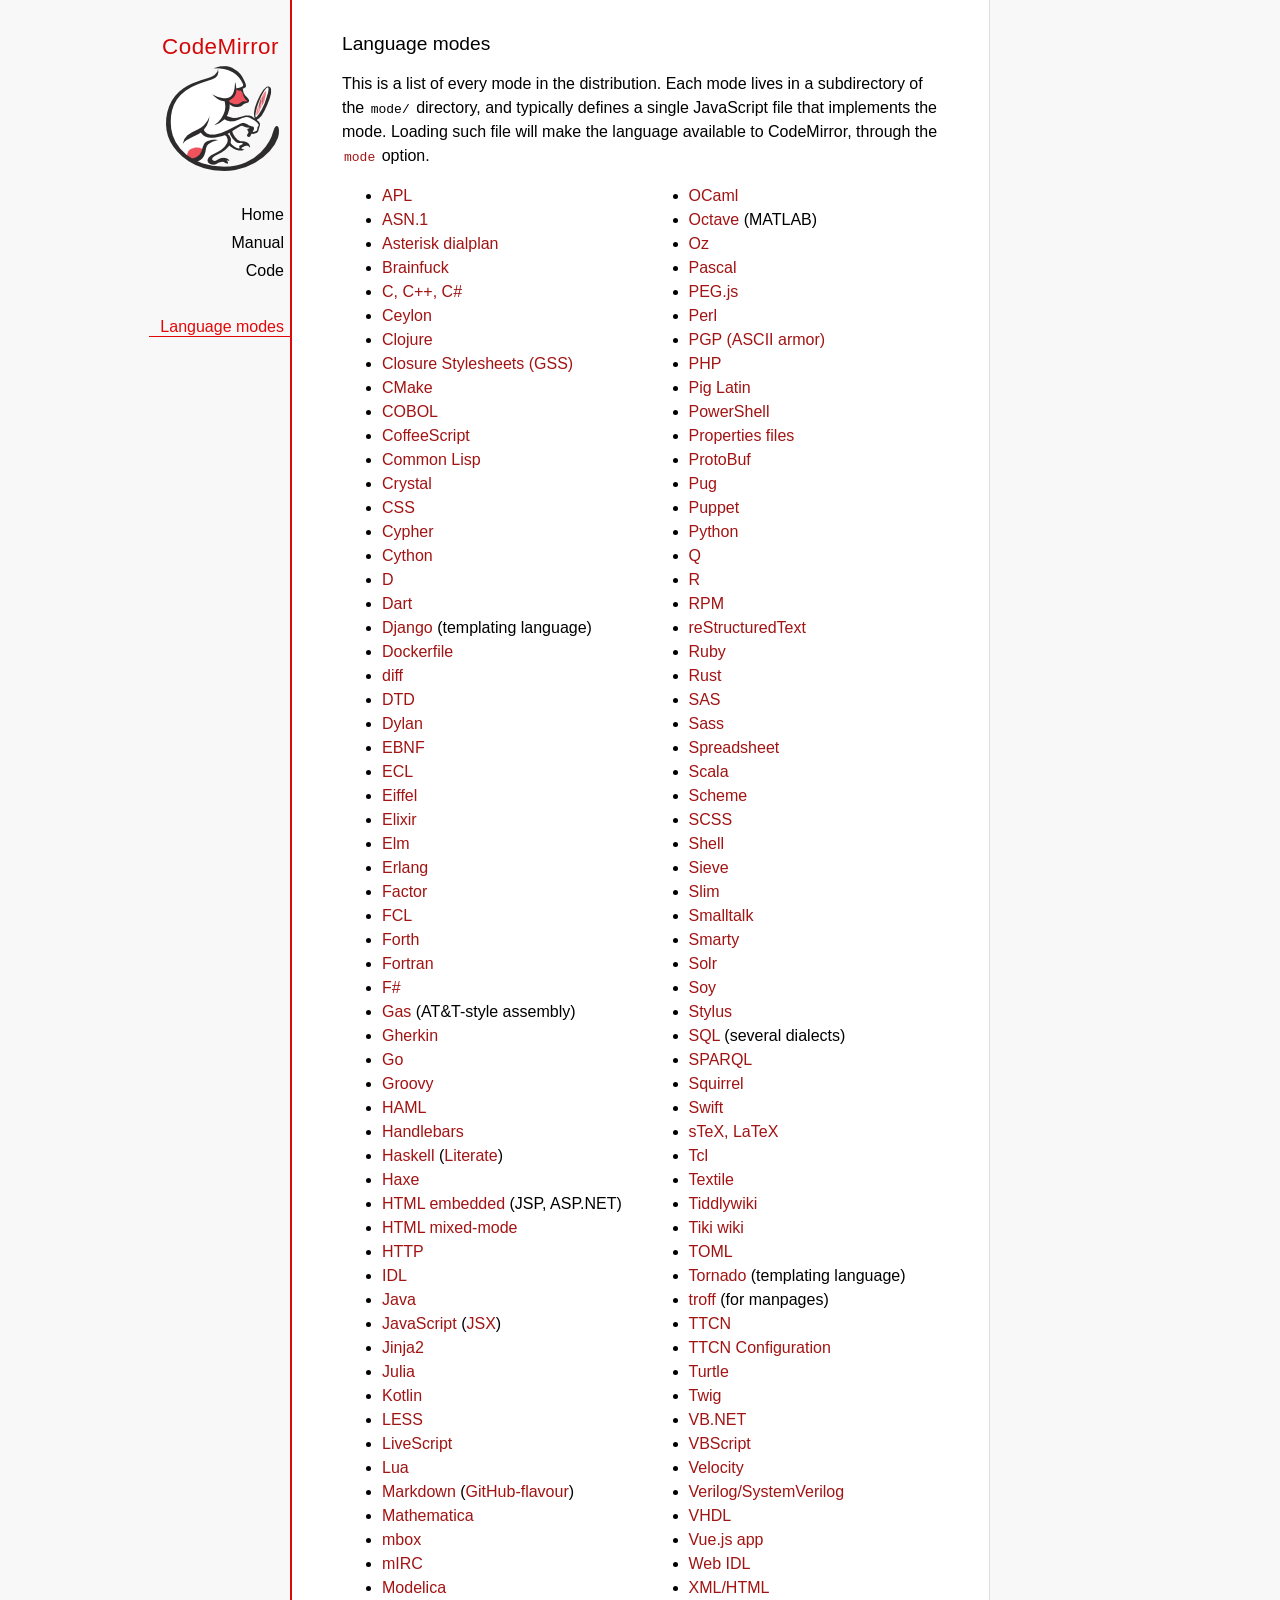
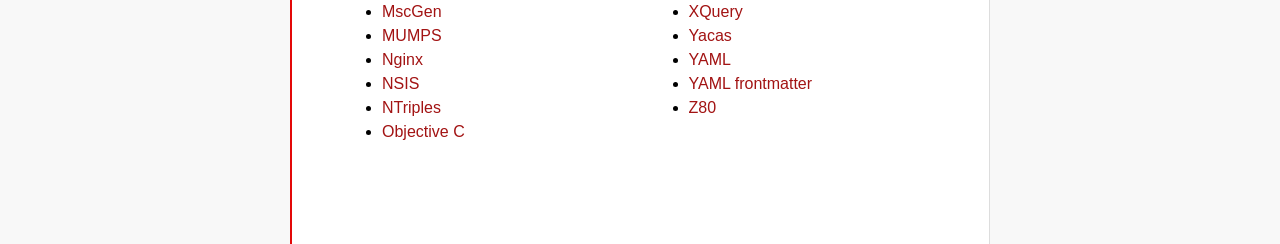
<file: src/main/webapp/WEB-INF/resources/lib/codemirror/mode/index.html>
<!doctype html>

<title>CodeMirror: Language Modes</title>
<meta charset="utf-8"/>
<link rel=stylesheet href="../doc/docs.css">

<div id=nav>
  <a href="http://codemirror.net"><h1>CodeMirror</h1><img id=logo src="../doc/logo.png"></a>

  <ul>
    <li><a href="../index.html">Home</a>
    <li><a href="../doc/manual.html">Manual</a>
    <li><a href="https://github.com/codemirror/codemirror">Code</a>
  </ul>
  <ul>
    <li><a class=active href="#">Language modes</a>
  </ul>
</div>

<article>

  <h2>Language modes</h2>

  <p>This is a list of every mode in the distribution. Each mode lives
in a subdirectory of the <code>mode/</code> directory, and typically
defines a single JavaScript file that implements the mode. Loading
such file will make the language available to CodeMirror, through
the <a href="../doc/manual.html#option_mode"><code>mode</code></a>
option.</p>

  <div style="-webkit-columns: 100px 2; -moz-columns: 100px 2; columns: 100px 2;">
    <ul style="margin-top: 0">
      <li><a href="apl/index.html">APL</a></li>
      <li><a href="asn.1/index.html">ASN.1</a></li>
      <li><a href="asterisk/index.html">Asterisk dialplan</a></li>
      <li><a href="brainfuck/index.html">Brainfuck</a></li>
      <li><a href="clike/index.html">C, C++, C#</a></li>
      <li><a href="clike/index.html">Ceylon</a></li>
      <li><a href="clojure/index.html">Clojure</a></li>
      <li><a href="css/gss.html">Closure Stylesheets (GSS)</a></li>
      <li><a href="cmake/index.html">CMake</a></li>
      <li><a href="cobol/index.html">COBOL</a></li>
      <li><a href="coffeescript/index.html">CoffeeScript</a></li>
      <li><a href="commonlisp/index.html">Common Lisp</a></li>
      <li><a href="crystal/index.html">Crystal</a></li>
      <li><a href="css/index.html">CSS</a></li>
      <li><a href="cypher/index.html">Cypher</a></li>
      <li><a href="python/index.html">Cython</a></li>
      <li><a href="d/index.html">D</a></li>
      <li><a href="dart/index.html">Dart</a></li>
      <li><a href="django/index.html">Django</a> (templating language)</li>
      <li><a href="dockerfile/index.html">Dockerfile</a></li>
      <li><a href="diff/index.html">diff</a></li>
      <li><a href="dtd/index.html">DTD</a></li>
      <li><a href="dylan/index.html">Dylan</a></li>
      <li><a href="ebnf/index.html">EBNF</a></li>
      <li><a href="ecl/index.html">ECL</a></li>
      <li><a href="eiffel/index.html">Eiffel</a></li>
      <li><a href="https://github.com/optick/codemirror-mode-elixir">Elixir</a></li>
      <li><a href="elm/index.html">Elm</a></li>
      <li><a href="erlang/index.html">Erlang</a></li>
      <li><a href="factor/index.html">Factor</a></li>
      <li><a href="fcl/index.html">FCL</a></li>
      <li><a href="forth/index.html">Forth</a></li>
      <li><a href="fortran/index.html">Fortran</a></li>
      <li><a href="mllike/index.html">F#</a></li>
      <li><a href="gas/index.html">Gas</a> (AT&amp;T-style assembly)</li>
      <li><a href="gherkin/index.html">Gherkin</a></li>
      <li><a href="go/index.html">Go</a></li>
      <li><a href="groovy/index.html">Groovy</a></li>
      <li><a href="haml/index.html">HAML</a></li>
      <li><a href="handlebars/index.html">Handlebars</a></li>
      <li><a href="haskell/index.html">Haskell</a> (<a href="haskell-literate/index.html">Literate</a>)</li>
      <li><a href="haxe/index.html">Haxe</a></li>
      <li><a href="htmlembedded/index.html">HTML embedded</a> (JSP, ASP.NET)</li>
      <li><a href="htmlmixed/index.html">HTML mixed-mode</a></li>
      <li><a href="http/index.html">HTTP</a></li>
      <li><a href="idl/index.html">IDL</a></li>
      <li><a href="clike/index.html">Java</a></li>
      <li><a href="javascript/index.html">JavaScript</a> (<a href="jsx/index.html">JSX</a>)</li>
      <li><a href="jinja2/index.html">Jinja2</a></li>
      <li><a href="julia/index.html">Julia</a></li>
      <li><a href="kotlin/index.html">Kotlin</a></li>
      <li><a href="css/less.html">LESS</a></li>
      <li><a href="livescript/index.html">LiveScript</a></li>
      <li><a href="lua/index.html">Lua</a></li>
      <li><a href="markdown/index.html">Markdown</a> (<a href="gfm/index.html">GitHub-flavour</a>)</li>
      <li><a href="mathematica/index.html">Mathematica</a></li>
      <li><a href="mbox/index.html">mbox</a></li>
      <li><a href="mirc/index.html">mIRC</a></li>
      <li><a href="modelica/index.html">Modelica</a></li>
      <li><a href="mscgen/index.html">MscGen</a></li>
      <li><a href="mumps/index.html">MUMPS</a></li>
      <li><a href="nginx/index.html">Nginx</a></li>
      <li><a href="nsis/index.html">NSIS</a></li>
      <li><a href="ntriples/index.html">NTriples</a></li>
      <li><a href="clike/index.html">Objective C</a></li>
      <li><a href="mllike/index.html">OCaml</a></li>
      <li><a href="octave/index.html">Octave</a> (MATLAB)</li>
      <li><a href="oz/index.html">Oz</a></li>
      <li><a href="pascal/index.html">Pascal</a></li>
      <li><a href="pegjs/index.html">PEG.js</a></li>
      <li><a href="perl/index.html">Perl</a></li>
      <li><a href="asciiarmor/index.html">PGP (ASCII armor)</a></li>
      <li><a href="php/index.html">PHP</a></li>
      <li><a href="pig/index.html">Pig Latin</a></li>
      <li><a href="powershell/index.html">PowerShell</a></li>
      <li><a href="properties/index.html">Properties files</a></li>
      <li><a href="protobuf/index.html">ProtoBuf</a></li>
      <li><a href="pug/index.html">Pug</a></li>
      <li><a href="puppet/index.html">Puppet</a></li>
      <li><a href="python/index.html">Python</a></li>
      <li><a href="q/index.html">Q</a></li>
      <li><a href="r/index.html">R</a></li>
      <li><a href="rpm/index.html">RPM</a></li>
      <li><a href="rst/index.html">reStructuredText</a></li>
      <li><a href="ruby/index.html">Ruby</a></li>
      <li><a href="rust/index.html">Rust</a></li>
      <li><a href="sas/index.html">SAS</a></li>
      <li><a href="sass/index.html">Sass</a></li>
      <li><a href="spreadsheet/index.html">Spreadsheet</a></li>
      <li><a href="clike/scala.html">Scala</a></li>
      <li><a href="scheme/index.html">Scheme</a></li>
      <li><a href="css/scss.html">SCSS</a></li>
      <li><a href="shell/index.html">Shell</a></li>
      <li><a href="sieve/index.html">Sieve</a></li>
      <li><a href="slim/index.html">Slim</a></li>
      <li><a href="smalltalk/index.html">Smalltalk</a></li>
      <li><a href="smarty/index.html">Smarty</a></li>
      <li><a href="solr/index.html">Solr</a></li>
      <li><a href="soy/index.html">Soy</a></li>
      <li><a href="stylus/index.html">Stylus</a></li>
      <li><a href="sql/index.html">SQL</a> (several dialects)</li>
      <li><a href="sparql/index.html">SPARQL</a></li>
      <li><a href="clike/index.html">Squirrel</a></li>
      <li><a href="swift/index.html">Swift</a></li>
      <li><a href="stex/index.html">sTeX, LaTeX</a></li>
      <li><a href="tcl/index.html">Tcl</a></li>
      <li><a href="textile/index.html">Textile</a></li>
      <li><a href="tiddlywiki/index.html">Tiddlywiki</a></li>
      <li><a href="tiki/index.html">Tiki wiki</a></li>
      <li><a href="toml/index.html">TOML</a></li>
      <li><a href="tornado/index.html">Tornado</a> (templating language)</li>
      <li><a href="troff/index.html">troff</a> (for manpages)</li>
      <li><a href="ttcn/index.html">TTCN</a></li>
      <li><a href="ttcn-cfg/index.html">TTCN Configuration</a></li>
      <li><a href="turtle/index.html">Turtle</a></li>
      <li><a href="twig/index.html">Twig</a></li>
      <li><a href="vb/index.html">VB.NET</a></li>
      <li><a href="vbscript/index.html">VBScript</a></li>
      <li><a href="velocity/index.html">Velocity</a></li>
      <li><a href="verilog/index.html">Verilog/SystemVerilog</a></li>
      <li><a href="vhdl/index.html">VHDL</a></li>
      <li><a href="vue/index.html">Vue.js app</a></li>
      <li><a href="webidl/index.html">Web IDL</a></li>
      <li><a href="xml/index.html">XML/HTML</a></li>
      <li><a href="xquery/index.html">XQuery</a></li>
      <li><a href="yacas/index.html">Yacas</a></li>
      <li><a href="yaml/index.html">YAML</a></li>
      <li><a href="yaml-frontmatter/index.html">YAML frontmatter</a></li>
      <li><a href="z80/index.html">Z80</a></li>
    </ul>
  </div>

</article>
</file>
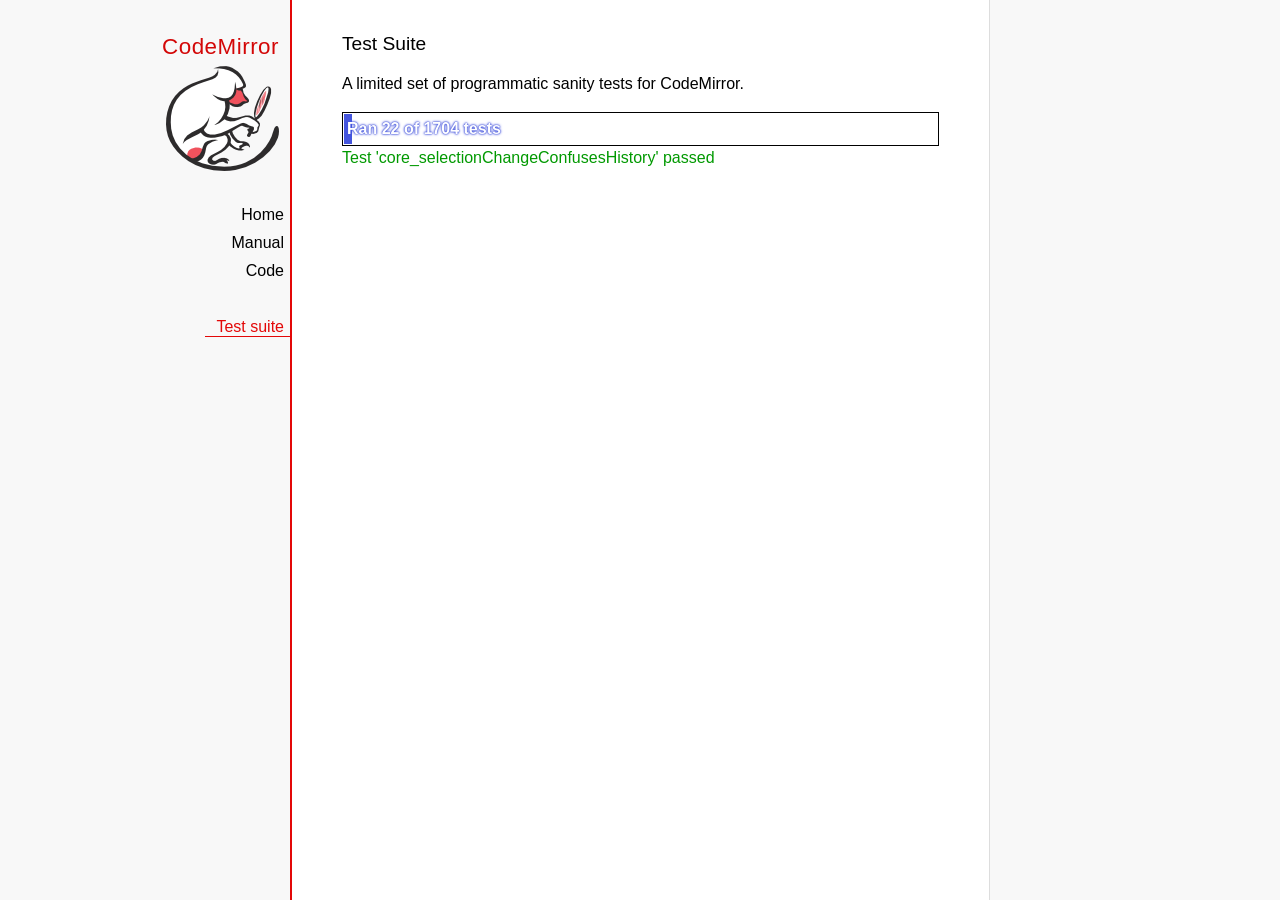
<file: src/main/webapp/WEB-INF/resources/lib/codemirror/test/index.html>
<!doctype html>

<meta charset="utf-8"/>
<title>CodeMirror: Test Suite</title>
<link rel=stylesheet href="../doc/docs.css">

<link rel="stylesheet" href="../lib/codemirror.css">
<link rel="stylesheet" href="mode_test.css">
<script src="../doc/activebookmark.js"></script>
<script src="../lib/codemirror.js"></script>
<script src="../mode/meta.js"></script>
<script src="../addon/mode/overlay.js"></script>
<script src="../addon/mode/multiplex.js"></script>
<script src="../addon/search/searchcursor.js"></script>
<script src="../addon/dialog/dialog.js"></script>
<script src="../addon/edit/matchbrackets.js"></script>
<script src="../addon/hint/sql-hint.js"></script>
<script src="../addon/comment/comment.js"></script>
<script src="../addon/mode/simple.js"></script>
<script src="../mode/css/css.js"></script>
<script src="../mode/clike/clike.js"></script>
<!-- clike must be after css or vim and sublime tests will fail -->
<script src="../mode/cypher/cypher.js"></script>
<script src="../mode/gfm/gfm.js"></script>
<script src="../mode/haml/haml.js"></script>
<script src="../mode/htmlmixed/htmlmixed.js"></script>
<script src="../mode/javascript/javascript.js"></script>
<script src="../mode/jsx/jsx.js"></script>
<script src="../mode/markdown/markdown.js"></script>
<script src="../mode/php/php.js"></script>
<script src="../mode/python/python.js"></script>
<script src="../mode/powershell/powershell.js"></script>
<script src="../mode/ruby/ruby.js"></script>
<script src="../mode/sass/sass.js"></script>
<script src="../mode/shell/shell.js"></script>
<script src="../mode/slim/slim.js"></script>
<script src="../mode/soy/soy.js"></script>
<script src="../mode/sql/sql.js"></script>
<script src="../mode/stex/stex.js"></script>
<script src="../mode/swift/swift.js"></script>
<script src="../mode/textile/textile.js"></script>
<script src="../mode/verilog/verilog.js"></script>
<script src="../mode/xml/xml.js"></script>
<script src="../mode/xquery/xquery.js"></script>
<script src="../keymap/emacs.js"></script>
<script src="../keymap/sublime.js"></script>
<script src="../keymap/vim.js"></script>
<script src="../mode/rust/rust.js"></script>
<script src="../mode/mscgen/mscgen.js"></script>
<script src="../mode/dylan/dylan.js"></script>

<style type="text/css">
  .ok {color: #090;}
  .fail {color: #e00;}
  .error {color: #c90;}
  .done {font-weight: bold;}
  #progress {
  background: #45d;
  color: white;
  text-shadow: 0 0 1px #45d, 0 0 2px #45d, 0 0 3px #45d;
  font-weight: bold;
  white-space: pre;
  }
  #testground {
  visibility: hidden;
  }
  #testground.offscreen {
  visibility: visible;
  position: absolute;
  left: -10000px;
  top: -10000px;
  }
  .CodeMirror { border: 1px solid black; }
</style>

<div id=nav>
  <a href="http://codemirror.net"><h1>CodeMirror</h1><img id=logo src="../doc/logo.png"></a>

  <ul>
    <li><a href="../index.html">Home</a>
    <li><a href="../doc/manual.html">Manual</a>
    <li><a href="https://github.com/codemirror/codemirror">Code</a>
  </ul>
  <ul>
    <li><a class=active href="#">Test suite</a>
  </ul>
</div>

<article>
  <h2>Test Suite</h2>

    <p>A limited set of programmatic sanity tests for CodeMirror.</p>

    <div style="border: 1px solid black; padding: 1px; max-width: 700px;">
      <div style="width: 0px;" id=progress><div style="padding: 3px;">Ran <span id="progress_ran">0</span><span id="progress_total"> of 0</span> tests</div></div>
    </div>
    <p id=status>Please enable JavaScript...</p>
    <div id=output></div>

    <div id=testground></div>

    <script src="driver.js"></script>
    <script src="test.js"></script>
    <script src="doc_test.js"></script>
    <script src="multi_test.js"></script>
    <script src="contenteditable_test.js"></script>
    <script src="scroll_test.js"></script>
    <script src="comment_test.js"></script>
    <script src="search_test.js"></script>
    <script src="mode_test.js"></script>

    <script src="../mode/clike/test.js"></script>
    <script src="../mode/css/test.js"></script>
    <script src="../mode/css/gss_test.js"></script>
    <script src="../mode/css/scss_test.js"></script>
    <script src="../mode/css/less_test.js"></script>
    <script src="../mode/cypher/test.js"></script>
    <script src="../mode/gfm/test.js"></script>
    <script src="../mode/haml/test.js"></script>
    <script src="../mode/javascript/test.js"></script>
    <script src="../mode/jsx/test.js"></script>
    <script src="../mode/markdown/test.js"></script>
    <script src="../mode/php/test.js"></script>
    <script src="../mode/powershell/test.js"></script>
    <script src="../mode/ruby/test.js"></script>
    <script src="../mode/sass/test.js"></script>
    <script src="../mode/shell/test.js"></script>
    <script src="../mode/slim/test.js"></script>
    <script src="../mode/soy/test.js"></script>
    <script src="../mode/stex/test.js"></script>
    <script src="../mode/swift/test.js"></script>
    <script src="../mode/textile/test.js"></script>
    <script src="../mode/verilog/test.js"></script>
    <script src="../mode/xml/test.js"></script>
    <script src="../mode/xquery/test.js"></script>
    <script src="../mode/python/test.js"></script>
    <script src="../mode/rust/test.js"></script>
    <script src="../mode/mscgen/mscgen_test.js"></script>
    <script src="../mode/mscgen/xu_test.js"></script>
    <script src="../mode/mscgen/msgenny_test.js"></script>
    <script src="../mode/dylan/test.js"></script>
    <script src="../addon/mode/multiplex_test.js"></script>
    <script src="emacs_test.js"></script>
    <script src="sql-hint-test.js"></script>
    <script src="sublime_test.js"></script>
    <script src="vim_test.js"></script>
    <script>
      window.onload = runHarness;
      CodeMirror.on(window, 'hashchange', runHarness);

      function esc(str) {
        return str.replace(/[<&]/, function(ch) { return ch == "<" ? "&lt;" : "&amp;"; });
      }

      var output = document.getElementById("output"),
          progress = document.getElementById("progress"),
          progressRan = document.getElementById("progress_ran").childNodes[0],
          progressTotal = document.getElementById("progress_total").childNodes[0];
      var count = 0,
          failed = 0,
          skipped = 0,
          bad = "",
          running = false, // Flag that states tests are running
          quit = false, // Flag to quit tests ASAP
          verbose = false; // Adds message for *every* test to output

      function runHarness(){
        if (running) {
          quit = true;
          setStatus("Restarting tests...", '', true);
          setTimeout(function(){runHarness();}, 500);
          return;
        }
        filters = [];
        verbose = false;
        if (window.location.hash.substr(1)){
          var strings = window.location.hash.substr(1).split(",");
          while (strings.length) {
            var s = strings.shift();
            if (s === "verbose")
              verbose = true;
            else
              filters.push(parseTestFilter(decodeURIComponent(s)));
          }
        }
        quit = false;
        running = true;
        setStatus("Loading tests...");
        count = 0;
        failed = 0;
        skipped = 0;
        bad = "";
        totalTests = countTests();
        progressTotal.nodeValue = " of " + totalTests;
        progressRan.nodeValue = count;
        output.innerHTML = '';
        document.getElementById("testground").innerHTML = "<form>" +
          "<textarea id=\"code\" name=\"code\"></textarea>" +
          "<input type=submit value=ok name=submit>" +
          "</form>";
        runTests(displayTest);
      }

      function setStatus(message, className, force){
        if (quit && !force) return;
        if (!message) throw("must provide message");
        var status = document.getElementById("status").childNodes[0];
        status.nodeValue = message;
        status.parentNode.className = className;
      }
      function addOutput(name, className, code){
        var newOutput = document.createElement("dl");
        var newTitle = document.createElement("dt");
        newTitle.className = className;
        newTitle.appendChild(document.createTextNode(name));
        newOutput.appendChild(newTitle);
        var newMessage = document.createElement("dd");
        newMessage.innerHTML = code;
        newOutput.appendChild(newTitle);
        newOutput.appendChild(newMessage);
        output.appendChild(newOutput);
      }
      function displayTest(type, name, customMessage) {
        var message = "???";
        if (type != "done" && type != "skipped") ++count;
        progress.style.width = (count * (progress.parentNode.clientWidth - 2) / (totalTests || 1)) + "px";
        progressRan.nodeValue = count;
        if (type == "ok") {
          message = "Test '" + name + "' passed";
          if (!verbose) customMessage = false;
        } else if (type == "skipped") {
          message = "Test '" + name + "' skipped";
          ++skipped;
          if (!verbose) customMessage = false;
        } else if (type == "expected") {
          message = "Test '" + name + "' failed as expected";
          if (!verbose) customMessage = false;
        } else if (type == "error" || type == "fail") {
          ++failed;
          message = "Test '" + name + "' failed";
        } else if (type == "done") {
          if (failed) {
            type += " fail";
            message = failed + " failure" + (failed > 1 ? "s" : "");
          } else if (count < totalTests) {
            failed = totalTests - count;
            type += " fail";
            message = failed + " failure" + (failed > 1 ? "s" : "");
          } else {
            type += " ok";
            message = "All passed";
            if (skipped) {
              message += " (" + skipped + " skipped)";
            }
          }
          progressTotal.nodeValue = '';
          customMessage = true; // Hack to avoid adding to output
        }
        if (verbose && !customMessage)  customMessage = message;
        setStatus(message, type);
        if (customMessage && customMessage.length > 0) {
          addOutput(name, type, customMessage);
        }
      }
    </script>

</article>
</file>
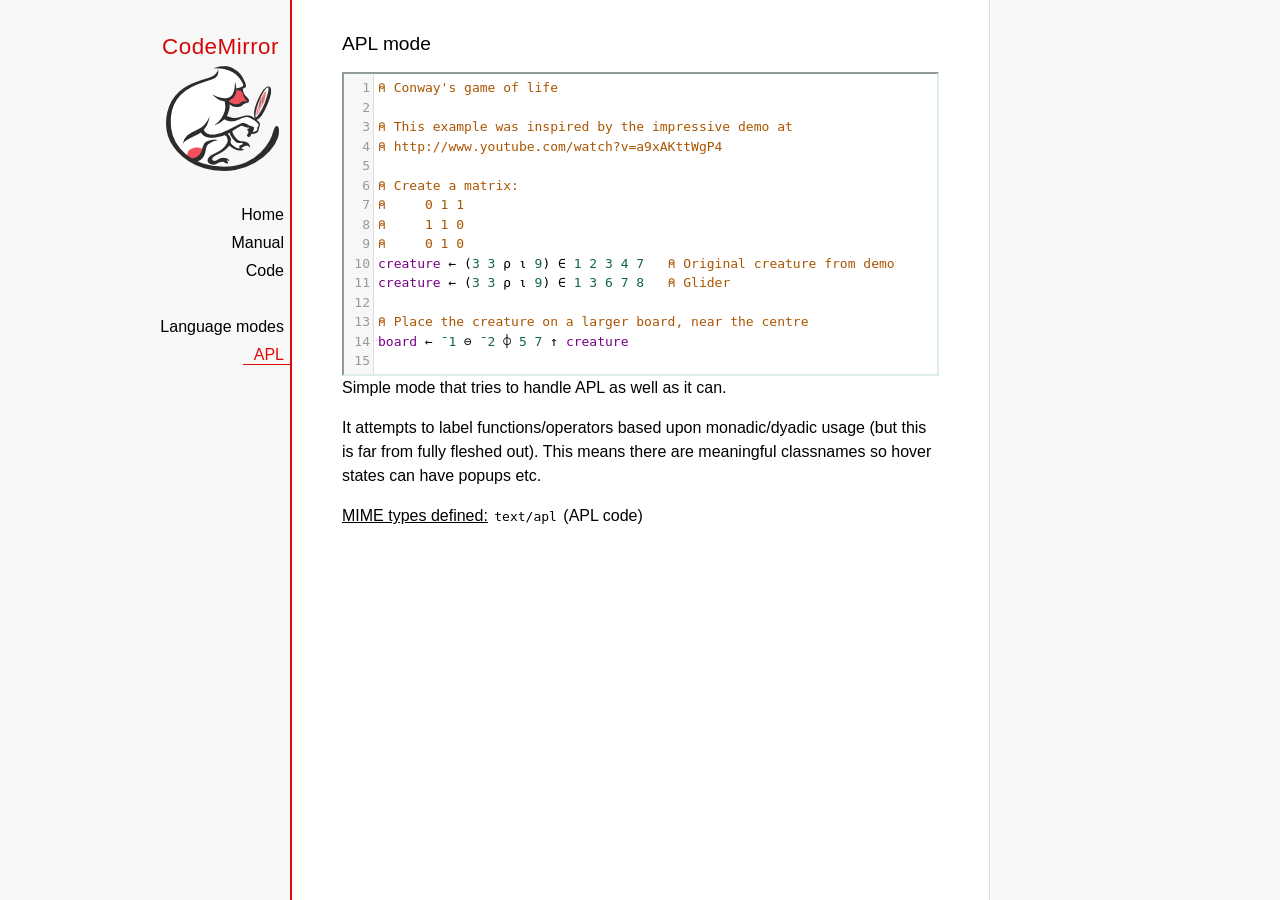
<file: src/main/webapp/WEB-INF/resources/lib/codemirror/mode/apl/index.html>
<!doctype html>

<title>CodeMirror: APL mode</title>
<meta charset="utf-8"/>
<link rel=stylesheet href="../../doc/docs.css">

<link rel="stylesheet" href="../../lib/codemirror.css">
<script src="../../lib/codemirror.js"></script>
<script src="../../addon/edit/matchbrackets.js"></script>
<script src="./apl.js"></script>
<style>
	.CodeMirror { border: 2px inset #dee; }
    </style>
<div id=nav>
  <a href="http://codemirror.net"><h1>CodeMirror</h1><img id=logo src="../../doc/logo.png"></a>

  <ul>
    <li><a href="../../index.html">Home</a>
    <li><a href="../../doc/manual.html">Manual</a>
    <li><a href="https://github.com/codemirror/codemirror">Code</a>
  </ul>
  <ul>
    <li><a href="../index.html">Language modes</a>
    <li><a class=active href="#">APL</a>
  </ul>
</div>

<article>
<h2>APL mode</h2>
<form><textarea id="code" name="code">
⍝ Conway's game of life

⍝ This example was inspired by the impressive demo at
⍝ http://www.youtube.com/watch?v=a9xAKttWgP4

⍝ Create a matrix:
⍝     0 1 1
⍝     1 1 0
⍝     0 1 0
creature ← (3 3 ⍴ ⍳ 9) ∈ 1 2 3 4 7   ⍝ Original creature from demo
creature ← (3 3 ⍴ ⍳ 9) ∈ 1 3 6 7 8   ⍝ Glider

⍝ Place the creature on a larger board, near the centre
board ← ¯1 ⊖ ¯2 ⌽ 5 7 ↑ creature

⍝ A function to move from one generation to the next
life ← {∨/ 1 ⍵ ∧ 3 4 = ⊂+/ +⌿ 1 0 ¯1 ∘.⊖ 1 0 ¯1 ⌽¨ ⊂⍵}

⍝ Compute n-th generation and format it as a
⍝ character matrix
gen ← {' #'[(life ⍣ ⍵) board]}

⍝ Show first three generations
(gen 1) (gen 2) (gen 3)
</textarea></form>

    <script>
      var editor = CodeMirror.fromTextArea(document.getElementById("code"), {
        lineNumbers: true,
        matchBrackets: true,
        mode: "text/apl"
      });
    </script>

    <p>Simple mode that tries to handle APL as well as it can.</p>
    <p>It attempts to label functions/operators based upon
    monadic/dyadic usage (but this is far from fully fleshed out).
    This means there are meaningful classnames so hover states can
    have popups etc.</p>

    <p><strong>MIME types defined:</strong> <code>text/apl</code> (APL code)</p>
  </article>
</file>
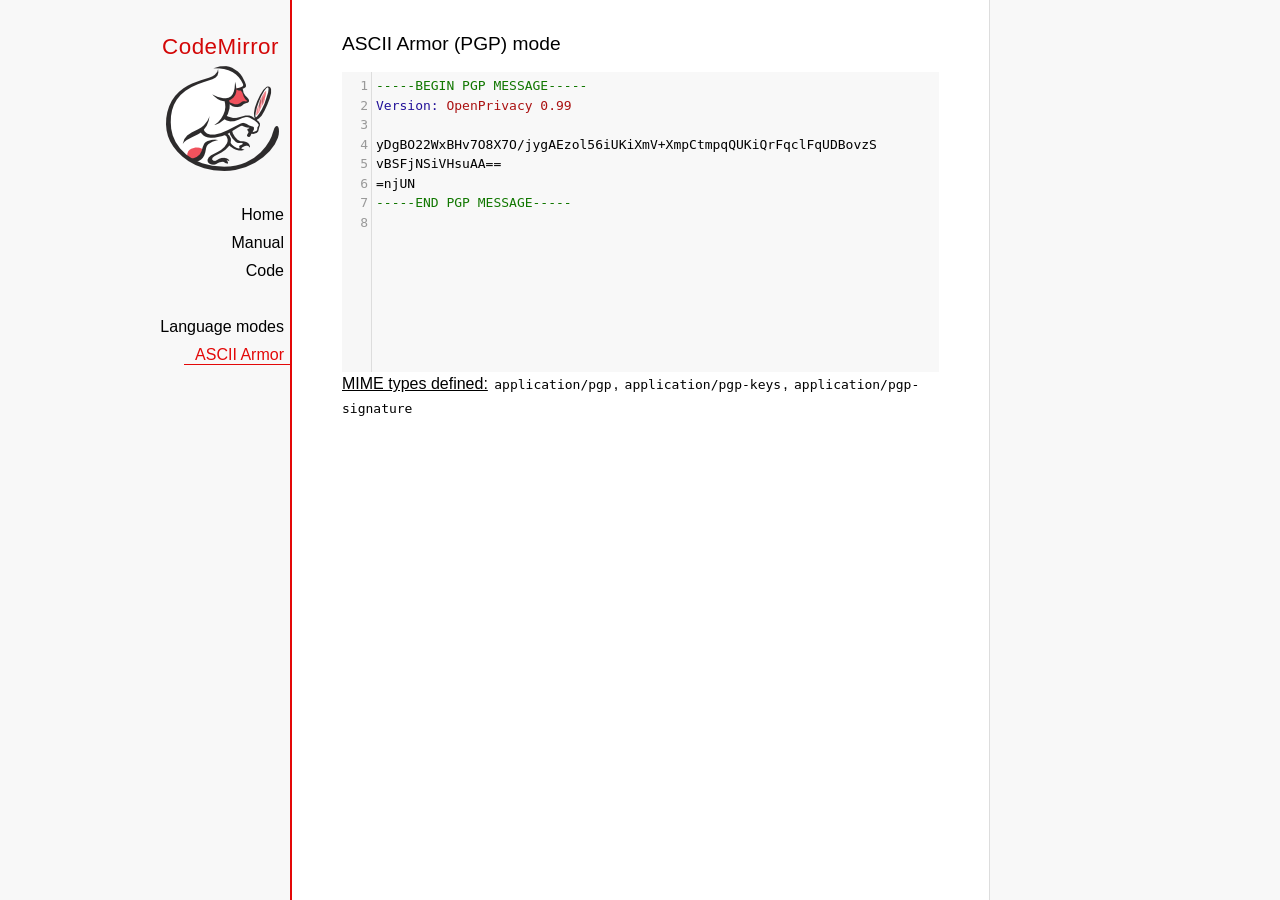
<file: src/main/webapp/WEB-INF/resources/lib/codemirror/mode/asciiarmor/index.html>
<!doctype html>

<title>CodeMirror: ASCII Armor (PGP) mode</title>
<meta charset="utf-8"/>
<link rel=stylesheet href="../../doc/docs.css">

<link rel="stylesheet" href="../../lib/codemirror.css">
<script src="../../lib/codemirror.js"></script>
<script src="asciiarmor.js"></script>
<style>.CodeMirror {background: #f8f8f8;}</style>
<div id=nav>
  <a href="http://codemirror.net"><h1>CodeMirror</h1><img id=logo src="../../doc/logo.png"></a>

  <ul>
    <li><a href="../../index.html">Home</a>
    <li><a href="../../doc/manual.html">Manual</a>
    <li><a href="https://github.com/codemirror/codemirror">Code</a>
  </ul>
  <ul>
    <li><a href="../index.html">Language modes</a>
    <li><a class=active href="#">ASCII Armor</a>
  </ul>
</div>

<article>
<h2>ASCII Armor (PGP) mode</h2>
<form><textarea id="code" name="code">
-----BEGIN PGP MESSAGE-----
Version: OpenPrivacy 0.99

yDgBO22WxBHv7O8X7O/jygAEzol56iUKiXmV+XmpCtmpqQUKiQrFqclFqUDBovzS
vBSFjNSiVHsuAA==
=njUN
-----END PGP MESSAGE-----
</textarea></form>

<script>
var editor = CodeMirror.fromTextArea(document.getElementById("code"), {
  lineNumbers: true
});
</script>

<p><strong>MIME types
defined:</strong> <code>application/pgp</code>, <code>application/pgp-keys</code>, <code>application/pgp-signature</code></p>

</article>
</file>
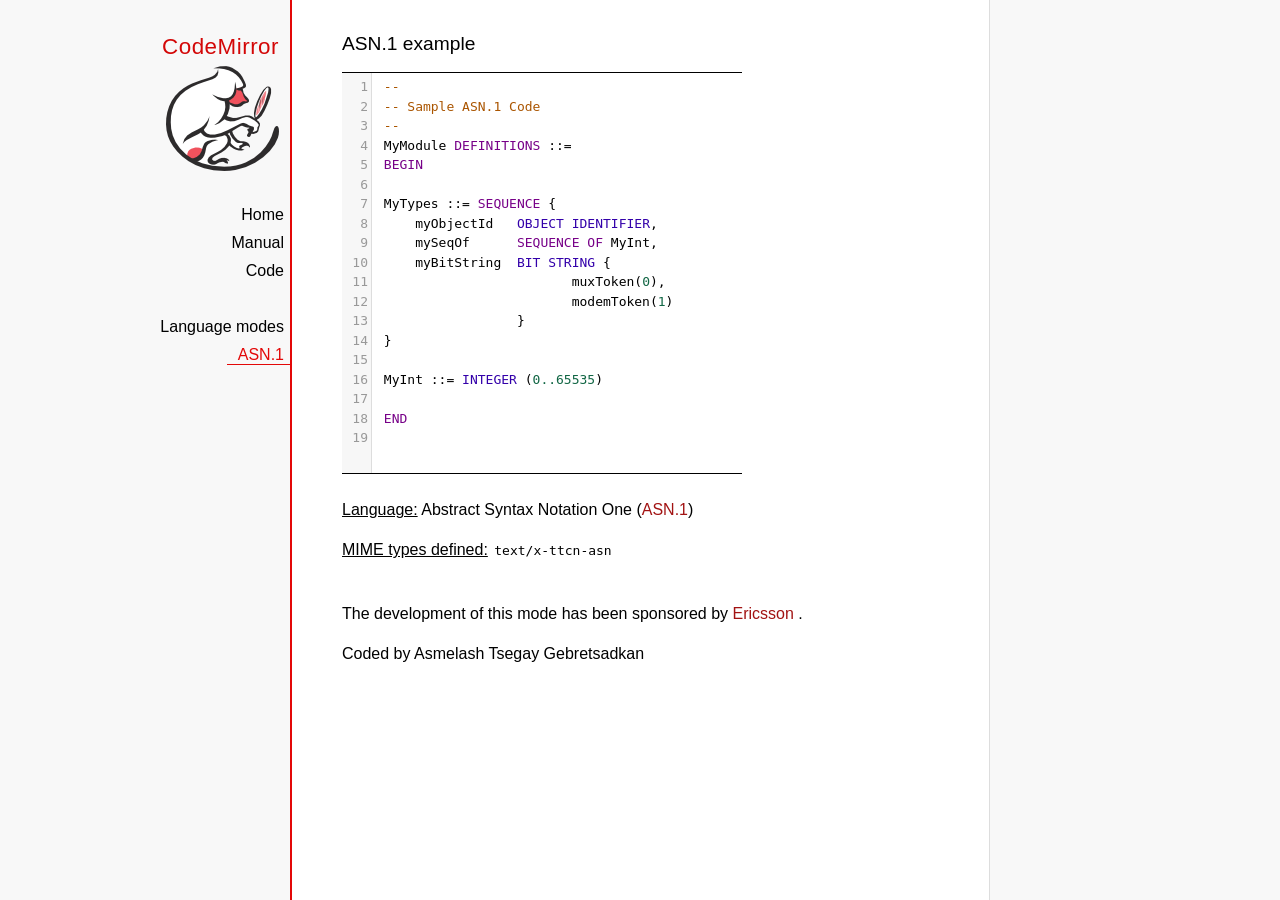
<file: src/main/webapp/WEB-INF/resources/lib/codemirror/mode/asn.1/index.html>
﻿<!doctype html>

<title>CodeMirror: ASN.1 mode</title>
<meta charset="utf-8"/>
<link rel=stylesheet href="../../doc/docs.css">

<link rel="stylesheet" href="../../lib/codemirror.css">
<script src="../../lib/codemirror.js"></script>
<script src="asn.1.js"></script>
<style type="text/css">
    .CodeMirror {
        border-top: 1px solid black;
        border-bottom: 1px solid black;
    }
</style>
<div id=nav>
    <a href="http://codemirror.net"><h1>CodeMirror</h1>
        <img id=logo src="../../doc/logo.png">
    </a>

    <ul>
        <li><a href="../../index.html">Home</a>
        <li><a href="../../doc/manual.html">Manual</a>
        <li><a href="https://github.com/codemirror/codemirror">Code</a>
    </ul>
    <ul>
        <li><a href="../index.html">Language modes</a>
        <li><a class=active href="http://en.wikipedia.org/wiki/Abstract_Syntax_Notation_One">ASN.1</a>
    </ul>
</div>
<article>
    <h2>ASN.1 example</h2>
    <div>
        <textarea id="ttcn-asn-code">
 --
 -- Sample ASN.1 Code
 --
 MyModule DEFINITIONS ::=
 BEGIN

 MyTypes ::= SEQUENCE {
     myObjectId   OBJECT IDENTIFIER,
     mySeqOf      SEQUENCE OF MyInt,
     myBitString  BIT STRING {
                         muxToken(0),
                         modemToken(1)
                  }
 }

 MyInt ::= INTEGER (0..65535)

 END
        </textarea>
    </div>

    <script>
        var ttcnEditor = CodeMirror.fromTextArea(document.getElementById("ttcn-asn-code"), {
            lineNumbers: true,
            matchBrackets: true,
            mode: "text/x-ttcn-asn"
        });
        ttcnEditor.setSize(400, 400);
        var mac = CodeMirror.keyMap.default == CodeMirror.keyMap.macDefault;
        CodeMirror.keyMap.default[(mac ? "Cmd" : "Ctrl") + "-Space"] = "autocomplete";
    </script>
    <br/>
    <p><strong>Language:</strong> Abstract Syntax Notation One
        (<a href="http://www.itu.int/en/ITU-T/asn1/Pages/introduction.aspx">ASN.1</a>)
    </p>
    <p><strong>MIME types defined:</strong> <code>text/x-ttcn-asn</code></p>

    <br/>
    <p>The development of this mode has been sponsored by <a href="http://www.ericsson.com/">Ericsson
    </a>.</p>
    <p>Coded by Asmelash Tsegay Gebretsadkan </p>
</article>
</file>
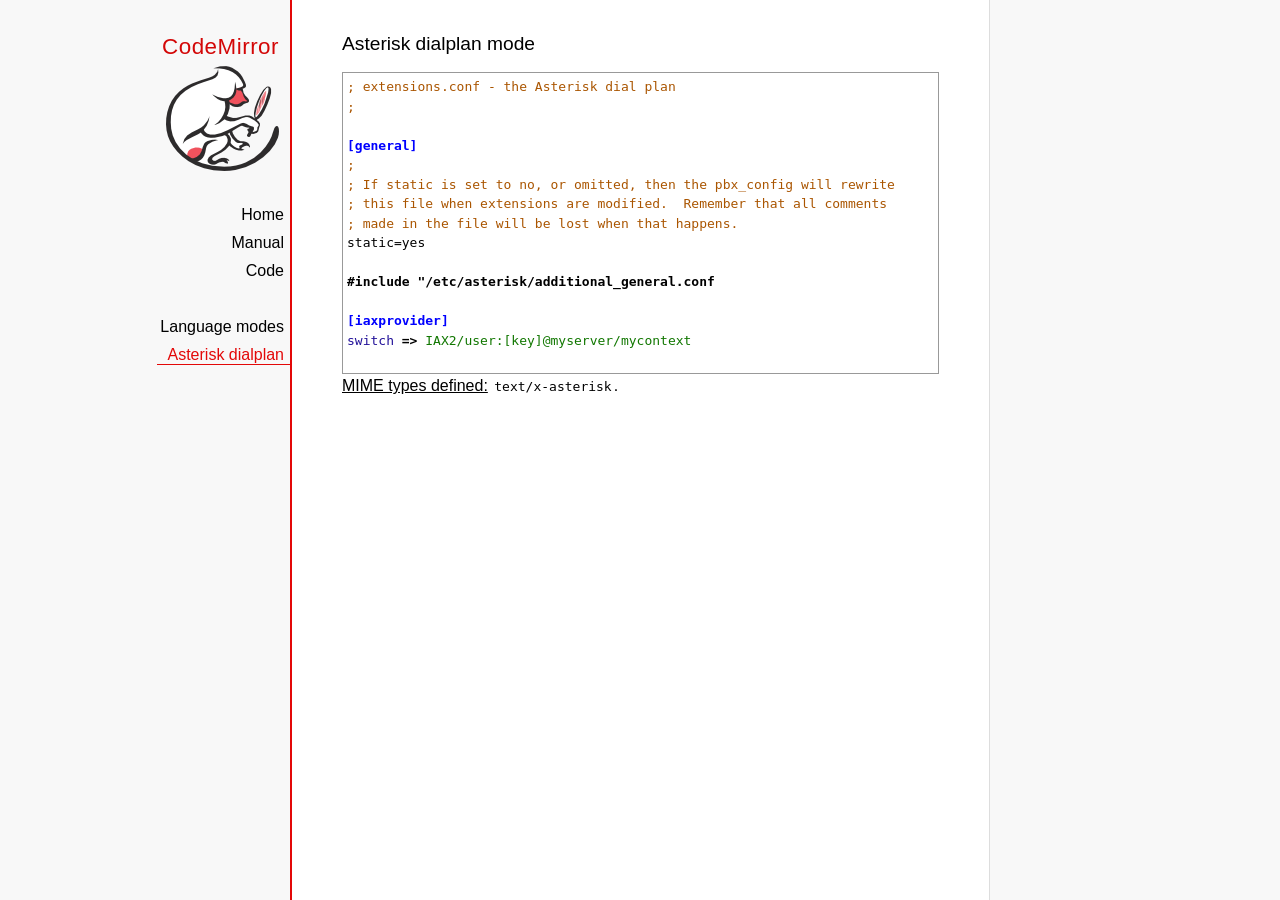
<file: src/main/webapp/WEB-INF/resources/lib/codemirror/mode/asterisk/index.html>
<!doctype html>

<title>CodeMirror: Asterisk dialplan mode</title>
<meta charset="utf-8"/>
<link rel=stylesheet href="../../doc/docs.css">

<link rel="stylesheet" href="../../lib/codemirror.css">
<script src="../../lib/codemirror.js"></script>
<script src="asterisk.js"></script>
<style>
      .CodeMirror {border: 1px solid #999;}
      .cm-s-default span.cm-arrow { color: red; }
    </style>
<div id=nav>
  <a href="http://codemirror.net"><h1>CodeMirror</h1><img id=logo src="../../doc/logo.png"></a>

  <ul>
    <li><a href="../../index.html">Home</a>
    <li><a href="../../doc/manual.html">Manual</a>
    <li><a href="https://github.com/codemirror/codemirror">Code</a>
  </ul>
  <ul>
    <li><a href="../index.html">Language modes</a>
    <li><a class=active href="#">Asterisk dialplan</a>
  </ul>
</div>

<article>
<h2>Asterisk dialplan mode</h2>
<form><textarea id="code" name="code">
; extensions.conf - the Asterisk dial plan
;

[general]
;
; If static is set to no, or omitted, then the pbx_config will rewrite
; this file when extensions are modified.  Remember that all comments
; made in the file will be lost when that happens.
static=yes

#include "/etc/asterisk/additional_general.conf

[iaxprovider]
switch => IAX2/user:[key]@myserver/mycontext

[dynamic]
#exec /usr/bin/dynamic-peers.pl

[trunkint]
;
; International long distance through trunk
;
exten => _9011.,1,Macro(dundi-e164,${EXTEN:4})
exten => _9011.,n,Dial(${GLOBAL(TRUNK)}/${FILTER(0-9,${EXTEN:${GLOBAL(TRUNKMSD)}})})

[local]
;
; Master context for local, toll-free, and iaxtel calls only
;
ignorepat => 9
include => default

[demo]
include => stdexten
;
; We start with what to do when a call first comes in.
;
exten => s,1,Wait(1)			; Wait a second, just for fun
same  => n,Answer			; Answer the line
same  => n,Set(TIMEOUT(digit)=5)	; Set Digit Timeout to 5 seconds
same  => n,Set(TIMEOUT(response)=10)	; Set Response Timeout to 10 seconds
same  => n(restart),BackGround(demo-congrats)	; Play a congratulatory message
same  => n(instruct),BackGround(demo-instruct)	; Play some instructions
same  => n,WaitExten			; Wait for an extension to be dialed.

exten => 2,1,BackGround(demo-moreinfo)	; Give some more information.
exten => 2,n,Goto(s,instruct)

exten => 3,1,Set(LANGUAGE()=fr)		; Set language to french
exten => 3,n,Goto(s,restart)		; Start with the congratulations

exten => 1000,1,Goto(default,s,1)
;
; We also create an example user, 1234, who is on the console and has
; voicemail, etc.
;
exten => 1234,1,Playback(transfer,skip)		; "Please hold while..."
					; (but skip if channel is not up)
exten => 1234,n,Gosub(${EXTEN},stdexten(${GLOBAL(CONSOLE)}))
exten => 1234,n,Goto(default,s,1)		; exited Voicemail

exten => 1235,1,Voicemail(1234,u)		; Right to voicemail

exten => 1236,1,Dial(Console/dsp)		; Ring forever
exten => 1236,n,Voicemail(1234,b)		; Unless busy

;
; # for when they're done with the demo
;
exten => #,1,Playback(demo-thanks)	; "Thanks for trying the demo"
exten => #,n,Hangup			; Hang them up.

;
; A timeout and "invalid extension rule"
;
exten => t,1,Goto(#,1)			; If they take too long, give up
exten => i,1,Playback(invalid)		; "That's not valid, try again"

;
; Create an extension, 500, for dialing the
; Asterisk demo.
;
exten => 500,1,Playback(demo-abouttotry); Let them know what's going on
exten => 500,n,Dial(IAX2/guest@pbx.digium.com/s@default)	; Call the Asterisk demo
exten => 500,n,Playback(demo-nogo)	; Couldn't connect to the demo site
exten => 500,n,Goto(s,6)		; Return to the start over message.

;
; Create an extension, 600, for evaluating echo latency.
;
exten => 600,1,Playback(demo-echotest)	; Let them know what's going on
exten => 600,n,Echo			; Do the echo test
exten => 600,n,Playback(demo-echodone)	; Let them know it's over
exten => 600,n,Goto(s,6)		; Start over

;
;	You can use the Macro Page to intercom a individual user
exten => 76245,1,Macro(page,SIP/Grandstream1)
; or if your peernames are the same as extensions
exten => _7XXX,1,Macro(page,SIP/${EXTEN})
;
;
; System Wide Page at extension 7999
;
exten => 7999,1,Set(TIMEOUT(absolute)=60)
exten => 7999,2,Page(Local/Grandstream1@page&Local/Xlite1@page&Local/1234@page/n,d)

; Give voicemail at extension 8500
;
exten => 8500,1,VoicemailMain
exten => 8500,n,Goto(s,6)

    </textarea></form>
    <script>
      var editor = CodeMirror.fromTextArea(document.getElementById("code"), {
        mode: "text/x-asterisk",
        matchBrackets: true,
        lineNumber: true
      });
    </script>

    <p><strong>MIME types defined:</strong> <code>text/x-asterisk</code>.</p>

  </article>
</file>
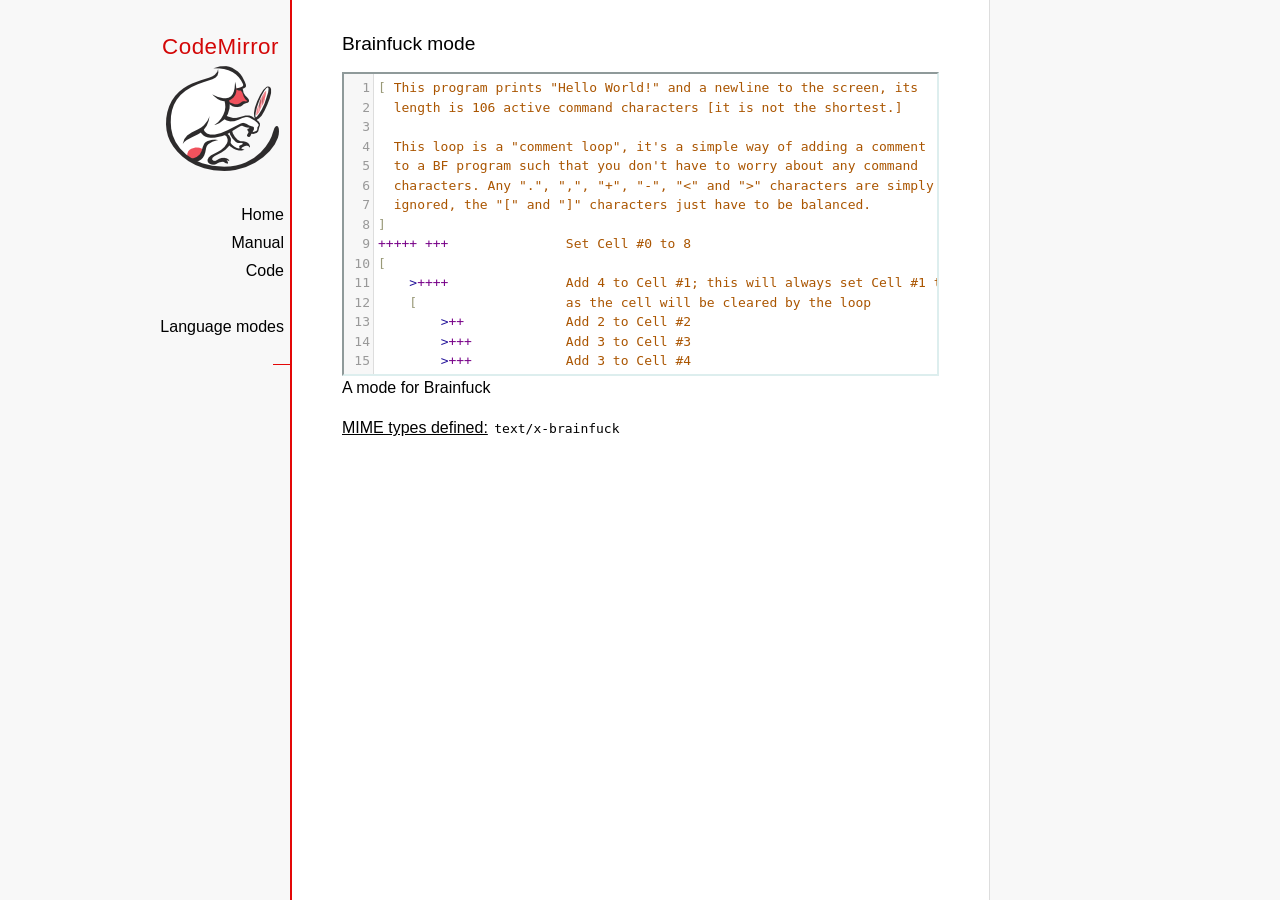
<file: src/main/webapp/WEB-INF/resources/lib/codemirror/mode/brainfuck/index.html>
<!doctype html>

<title>CodeMirror: Brainfuck mode</title>
<meta charset="utf-8"/>
<link rel=stylesheet href="../../doc/docs.css">

<link rel="stylesheet" href="../../lib/codemirror.css">
<script src="../../lib/codemirror.js"></script>
<script src="../../addon/edit/matchbrackets.js"></script>
<script src="./brainfuck.js"></script>
<style>
	.CodeMirror { border: 2px inset #dee; }
    </style>
<div id=nav>
  <a href="http://codemirror.net"><h1>CodeMirror</h1><img id=logo src="../../doc/logo.png"></a>

  <ul>
    <li><a href="../../index.html">Home</a>
    <li><a href="../../doc/manual.html">Manual</a>
    <li><a href="https://github.com/codemirror/codemirror">Code</a>
  </ul>
  <ul>
    <li><a href="../index.html">Language modes</a>
    <li><a class=active href="#"></a>
  </ul>
</div>

<article>
<h2>Brainfuck mode</h2>
<form><textarea id="code" name="code">
[ This program prints "Hello World!" and a newline to the screen, its
  length is 106 active command characters [it is not the shortest.]

  This loop is a "comment loop", it's a simple way of adding a comment
  to a BF program such that you don't have to worry about any command
  characters. Any ".", ",", "+", "-", "&lt;" and "&gt;" characters are simply
  ignored, the "[" and "]" characters just have to be balanced.
]
+++++ +++               Set Cell #0 to 8
[
    &gt;++++               Add 4 to Cell #1; this will always set Cell #1 to 4
    [                   as the cell will be cleared by the loop
        &gt;++             Add 2 to Cell #2
        &gt;+++            Add 3 to Cell #3
        &gt;+++            Add 3 to Cell #4
        &gt;+              Add 1 to Cell #5
        &lt;&lt;&lt;&lt;-           Decrement the loop counter in Cell #1
    ]                   Loop till Cell #1 is zero; number of iterations is 4
    &gt;+                  Add 1 to Cell #2
    &gt;+                  Add 1 to Cell #3
    &gt;-                  Subtract 1 from Cell #4
    &gt;&gt;+                 Add 1 to Cell #6
    [&lt;]                 Move back to the first zero cell you find; this will
                        be Cell #1 which was cleared by the previous loop
    &lt;-                  Decrement the loop Counter in Cell #0
]                       Loop till Cell #0 is zero; number of iterations is 8

The result of this is:
Cell No :   0   1   2   3   4   5   6
Contents:   0   0  72 104  88  32   8
Pointer :   ^

&gt;&gt;.                     Cell #2 has value 72 which is 'H'
&gt;---.                   Subtract 3 from Cell #3 to get 101 which is 'e'
+++++++..+++.           Likewise for 'llo' from Cell #3
&gt;&gt;.                     Cell #5 is 32 for the space
&lt;-.                     Subtract 1 from Cell #4 for 87 to give a 'W'
&lt;.                      Cell #3 was set to 'o' from the end of 'Hello'
+++.------.--------.    Cell #3 for 'rl' and 'd'
&gt;&gt;+.                    Add 1 to Cell #5 gives us an exclamation point
&gt;++.                    And finally a newline from Cell #6
</textarea></form>

    <script>
      var editor = CodeMirror.fromTextArea(document.getElementById("code"), {
        lineNumbers: true,
        matchBrackets: true,
        mode: "text/x-brainfuck"
      });
    </script>

    <p>A mode for Brainfuck</p>

    <p><strong>MIME types defined:</strong> <code>text/x-brainfuck</code></p>
  </article>
</file>
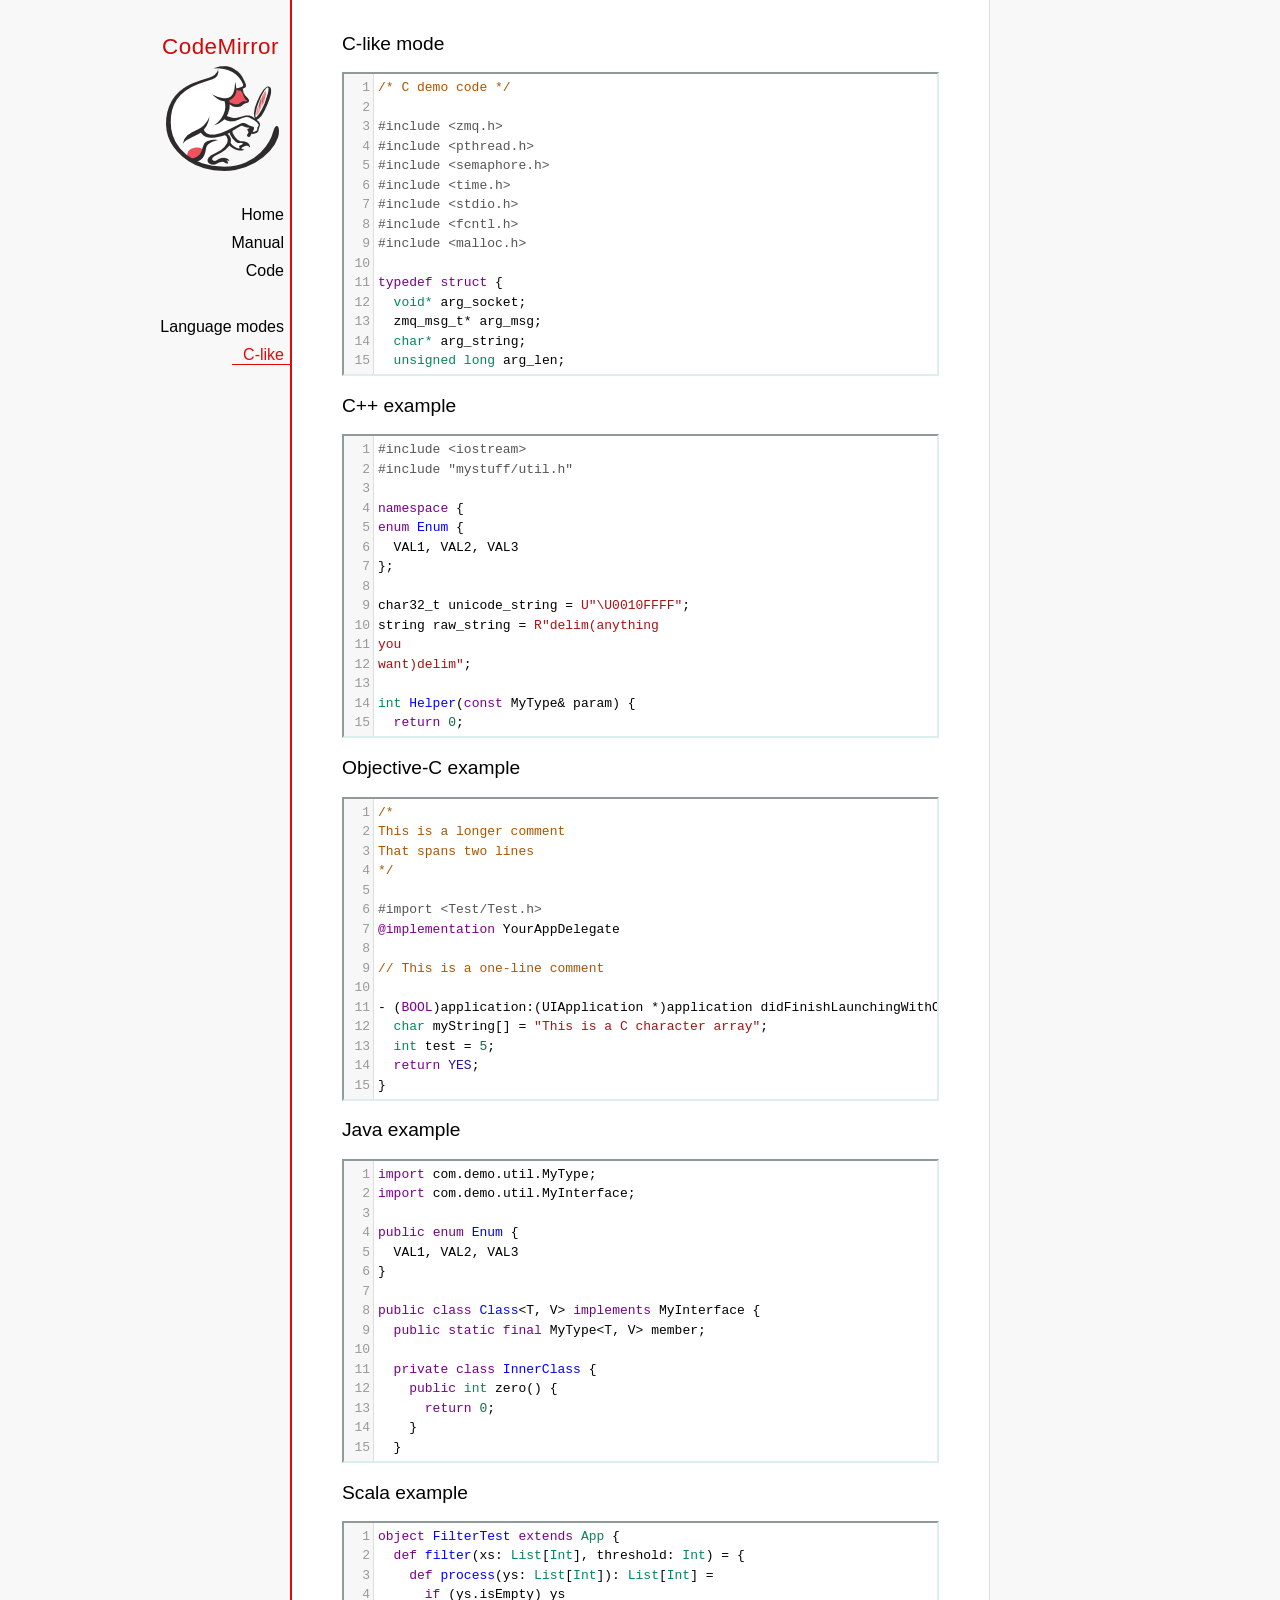
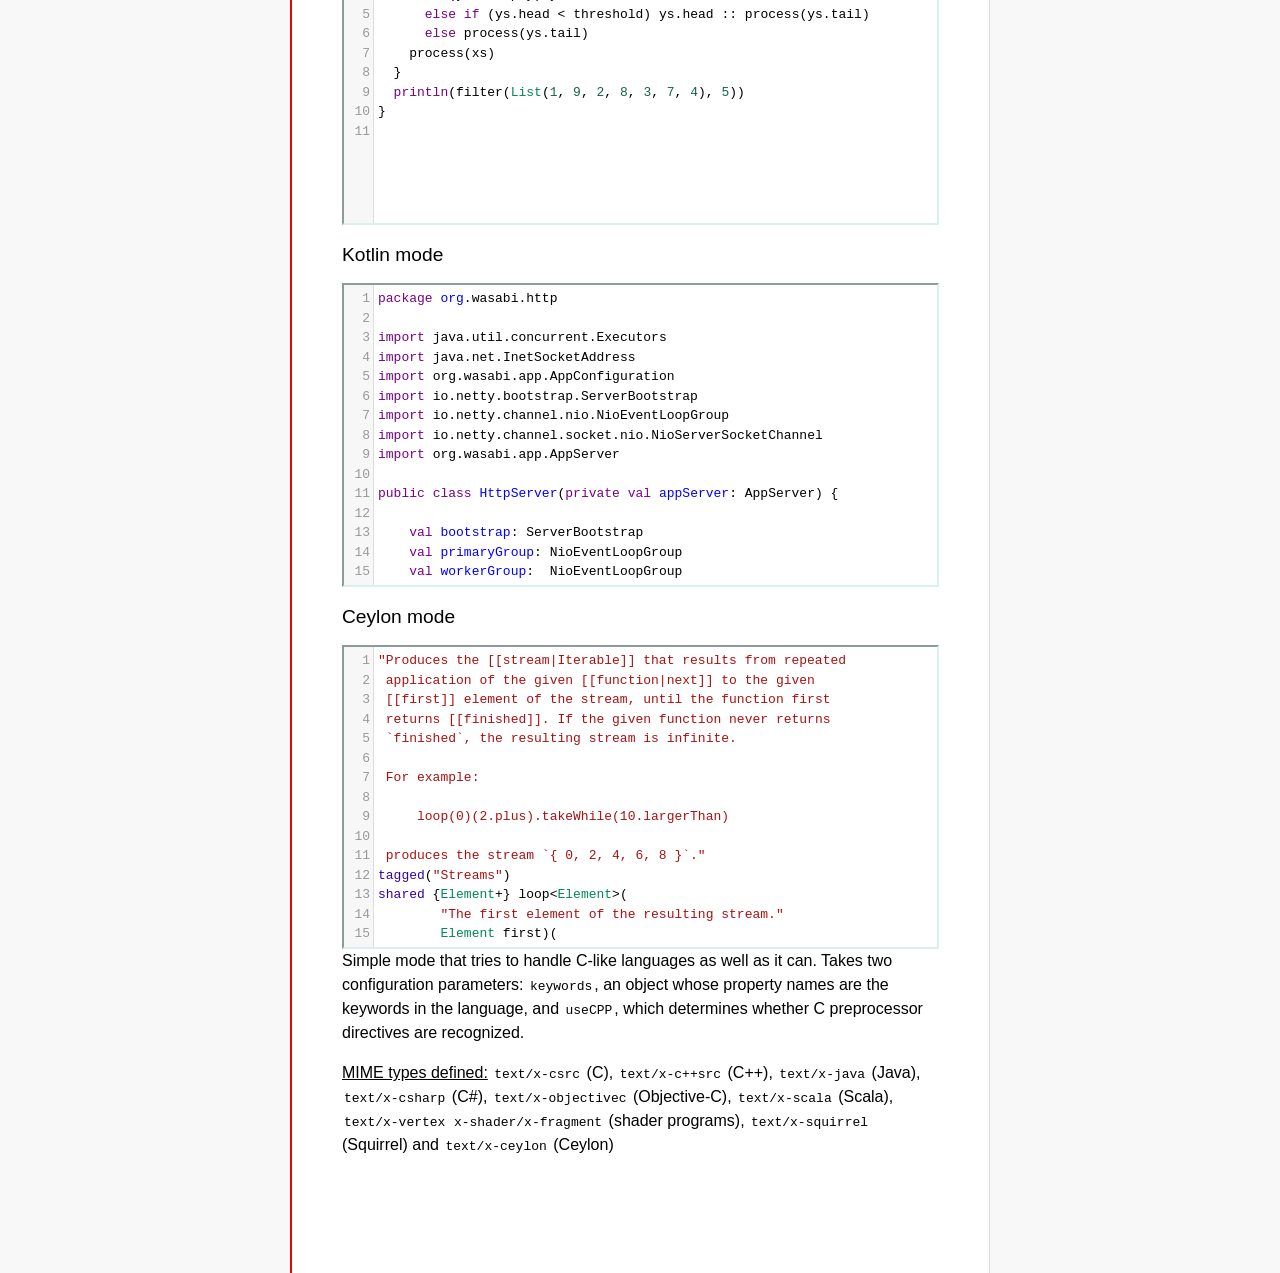
<file: src/main/webapp/WEB-INF/resources/lib/codemirror/mode/clike/index.html>
<!doctype html>

<title>CodeMirror: C-like mode</title>
<meta charset="utf-8"/>
<link rel=stylesheet href="../../doc/docs.css">

<link rel="stylesheet" href="../../lib/codemirror.css">
<script src="../../lib/codemirror.js"></script>
<script src="../../addon/edit/matchbrackets.js"></script>
<link rel="stylesheet" href="../../addon/hint/show-hint.css">
<script src="../../addon/hint/show-hint.js"></script>
<script src="clike.js"></script>
<style>.CodeMirror {border: 2px inset #dee;}</style>
<div id=nav>
  <a href="http://codemirror.net"><h1>CodeMirror</h1><img id=logo src="../../doc/logo.png"></a>

  <ul>
    <li><a href="../../index.html">Home</a>
    <li><a href="../../doc/manual.html">Manual</a>
    <li><a href="https://github.com/codemirror/codemirror">Code</a>
  </ul>
  <ul>
    <li><a href="../index.html">Language modes</a>
    <li><a class=active href="#">C-like</a>
  </ul>
</div>

<article>
<h2>C-like mode</h2>

<div><textarea id="c-code">
/* C demo code */

#include <zmq.h>
#include <pthread.h>
#include <semaphore.h>
#include <time.h>
#include <stdio.h>
#include <fcntl.h>
#include <malloc.h>

typedef struct {
  void* arg_socket;
  zmq_msg_t* arg_msg;
  char* arg_string;
  unsigned long arg_len;
  int arg_int, arg_command;

  int signal_fd;
  int pad;
  void* context;
  sem_t sem;
} acl_zmq_context;

#define p(X) (context->arg_##X)

void* zmq_thread(void* context_pointer) {
  acl_zmq_context* context = (acl_zmq_context*)context_pointer;
  char ok = 'K', err = 'X';
  int res;

  while (1) {
    while ((res = sem_wait(&amp;context->sem)) == EINTR);
    if (res) {write(context->signal_fd, &amp;err, 1); goto cleanup;}
    switch(p(command)) {
    case 0: goto cleanup;
    case 1: p(socket) = zmq_socket(context->context, p(int)); break;
    case 2: p(int) = zmq_close(p(socket)); break;
    case 3: p(int) = zmq_bind(p(socket), p(string)); break;
    case 4: p(int) = zmq_connect(p(socket), p(string)); break;
    case 5: p(int) = zmq_getsockopt(p(socket), p(int), (void*)p(string), &amp;p(len)); break;
    case 6: p(int) = zmq_setsockopt(p(socket), p(int), (void*)p(string), p(len)); break;
    case 7: p(int) = zmq_send(p(socket), p(msg), p(int)); break;
    case 8: p(int) = zmq_recv(p(socket), p(msg), p(int)); break;
    case 9: p(int) = zmq_poll(p(socket), p(int), p(len)); break;
    }
    p(command) = errno;
    write(context->signal_fd, &amp;ok, 1);
  }
 cleanup:
  close(context->signal_fd);
  free(context_pointer);
  return 0;
}

void* zmq_thread_init(void* zmq_context, int signal_fd) {
  acl_zmq_context* context = malloc(sizeof(acl_zmq_context));
  pthread_t thread;

  context->context = zmq_context;
  context->signal_fd = signal_fd;
  sem_init(&amp;context->sem, 1, 0);
  pthread_create(&amp;thread, 0, &amp;zmq_thread, context);
  pthread_detach(thread);
  return context;
}
</textarea></div>

<h2>C++ example</h2>

<div><textarea id="cpp-code">
#include <iostream>
#include "mystuff/util.h"

namespace {
enum Enum {
  VAL1, VAL2, VAL3
};

char32_t unicode_string = U"\U0010FFFF";
string raw_string = R"delim(anything
you
want)delim";

int Helper(const MyType& param) {
  return 0;
}
} // namespace

class ForwardDec;

template <class T, class V>
class Class : public BaseClass {
  const MyType<T, V> member_;

 public:
  const MyType<T, V>& Method() const {
    return member_;
  }

  void Method2(MyType<T, V>* value);
}

template <class T, class V>
void Class::Method2(MyType<T, V>* value) {
  std::out << 1 >> method();
  value->Method3(member_);
  member_ = value;
}
</textarea></div>

<h2>Objective-C example</h2>

<div><textarea id="objectivec-code">
/*
This is a longer comment
That spans two lines
*/

#import <Test/Test.h>
@implementation YourAppDelegate

// This is a one-line comment

- (BOOL)application:(UIApplication *)application didFinishLaunchingWithOptions:(NSDictionary *)launchOptions{
  char myString[] = "This is a C character array";
  int test = 5;
  return YES;
}
</textarea></div>

<h2>Java example</h2>

<div><textarea id="java-code">
import com.demo.util.MyType;
import com.demo.util.MyInterface;

public enum Enum {
  VAL1, VAL2, VAL3
}

public class Class<T, V> implements MyInterface {
  public static final MyType<T, V> member;
  
  private class InnerClass {
    public int zero() {
      return 0;
    }
  }

  @Override
  public MyType method() {
    return member;
  }

  public void method2(MyType<T, V> value) {
    method();
    value.method3();
    member = value;
  }
}
</textarea></div>

<h2>Scala example</h2>

<div><textarea id="scala-code">
object FilterTest extends App {
  def filter(xs: List[Int], threshold: Int) = {
    def process(ys: List[Int]): List[Int] =
      if (ys.isEmpty) ys
      else if (ys.head < threshold) ys.head :: process(ys.tail)
      else process(ys.tail)
    process(xs)
  }
  println(filter(List(1, 9, 2, 8, 3, 7, 4), 5))
}
</textarea></div>

<h2>Kotlin mode</h2>

<div><textarea id="kotlin-code">
package org.wasabi.http

import java.util.concurrent.Executors
import java.net.InetSocketAddress
import org.wasabi.app.AppConfiguration
import io.netty.bootstrap.ServerBootstrap
import io.netty.channel.nio.NioEventLoopGroup
import io.netty.channel.socket.nio.NioServerSocketChannel
import org.wasabi.app.AppServer

public class HttpServer(private val appServer: AppServer) {

    val bootstrap: ServerBootstrap
    val primaryGroup: NioEventLoopGroup
    val workerGroup:  NioEventLoopGroup

    init {
        // Define worker groups
        primaryGroup = NioEventLoopGroup()
        workerGroup = NioEventLoopGroup()

        // Initialize bootstrap of server
        bootstrap = ServerBootstrap()

        bootstrap.group(primaryGroup, workerGroup)
        bootstrap.channel(javaClass<NioServerSocketChannel>())
        bootstrap.childHandler(NettyPipelineInitializer(appServer))
    }

    public fun start(wait: Boolean = true) {
        val channel = bootstrap.bind(appServer.configuration.port)?.sync()?.channel()

        if (wait) {
            channel?.closeFuture()?.sync()
        }
    }

    public fun stop() {
        // Shutdown all event loops
        primaryGroup.shutdownGracefully()
        workerGroup.shutdownGracefully()

        // Wait till all threads are terminated
        primaryGroup.terminationFuture().sync()
        workerGroup.terminationFuture().sync()
    }
}
</textarea></div>

<h2>Ceylon mode</h2>

<div><textarea id="ceylon-code">
"Produces the [[stream|Iterable]] that results from repeated
 application of the given [[function|next]] to the given
 [[first]] element of the stream, until the function first
 returns [[finished]]. If the given function never returns 
 `finished`, the resulting stream is infinite.

 For example:

     loop(0)(2.plus).takeWhile(10.largerThan)

 produces the stream `{ 0, 2, 4, 6, 8 }`."
tagged("Streams")
shared {Element+} loop&lt;Element&gt;(
        "The first element of the resulting stream."
        Element first)(
        "The function that produces the next element of the
         stream, given the current element. The function may
         return [[finished]] to indicate the end of the 
         stream."
        Element|Finished next(Element element))
    =&gt; let (start = first)
    object satisfies {Element+} {
        first =&gt; start;
        empty =&gt; false;
        function nextElement(Element element)
                =&gt; next(element);
        iterator()
                =&gt; object satisfies Iterator&lt;Element&gt; {
            variable Element|Finished current = start;
            shared actual Element|Finished next() {
                if (!is Finished result = current) {
                    current = nextElement(result);
                    return result;
                }
                else {
                    return finished;
                }
            }
        };
    };
</textarea></div>

    <script>
      var cEditor = CodeMirror.fromTextArea(document.getElementById("c-code"), {
        lineNumbers: true,
        matchBrackets: true,
        mode: "text/x-csrc"
      });
      var cppEditor = CodeMirror.fromTextArea(document.getElementById("cpp-code"), {
        lineNumbers: true,
        matchBrackets: true,
        mode: "text/x-c++src"
      });
      var javaEditor = CodeMirror.fromTextArea(document.getElementById("java-code"), {
        lineNumbers: true,
        matchBrackets: true,
        mode: "text/x-java"
      });
      var objectivecEditor = CodeMirror.fromTextArea(document.getElementById("objectivec-code"), {
        lineNumbers: true,
        matchBrackets: true,
        mode: "text/x-objectivec"
      });
      var scalaEditor = CodeMirror.fromTextArea(document.getElementById("scala-code"), {
        lineNumbers: true,
        matchBrackets: true,
        mode: "text/x-scala"
      });
      var kotlinEditor = CodeMirror.fromTextArea(document.getElementById("kotlin-code"), {
          lineNumbers: true,
          matchBrackets: true,
          mode: "text/x-kotlin"
      });
      var ceylonEditor = CodeMirror.fromTextArea(document.getElementById("ceylon-code"), {
          lineNumbers: true,
          matchBrackets: true,
          mode: "text/x-ceylon"
      });
      var mac = CodeMirror.keyMap.default == CodeMirror.keyMap.macDefault;
      CodeMirror.keyMap.default[(mac ? "Cmd" : "Ctrl") + "-Space"] = "autocomplete";
    </script>

    <p>Simple mode that tries to handle C-like languages as well as it
    can. Takes two configuration parameters: <code>keywords</code>, an
    object whose property names are the keywords in the language,
    and <code>useCPP</code>, which determines whether C preprocessor
    directives are recognized.</p>

    <p><strong>MIME types defined:</strong> <code>text/x-csrc</code>
    (C), <code>text/x-c++src</code> (C++), <code>text/x-java</code>
    (Java), <code>text/x-csharp</code> (C#),
    <code>text/x-objectivec</code> (Objective-C),
    <code>text/x-scala</code> (Scala), <code>text/x-vertex</code>
    <code>x-shader/x-fragment</code> (shader programs),
    <code>text/x-squirrel</code> (Squirrel) and
    <code>text/x-ceylon</code> (Ceylon)</p>
</article>
</file>
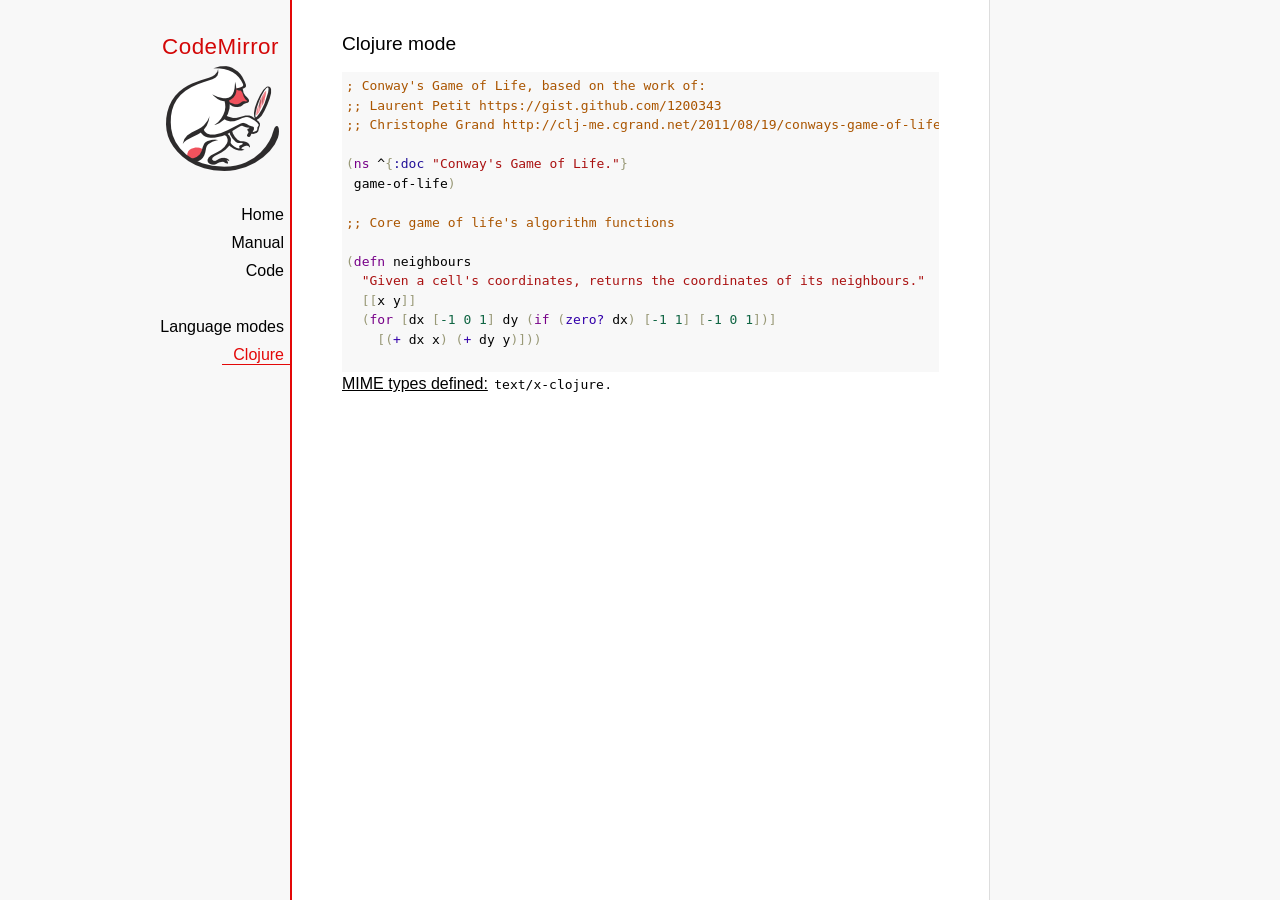
<file: src/main/webapp/WEB-INF/resources/lib/codemirror/mode/clojure/index.html>
<!doctype html>

<title>CodeMirror: Clojure mode</title>
<meta charset="utf-8"/>
<link rel=stylesheet href="../../doc/docs.css">

<link rel="stylesheet" href="../../lib/codemirror.css">
<script src="../../lib/codemirror.js"></script>
<script src="clojure.js"></script>
<style>.CodeMirror {background: #f8f8f8;}</style>
<div id=nav>
  <a href="http://codemirror.net"><h1>CodeMirror</h1><img id=logo src="../../doc/logo.png"></a>

  <ul>
    <li><a href="../../index.html">Home</a>
    <li><a href="../../doc/manual.html">Manual</a>
    <li><a href="https://github.com/codemirror/codemirror">Code</a>
  </ul>
  <ul>
    <li><a href="../index.html">Language modes</a>
    <li><a class=active href="#">Clojure</a>
  </ul>
</div>

<article>
<h2>Clojure mode</h2>
<form><textarea id="code" name="code">
; Conway's Game of Life, based on the work of:
;; Laurent Petit https://gist.github.com/1200343
;; Christophe Grand http://clj-me.cgrand.net/2011/08/19/conways-game-of-life

(ns ^{:doc "Conway's Game of Life."}
 game-of-life)

;; Core game of life's algorithm functions

(defn neighbours
  "Given a cell's coordinates, returns the coordinates of its neighbours."
  [[x y]]
  (for [dx [-1 0 1] dy (if (zero? dx) [-1 1] [-1 0 1])]
    [(+ dx x) (+ dy y)]))

(defn step
  "Given a set of living cells, computes the new set of living cells."
  [cells]
  (set (for [[cell n] (frequencies (mapcat neighbours cells))
             :when (or (= n 3) (and (= n 2) (cells cell)))]
         cell)))

;; Utility methods for displaying game on a text terminal

(defn print-board
  "Prints a board on *out*, representing a step in the game."
  [board w h]
  (doseq [x (range (inc w)) y (range (inc h))]
    (if (= y 0) (print "\n"))
    (print (if (board [x y]) "[X]" " . "))))

(defn display-grids
  "Prints a squence of boards on *out*, representing several steps."
  [grids w h]
  (doseq [board grids]
    (print-board board w h)
    (print "\n")))

;; Launches an example board

(def
  ^{:doc "board represents the initial set of living cells"}
   board #{[2 1] [2 2] [2 3]})

(display-grids (take 3 (iterate step board)) 5 5)

;; Let's play with characters
(println \1 \a \# \\
         \" \( \newline
         \} \" \space
         \tab \return \backspace
         \u1000 \uAaAa \u9F9F)

;; Let's play with numbers
(+ 1 -1 1/2 -1/2 -0.5 0.5)

</textarea></form>
    <script>
      var editor = CodeMirror.fromTextArea(document.getElementById("code"), {});
    </script>

    <p><strong>MIME types defined:</strong> <code>text/x-clojure</code>.</p>

  </article>
</file>
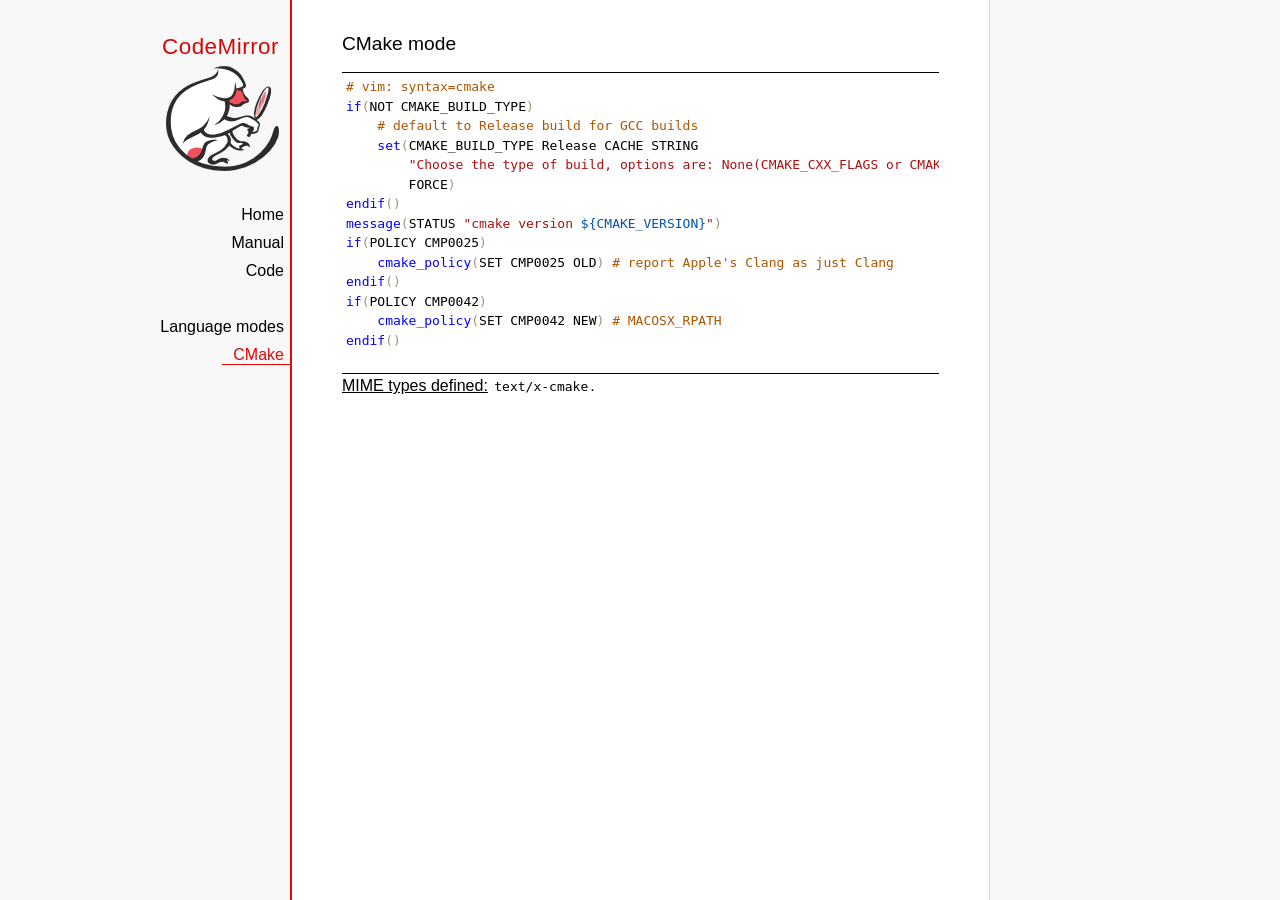
<file: src/main/webapp/WEB-INF/resources/lib/codemirror/mode/cmake/index.html>
<!doctype html>

<title>CodeMirror: CMake mode</title>
<meta charset="utf-8"/>
<link rel=stylesheet href="../../doc/docs.css">

<link rel="stylesheet" href="../../lib/codemirror.css">
<script src="../../lib/codemirror.js"></script>
<script src="../../addon/edit/matchbrackets.js"></script>
<script src="cmake.js"></script>
<style>
      .CodeMirror {border-top: 1px solid black; border-bottom: 1px solid black;}
      .cm-s-default span.cm-arrow { color: red; }
    </style>
<div id=nav>
  <a href="http://codemirror.net"><h1>CodeMirror</h1><img id=logo src="../../doc/logo.png"></a>

  <ul>
    <li><a href="../../index.html">Home</a>
    <li><a href="../../doc/manual.html">Manual</a>
    <li><a href="https://github.com/codemirror/codemirror">Code</a>
  </ul>
  <ul>
    <li><a href="../index.html">Language modes</a>
    <li><a class=active href="#">CMake</a>
  </ul>
</div>

<article>
<h2>CMake mode</h2>
<form><textarea id="code" name="code">
# vim: syntax=cmake
if(NOT CMAKE_BUILD_TYPE)
    # default to Release build for GCC builds
    set(CMAKE_BUILD_TYPE Release CACHE STRING
        "Choose the type of build, options are: None(CMAKE_CXX_FLAGS or CMAKE_C_FLAGS used) Debug Release RelWithDebInfo MinSizeRel."
        FORCE)
endif()
message(STATUS "cmake version ${CMAKE_VERSION}")
if(POLICY CMP0025)
    cmake_policy(SET CMP0025 OLD) # report Apple's Clang as just Clang
endif()
if(POLICY CMP0042)
    cmake_policy(SET CMP0042 NEW) # MACOSX_RPATH
endif()

project (x265)
cmake_minimum_required (VERSION 2.8.8) # OBJECT libraries require 2.8.8
include(CheckIncludeFiles)
include(CheckFunctionExists)
include(CheckSymbolExists)
include(CheckCXXCompilerFlag)

# X265_BUILD must be incremented each time the public API is changed
set(X265_BUILD 48)
configure_file("${PROJECT_SOURCE_DIR}/x265.def.in"
               "${PROJECT_BINARY_DIR}/x265.def")
configure_file("${PROJECT_SOURCE_DIR}/x265_config.h.in"
               "${PROJECT_BINARY_DIR}/x265_config.h")

SET(CMAKE_MODULE_PATH "${PROJECT_SOURCE_DIR}/cmake" "${CMAKE_MODULE_PATH}")

# System architecture detection
string(TOLOWER "${CMAKE_SYSTEM_PROCESSOR}" SYSPROC)
set(X86_ALIASES x86 i386 i686 x86_64 amd64)
list(FIND X86_ALIASES "${SYSPROC}" X86MATCH)
if("${SYSPROC}" STREQUAL "" OR X86MATCH GREATER "-1")
    message(STATUS "Detected x86 target processor")
    set(X86 1)
    add_definitions(-DX265_ARCH_X86=1)
    if("${CMAKE_SIZEOF_VOID_P}" MATCHES 8)
        set(X64 1)
        add_definitions(-DX86_64=1)
    endif()
elseif(${SYSPROC} STREQUAL "armv6l")
    message(STATUS "Detected ARM target processor")
    set(ARM 1)
    add_definitions(-DX265_ARCH_ARM=1 -DHAVE_ARMV6=1)
else()
    message(STATUS "CMAKE_SYSTEM_PROCESSOR value `${CMAKE_SYSTEM_PROCESSOR}` is unknown")
    message(STATUS "Please add this value near ${CMAKE_CURRENT_LIST_FILE}:${CMAKE_CURRENT_LIST_LINE}")
endif()

if(UNIX)
    list(APPEND PLATFORM_LIBS pthread)
    find_library(LIBRT rt)
    if(LIBRT)
        list(APPEND PLATFORM_LIBS rt)
    endif()
    find_package(Numa)
    if(NUMA_FOUND)
        list(APPEND CMAKE_REQUIRED_LIBRARIES ${NUMA_LIBRARY})
        check_symbol_exists(numa_node_of_cpu numa.h NUMA_V2)
        if(NUMA_V2)
            add_definitions(-DHAVE_LIBNUMA)
            message(STATUS "libnuma found, building with support for NUMA nodes")
            list(APPEND PLATFORM_LIBS ${NUMA_LIBRARY})
            link_directories(${NUMA_LIBRARY_DIR})
            include_directories(${NUMA_INCLUDE_DIR})
        endif()
    endif()
    mark_as_advanced(LIBRT NUMA_FOUND)
endif(UNIX)

if(X64 AND NOT WIN32)
    option(ENABLE_PIC "Enable Position Independent Code" ON)
else()
    option(ENABLE_PIC "Enable Position Independent Code" OFF)
endif(X64 AND NOT WIN32)

# Compiler detection
if(CMAKE_GENERATOR STREQUAL "Xcode")
  set(XCODE 1)
endif()
if (APPLE)
  add_definitions(-DMACOS)
endif()
</textarea></form>
    <script>
      var editor = CodeMirror.fromTextArea(document.getElementById("code"), {
        mode: "text/x-cmake",
        matchBrackets: true,
        indentUnit: 4
      });
    </script>

    <p><strong>MIME types defined:</strong> <code>text/x-cmake</code>.</p>

  </article>
</file>
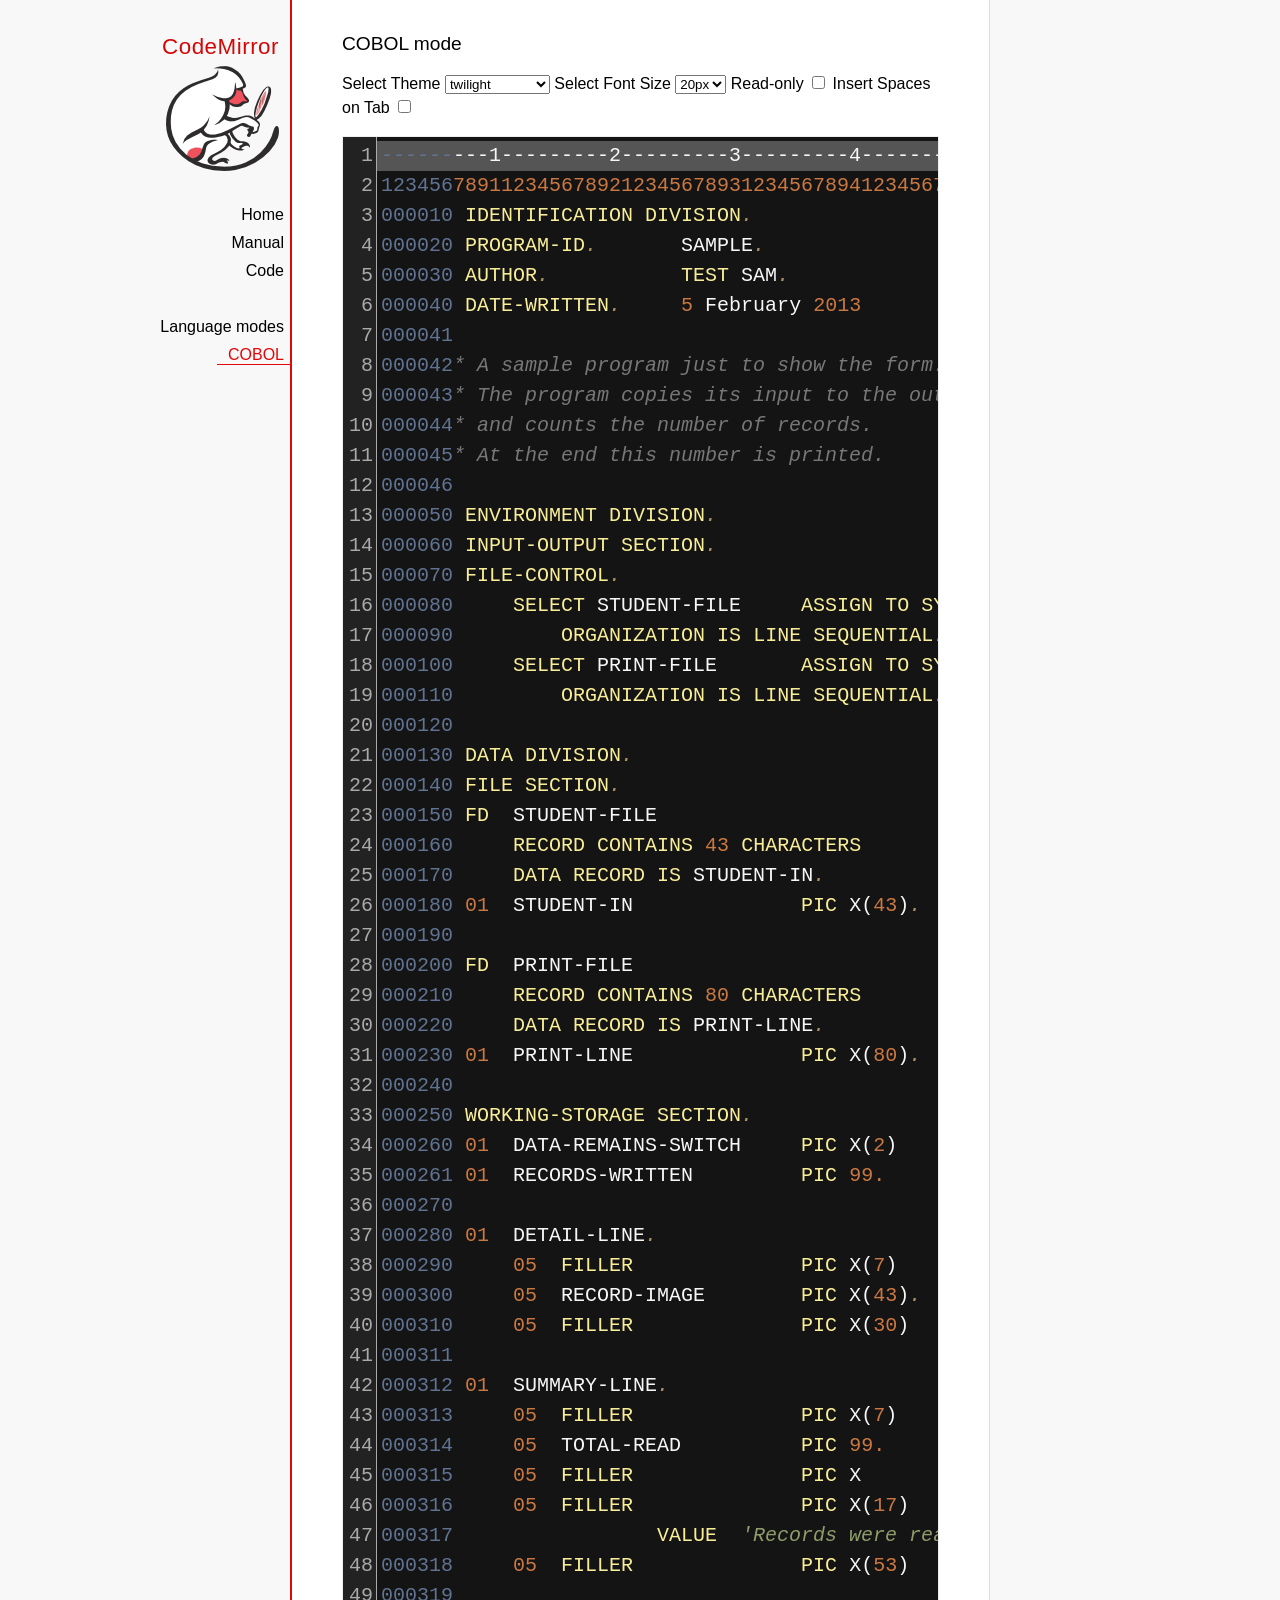
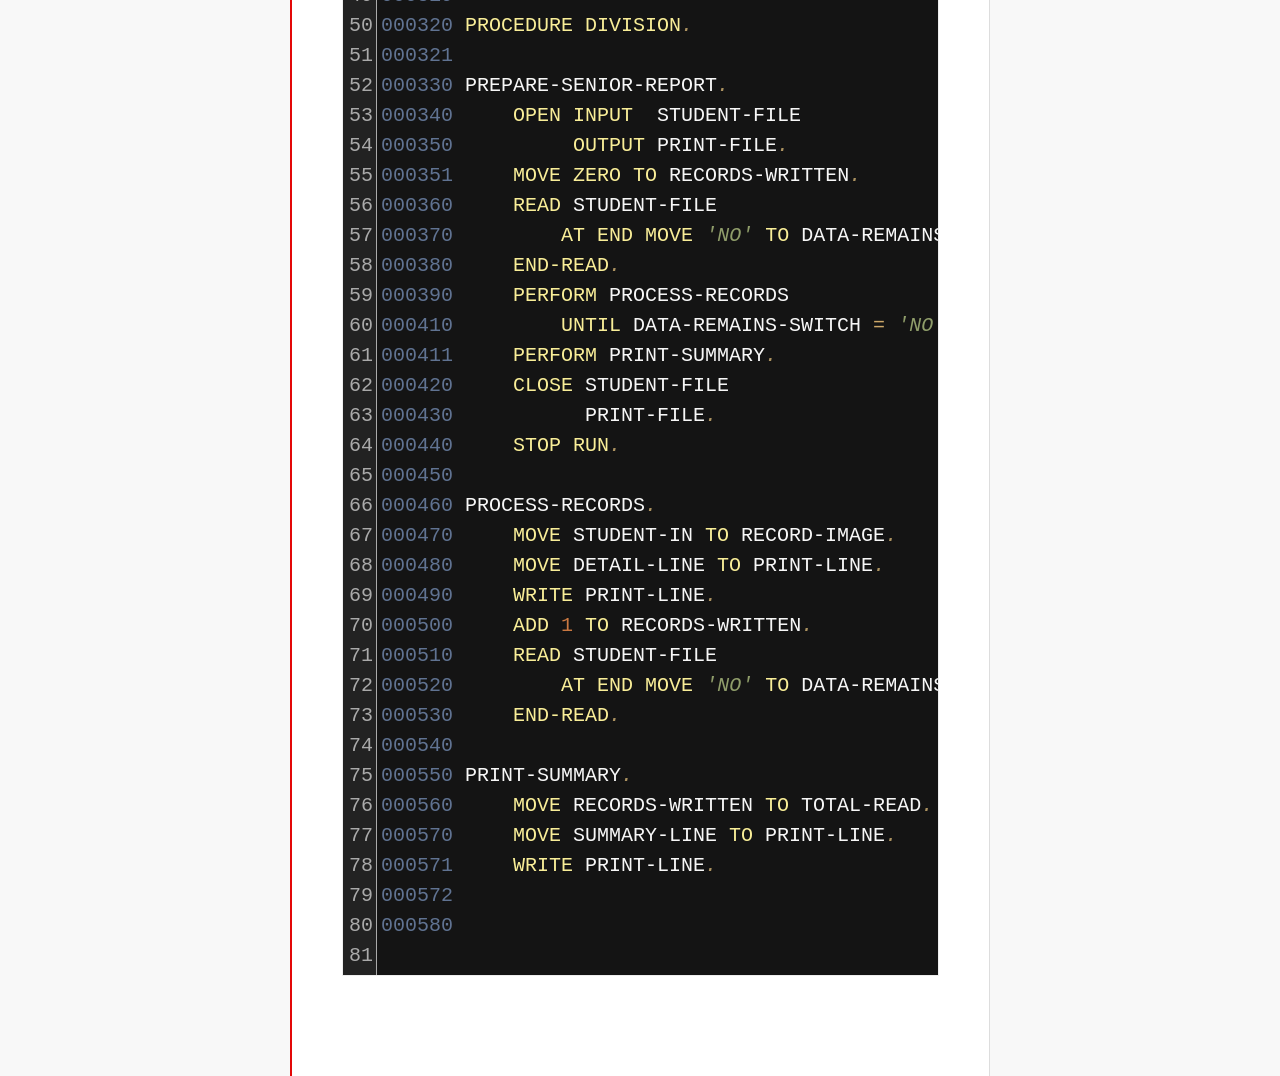
<file: src/main/webapp/WEB-INF/resources/lib/codemirror/mode/cobol/index.html>
<!doctype html>

<title>CodeMirror: COBOL mode</title>
<meta charset="utf-8"/>
<link rel=stylesheet href="../../doc/docs.css">

<link rel="stylesheet" href="../../lib/codemirror.css">
<link rel="stylesheet" href="../../theme/neat.css">
<link rel="stylesheet" href="../../theme/elegant.css">
<link rel="stylesheet" href="../../theme/erlang-dark.css">
<link rel="stylesheet" href="../../theme/night.css">
<link rel="stylesheet" href="../../theme/monokai.css">
<link rel="stylesheet" href="../../theme/cobalt.css">
<link rel="stylesheet" href="../../theme/eclipse.css">
<link rel="stylesheet" href="../../theme/rubyblue.css">
<link rel="stylesheet" href="../../theme/lesser-dark.css">
<link rel="stylesheet" href="../../theme/xq-dark.css">
<link rel="stylesheet" href="../../theme/xq-light.css">
<link rel="stylesheet" href="../../theme/ambiance.css">
<link rel="stylesheet" href="../../theme/blackboard.css">
<link rel="stylesheet" href="../../theme/vibrant-ink.css">
<link rel="stylesheet" href="../../theme/solarized.css">
<link rel="stylesheet" href="../../theme/twilight.css">
<link rel="stylesheet" href="../../theme/midnight.css">
<link rel="stylesheet" href="../../addon/dialog/dialog.css">
<script src="../../lib/codemirror.js"></script>
<script src="../../addon/edit/matchbrackets.js"></script>
<script src="cobol.js"></script>
<script src="../../addon/selection/active-line.js"></script>
<script src="../../addon/search/search.js"></script>
<script src="../../addon/dialog/dialog.js"></script>
<script src="../../addon/search/searchcursor.js"></script>
<style>
        .CodeMirror {
          border: 1px solid #eee;
          font-size : 20px;
          height : auto !important;
        }
        .CodeMirror-activeline-background {background: #555555 !important;}
    </style>
<div id=nav>
  <a href="http://codemirror.net"><h1>CodeMirror</h1><img id=logo src="../../doc/logo.png"></a>

  <ul>
    <li><a href="../../index.html">Home</a>
    <li><a href="../../doc/manual.html">Manual</a>
    <li><a href="https://github.com/codemirror/codemirror">Code</a>
  </ul>
  <ul>
    <li><a href="../index.html">Language modes</a>
    <li><a class=active href="#">COBOL</a>
  </ul>
</div>

<article>
<h2>COBOL mode</h2>

    <p> Select Theme <select onchange="selectTheme()" id="selectTheme">
        <option>default</option>
        <option>ambiance</option>
        <option>blackboard</option>
        <option>cobalt</option>
        <option>eclipse</option>
        <option>elegant</option>
        <option>erlang-dark</option>
        <option>lesser-dark</option>
        <option>midnight</option>
        <option>monokai</option>
        <option>neat</option>
        <option>night</option>
        <option>rubyblue</option>
        <option>solarized dark</option>
        <option>solarized light</option>
        <option selected>twilight</option>
        <option>vibrant-ink</option>
        <option>xq-dark</option>
        <option>xq-light</option>
    </select>    Select Font Size <select onchange="selectFontsize()" id="selectFontSize">
          <option value="13px">13px</option>
          <option value="14px">14px</option>
          <option value="16px">16px</option>
          <option value="18px">18px</option>
          <option value="20px" selected="selected">20px</option>
          <option value="24px">24px</option>
          <option value="26px">26px</option>
          <option value="28px">28px</option>
          <option value="30px">30px</option>
          <option value="32px">32px</option>
          <option value="34px">34px</option>
          <option value="36px">36px</option>
        </select>
<label for="checkBoxReadOnly">Read-only</label>
<input type="checkbox" id="checkBoxReadOnly" onchange="selectReadOnly()">
<label for="id_tabToIndentSpace">Insert Spaces on Tab</label>
<input type="checkbox" id="id_tabToIndentSpace" onchange="tabToIndentSpace()">
</p>
<textarea id="code" name="code">
---------1---------2---------3---------4---------5---------6---------7---------8
12345678911234567892123456789312345678941234567895123456789612345678971234567898
000010 IDENTIFICATION DIVISION.                                        MODTGHERE
000020 PROGRAM-ID.       SAMPLE.
000030 AUTHOR.           TEST SAM. 
000040 DATE-WRITTEN.     5 February 2013
000041
000042* A sample program just to show the form.
000043* The program copies its input to the output,
000044* and counts the number of records.
000045* At the end this number is printed.
000046
000050 ENVIRONMENT DIVISION.
000060 INPUT-OUTPUT SECTION.
000070 FILE-CONTROL.
000080     SELECT STUDENT-FILE     ASSIGN TO SYSIN
000090         ORGANIZATION IS LINE SEQUENTIAL.
000100     SELECT PRINT-FILE       ASSIGN TO SYSOUT
000110         ORGANIZATION IS LINE SEQUENTIAL.
000120
000130 DATA DIVISION.
000140 FILE SECTION.
000150 FD  STUDENT-FILE
000160     RECORD CONTAINS 43 CHARACTERS
000170     DATA RECORD IS STUDENT-IN.
000180 01  STUDENT-IN              PIC X(43).
000190
000200 FD  PRINT-FILE
000210     RECORD CONTAINS 80 CHARACTERS
000220     DATA RECORD IS PRINT-LINE.
000230 01  PRINT-LINE              PIC X(80).
000240
000250 WORKING-STORAGE SECTION.
000260 01  DATA-REMAINS-SWITCH     PIC X(2)      VALUE SPACES.
000261 01  RECORDS-WRITTEN         PIC 99.
000270
000280 01  DETAIL-LINE.
000290     05  FILLER              PIC X(7)      VALUE SPACES.
000300     05  RECORD-IMAGE        PIC X(43).
000310     05  FILLER              PIC X(30)     VALUE SPACES.
000311 
000312 01  SUMMARY-LINE.
000313     05  FILLER              PIC X(7)      VALUE SPACES.
000314     05  TOTAL-READ          PIC 99.
000315     05  FILLER              PIC X         VALUE SPACE.
000316     05  FILLER              PIC X(17)     
000317                 VALUE  'Records were read'.
000318     05  FILLER              PIC X(53)     VALUE SPACES.
000319
000320 PROCEDURE DIVISION.
000321
000330 PREPARE-SENIOR-REPORT.
000340     OPEN INPUT  STUDENT-FILE
000350          OUTPUT PRINT-FILE.
000351     MOVE ZERO TO RECORDS-WRITTEN.
000360     READ STUDENT-FILE
000370         AT END MOVE 'NO' TO DATA-REMAINS-SWITCH
000380     END-READ.
000390     PERFORM PROCESS-RECORDS
000410         UNTIL DATA-REMAINS-SWITCH = 'NO'.
000411     PERFORM PRINT-SUMMARY.
000420     CLOSE STUDENT-FILE
000430           PRINT-FILE.
000440     STOP RUN.
000450
000460 PROCESS-RECORDS.
000470     MOVE STUDENT-IN TO RECORD-IMAGE.
000480     MOVE DETAIL-LINE TO PRINT-LINE.
000490     WRITE PRINT-LINE.
000500     ADD 1 TO RECORDS-WRITTEN.
000510     READ STUDENT-FILE
000520         AT END MOVE 'NO' TO DATA-REMAINS-SWITCH
000530     END-READ. 
000540
000550 PRINT-SUMMARY.
000560     MOVE RECORDS-WRITTEN TO TOTAL-READ.
000570     MOVE SUMMARY-LINE TO PRINT-LINE.
000571     WRITE PRINT-LINE. 
000572
000580
</textarea>
    <script>
      var editor = CodeMirror.fromTextArea(document.getElementById("code"), {
        lineNumbers: true,
        matchBrackets: true,
        mode: "text/x-cobol",
        theme : "twilight",
        styleActiveLine: true,
        showCursorWhenSelecting : true,  
      });
      function selectTheme() {
        var themeInput = document.getElementById("selectTheme");
        var theme = themeInput.options[themeInput.selectedIndex].innerHTML;
        editor.setOption("theme", theme);
      }
      function selectFontsize() {
        var fontSizeInput = document.getElementById("selectFontSize");
        var fontSize = fontSizeInput.options[fontSizeInput.selectedIndex].innerHTML;
        editor.getWrapperElement().style.fontSize = fontSize;
        editor.refresh();
      }
      function selectReadOnly() {
        editor.setOption("readOnly", document.getElementById("checkBoxReadOnly").checked);
      }
      function tabToIndentSpace() {
        if (document.getElementById("id_tabToIndentSpace").checked) {
            editor.setOption("extraKeys", {Tab: function(cm) { cm.replaceSelection("    ", "end"); }});
        } else {
            editor.setOption("extraKeys", {Tab: function(cm) { cm.replaceSelection("    ", "end"); }});
        }
      }
    </script>
  </article>
</file>
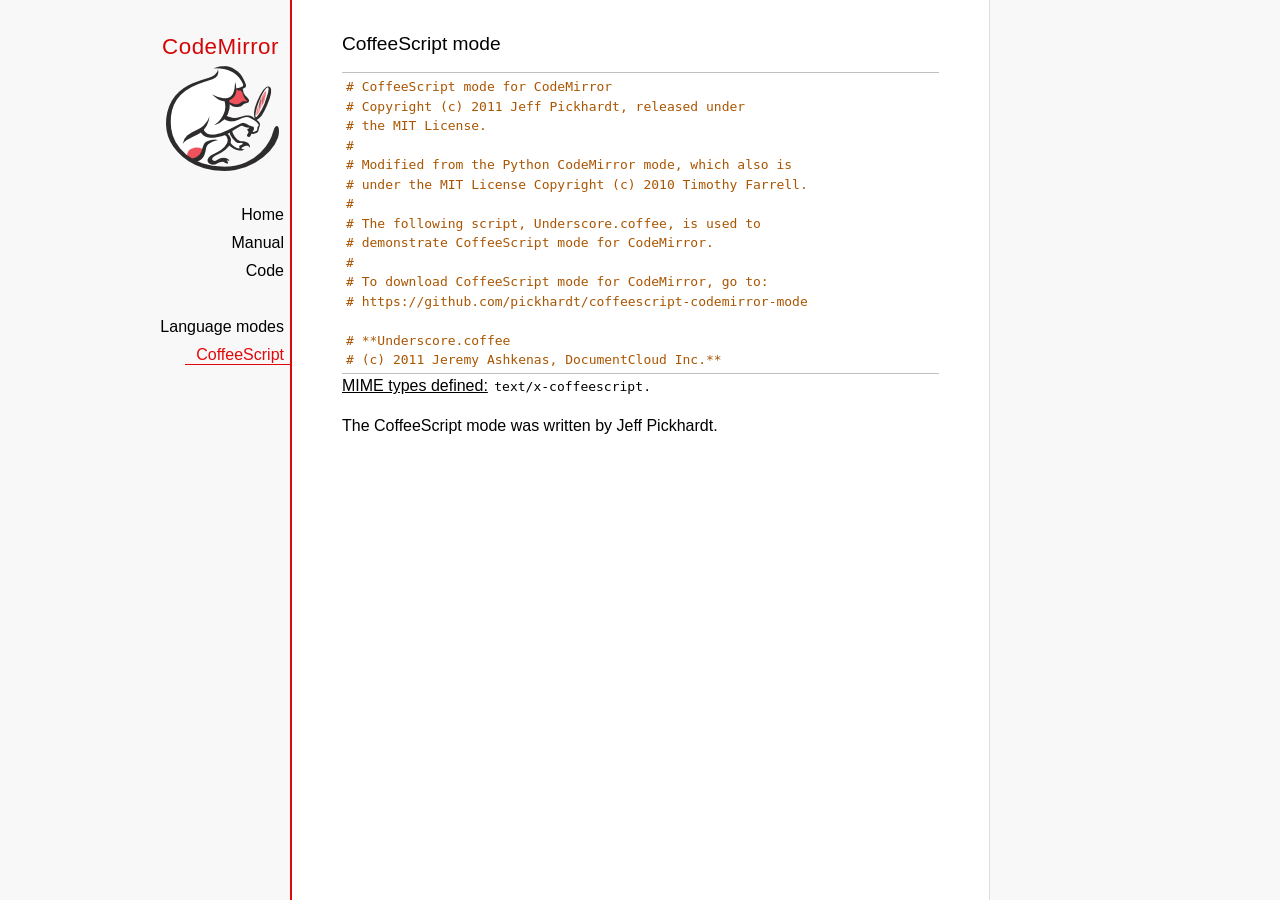
<file: src/main/webapp/WEB-INF/resources/lib/codemirror/mode/coffeescript/index.html>
<!doctype html>

<title>CodeMirror: CoffeeScript mode</title>
<meta charset="utf-8"/>
<link rel=stylesheet href="../../doc/docs.css">

<link rel="stylesheet" href="../../lib/codemirror.css">
<script src="../../lib/codemirror.js"></script>
<script src="coffeescript.js"></script>
<style>.CodeMirror {border-top: 1px solid silver; border-bottom: 1px solid silver;}</style>
<div id=nav>
  <a href="http://codemirror.net"><h1>CodeMirror</h1><img id=logo src="../../doc/logo.png"></a>

  <ul>
    <li><a href="../../index.html">Home</a>
    <li><a href="../../doc/manual.html">Manual</a>
    <li><a href="https://github.com/codemirror/codemirror">Code</a>
  </ul>
  <ul>
    <li><a href="../index.html">Language modes</a>
    <li><a class=active href="#">CoffeeScript</a>
  </ul>
</div>

<article>
<h2>CoffeeScript mode</h2>
<form><textarea id="code" name="code">
# CoffeeScript mode for CodeMirror
# Copyright (c) 2011 Jeff Pickhardt, released under
# the MIT License.
#
# Modified from the Python CodeMirror mode, which also is 
# under the MIT License Copyright (c) 2010 Timothy Farrell.
#
# The following script, Underscore.coffee, is used to 
# demonstrate CoffeeScript mode for CodeMirror.
#
# To download CoffeeScript mode for CodeMirror, go to:
# https://github.com/pickhardt/coffeescript-codemirror-mode

# **Underscore.coffee
# (c) 2011 Jeremy Ashkenas, DocumentCloud Inc.**
# Underscore is freely distributable under the terms of the
# [MIT license](http://en.wikipedia.org/wiki/MIT_License).
# Portions of Underscore are inspired by or borrowed from
# [Prototype.js](http://prototypejs.org/api), Oliver Steele's
# [Functional](http://osteele.com), and John Resig's
# [Micro-Templating](http://ejohn.org).
# For all details and documentation:
# http://documentcloud.github.com/underscore/


# Baseline setup
# --------------

# Establish the root object, `window` in the browser, or `global` on the server.
root = this


# Save the previous value of the `_` variable.
previousUnderscore = root._

### Multiline
    comment
###

# Establish the object that gets thrown to break out of a loop iteration.
# `StopIteration` is SOP on Mozilla.
breaker = if typeof(StopIteration) is 'undefined' then '__break__' else StopIteration


#### Docco style single line comment (title)


# Helper function to escape **RegExp** contents, because JS doesn't have one.
escapeRegExp = (string) -> string.replace(/([.*+?^${}()|[\]\/\\])/g, '\\$1')


# Save bytes in the minified (but not gzipped) version:
ArrayProto = Array.prototype
ObjProto = Object.prototype


# Create quick reference variables for speed access to core prototypes.
slice = ArrayProto.slice
unshift = ArrayProto.unshift
toString = ObjProto.toString
hasOwnProperty = ObjProto.hasOwnProperty
propertyIsEnumerable = ObjProto.propertyIsEnumerable


# All **ECMA5** native implementations we hope to use are declared here.
nativeForEach = ArrayProto.forEach
nativeMap = ArrayProto.map
nativeReduce = ArrayProto.reduce
nativeReduceRight = ArrayProto.reduceRight
nativeFilter = ArrayProto.filter
nativeEvery = ArrayProto.every
nativeSome = ArrayProto.some
nativeIndexOf = ArrayProto.indexOf
nativeLastIndexOf = ArrayProto.lastIndexOf
nativeIsArray = Array.isArray
nativeKeys = Object.keys


# Create a safe reference to the Underscore object for use below.
_ = (obj) -> new wrapper(obj)


# Export the Underscore object for **CommonJS**.
if typeof(exports) != 'undefined' then exports._ = _


# Export Underscore to global scope.
root._ = _


# Current version.
_.VERSION = '1.1.0'


# Collection Functions
# --------------------

# The cornerstone, an **each** implementation.
# Handles objects implementing **forEach**, arrays, and raw objects.
_.each = (obj, iterator, context) ->
  try
    if nativeForEach and obj.forEach is nativeForEach
      obj.forEach iterator, context
    else if _.isNumber obj.length
      iterator.call context, obj[i], i, obj for i in [0...obj.length]
    else
      iterator.call context, val, key, obj for own key, val of obj
  catch e
    throw e if e isnt breaker
  obj


# Return the results of applying the iterator to each element. Use JavaScript
# 1.6's version of **map**, if possible.
_.map = (obj, iterator, context) ->
  return obj.map(iterator, context) if nativeMap and obj.map is nativeMap
  results = []
  _.each obj, (value, index, list) ->
    results.push iterator.call context, value, index, list
  results


# **Reduce** builds up a single result from a list of values. Also known as
# **inject**, or **foldl**. Uses JavaScript 1.8's version of **reduce**, if possible.
_.reduce = (obj, iterator, memo, context) ->
  if nativeReduce and obj.reduce is nativeReduce
    iterator = _.bind iterator, context if context
    return obj.reduce iterator, memo
  _.each obj, (value, index, list) ->
    memo = iterator.call context, memo, value, index, list
  memo


# The right-associative version of **reduce**, also known as **foldr**. Uses
# JavaScript 1.8's version of **reduceRight**, if available.
_.reduceRight = (obj, iterator, memo, context) ->
  if nativeReduceRight and obj.reduceRight is nativeReduceRight
    iterator = _.bind iterator, context if context
    return obj.reduceRight iterator, memo
  reversed = _.clone(_.toArray(obj)).reverse()
  _.reduce reversed, iterator, memo, context


# Return the first value which passes a truth test.
_.detect = (obj, iterator, context) ->
  result = null
  _.each obj, (value, index, list) ->
    if iterator.call context, value, index, list
      result = value
      _.breakLoop()
  result


# Return all the elements that pass a truth test. Use JavaScript 1.6's
# **filter**, if it exists.
_.filter = (obj, iterator, context) ->
  return obj.filter iterator, context if nativeFilter and obj.filter is nativeFilter
  results = []
  _.each obj, (value, index, list) ->
    results.push value if iterator.call context, value, index, list
  results


# Return all the elements for which a truth test fails.
_.reject = (obj, iterator, context) ->
  results = []
  _.each obj, (value, index, list) ->
    results.push value if not iterator.call context, value, index, list
  results


# Determine whether all of the elements match a truth test. Delegate to
# JavaScript 1.6's **every**, if it is present.
_.every = (obj, iterator, context) ->
  iterator ||= _.identity
  return obj.every iterator, context if nativeEvery and obj.every is nativeEvery
  result = true
  _.each obj, (value, index, list) ->
    _.breakLoop() unless (result = result and iterator.call(context, value, index, list))
  result


# Determine if at least one element in the object matches a truth test. Use
# JavaScript 1.6's **some**, if it exists.
_.some = (obj, iterator, context) ->
  iterator ||= _.identity
  return obj.some iterator, context if nativeSome and obj.some is nativeSome
  result = false
  _.each obj, (value, index, list) ->
    _.breakLoop() if (result = iterator.call(context, value, index, list))
  result


# Determine if a given value is included in the array or object,
# based on `===`.
_.include = (obj, target) ->
  return _.indexOf(obj, target) isnt -1 if nativeIndexOf and obj.indexOf is nativeIndexOf
  return true for own key, val of obj when val is target
  false


# Invoke a method with arguments on every item in a collection.
_.invoke = (obj, method) ->
  args = _.rest arguments, 2
  (if method then val[method] else val).apply(val, args) for val in obj


# Convenience version of a common use case of **map**: fetching a property.
_.pluck = (obj, key) ->
  _.map(obj, (val) -> val[key])


# Return the maximum item or (item-based computation).
_.max = (obj, iterator, context) ->
  return Math.max.apply(Math, obj) if not iterator and _.isArray(obj)
  result = computed: -Infinity
  _.each obj, (value, index, list) ->
    computed = if iterator then iterator.call(context, value, index, list) else value
    computed >= result.computed and (result = {value: value, computed: computed})
  result.value


# Return the minimum element (or element-based computation).
_.min = (obj, iterator, context) ->
  return Math.min.apply(Math, obj) if not iterator and _.isArray(obj)
  result = computed: Infinity
  _.each obj, (value, index, list) ->
    computed = if iterator then iterator.call(context, value, index, list) else value
    computed < result.computed and (result = {value: value, computed: computed})
  result.value


# Sort the object's values by a criterion produced by an iterator.
_.sortBy = (obj, iterator, context) ->
  _.pluck(((_.map obj, (value, index, list) ->
    {value: value, criteria: iterator.call(context, value, index, list)}
  ).sort((left, right) ->
    a = left.criteria; b = right.criteria
    if a < b then -1 else if a > b then 1 else 0
  )), 'value')


# Use a comparator function to figure out at what index an object should
# be inserted so as to maintain order. Uses binary search.
_.sortedIndex = (array, obj, iterator) ->
  iterator ||= _.identity
  low = 0
  high = array.length
  while low < high
    mid = (low + high) >> 1
    if iterator(array[mid]) < iterator(obj) then low = mid + 1 else high = mid
  low


# Convert anything iterable into a real, live array.
_.toArray = (iterable) ->
  return [] if (!iterable)
  return iterable.toArray() if (iterable.toArray)
  return iterable if (_.isArray(iterable))
  return slice.call(iterable) if (_.isArguments(iterable))
  _.values(iterable)


# Return the number of elements in an object.
_.size = (obj) -> _.toArray(obj).length


# Array Functions
# ---------------

# Get the first element of an array. Passing `n` will return the first N
# values in the array. Aliased as **head**. The `guard` check allows it to work
# with **map**.
_.first = (array, n, guard) ->
  if n and not guard then slice.call(array, 0, n) else array[0]


# Returns everything but the first entry of the array. Aliased as **tail**.
# Especially useful on the arguments object. Passing an `index` will return
# the rest of the values in the array from that index onward. The `guard`
# check allows it to work with **map**.
_.rest = (array, index, guard) ->
  slice.call(array, if _.isUndefined(index) or guard then 1 else index)


# Get the last element of an array.
_.last = (array) -> array[array.length - 1]


# Trim out all falsy values from an array.
_.compact = (array) -> item for item in array when item


# Return a completely flattened version of an array.
_.flatten = (array) ->
  _.reduce array, (memo, value) ->
    return memo.concat(_.flatten(value)) if _.isArray value
    memo.push value
    memo
  , []


# Return a version of the array that does not contain the specified value(s).
_.without = (array) ->
  values = _.rest arguments
  val for val in _.toArray(array) when not _.include values, val


# Produce a duplicate-free version of the array. If the array has already
# been sorted, you have the option of using a faster algorithm.
_.uniq = (array, isSorted) ->
  memo = []
  for el, i in _.toArray array
    memo.push el if i is 0 || (if isSorted is true then _.last(memo) isnt el else not _.include(memo, el))
  memo


# Produce an array that contains every item shared between all the
# passed-in arrays.
_.intersect = (array) ->
  rest = _.rest arguments
  _.select _.uniq(array), (item) ->
    _.all rest, (other) ->
      _.indexOf(other, item) >= 0


# Zip together multiple lists into a single array -- elements that share
# an index go together.
_.zip = ->
  length = _.max _.pluck arguments, 'length'
  results = new Array length
  for i in [0...length]
    results[i] = _.pluck arguments, String i
  results


# If the browser doesn't supply us with **indexOf** (I'm looking at you, MSIE),
# we need this function. Return the position of the first occurrence of an
# item in an array, or -1 if the item is not included in the array.
_.indexOf = (array, item) ->
  return array.indexOf item if nativeIndexOf and array.indexOf is nativeIndexOf
  i = 0; l = array.length
  while l - i
    if array[i] is item then return i else i++
  -1


# Provide JavaScript 1.6's **lastIndexOf**, delegating to the native function,
# if possible.
_.lastIndexOf = (array, item) ->
  return array.lastIndexOf(item) if nativeLastIndexOf and array.lastIndexOf is nativeLastIndexOf
  i = array.length
  while i
    if array[i] is item then return i else i--
  -1


# Generate an integer Array containing an arithmetic progression. A port of
# [the native Python **range** function](http://docs.python.org/library/functions.html#range).
_.range = (start, stop, step) ->
  a = arguments
  solo = a.length <= 1
  i = start = if solo then 0 else a[0]
  stop = if solo then a[0] else a[1]
  step = a[2] or 1
  len = Math.ceil((stop - start) / step)
  return [] if len <= 0
  range = new Array len
  idx = 0
  loop
    return range if (if step > 0 then i - stop else stop - i) >= 0
    range[idx] = i
    idx++
    i+= step


# Function Functions
# ------------------

# Create a function bound to a given object (assigning `this`, and arguments,
# optionally). Binding with arguments is also known as **curry**.
_.bind = (func, obj) ->
  args = _.rest arguments, 2
  -> func.apply obj or root, args.concat arguments


# Bind all of an object's methods to that object. Useful for ensuring that
# all callbacks defined on an object belong to it.
_.bindAll = (obj) ->
  funcs = if arguments.length > 1 then _.rest(arguments) else _.functions(obj)
  _.each funcs, (f) -> obj[f] = _.bind obj[f], obj
  obj


# Delays a function for the given number of milliseconds, and then calls
# it with the arguments supplied.
_.delay = (func, wait) ->
  args = _.rest arguments, 2
  setTimeout((-> func.apply(func, args)), wait)


# Memoize an expensive function by storing its results.
_.memoize = (func, hasher) ->
  memo = {}
  hasher or= _.identity
  ->
    key = hasher.apply this, arguments
    return memo[key] if key of memo
    memo[key] = func.apply this, arguments


# Defers a function, scheduling it to run after the current call stack has
# cleared.
_.defer = (func) ->
  _.delay.apply _, [func, 1].concat _.rest arguments


# Returns the first function passed as an argument to the second,
# allowing you to adjust arguments, run code before and after, and
# conditionally execute the original function.
_.wrap = (func, wrapper) ->
  -> wrapper.apply wrapper, [func].concat arguments


# Returns a function that is the composition of a list of functions, each
# consuming the return value of the function that follows.
_.compose = ->
  funcs = arguments
  ->
    args = arguments
    for i in [funcs.length - 1..0] by -1
      args = [funcs[i].apply(this, args)]
    args[0]


# Object Functions
# ----------------

# Retrieve the names of an object's properties.
_.keys = nativeKeys or (obj) ->
  return _.range 0, obj.length if _.isArray(obj)
  key for key, val of obj


# Retrieve the values of an object's properties.
_.values = (obj) ->
  _.map obj, _.identity


# Return a sorted list of the function names available in Underscore.
_.functions = (obj) ->
  _.filter(_.keys(obj), (key) -> _.isFunction(obj[key])).sort()


# Extend a given object with all of the properties in a source object.
_.extend = (obj) ->
  for source in _.rest(arguments)
    obj[key] = val for key, val of source
  obj


# Create a (shallow-cloned) duplicate of an object.
_.clone = (obj) ->
  return obj.slice 0 if _.isArray obj
  _.extend {}, obj


# Invokes interceptor with the obj, and then returns obj.
# The primary purpose of this method is to "tap into" a method chain,
# in order to perform operations on intermediate results within
 the chain.
_.tap = (obj, interceptor) ->
  interceptor obj
  obj


# Perform a deep comparison to check if two objects are equal.
_.isEqual = (a, b) ->
  # Check object identity.
  return true if a is b
  # Different types?
  atype = typeof(a); btype = typeof(b)
  return false if atype isnt btype
  # Basic equality test (watch out for coercions).
  return true if `a == b`
  # One is falsy and the other truthy.
  return false if (!a and b) or (a and !b)
  # One of them implements an `isEqual()`?
  return a.isEqual(b) if a.isEqual
  # Check dates' integer values.
  return a.getTime() is b.getTime() if _.isDate(a) and _.isDate(b)
  # Both are NaN?
  return false if _.isNaN(a) and _.isNaN(b)
  # Compare regular expressions.
  if _.isRegExp(a) and _.isRegExp(b)
    return a.source is b.source and
           a.global is b.global and
           a.ignoreCase is b.ignoreCase and
           a.multiline is b.multiline
  # If a is not an object by this point, we can't handle it.
  return false if atype isnt 'object'
  # Check for different array lengths before comparing contents.
  return false if a.length and (a.length isnt b.length)
  # Nothing else worked, deep compare the contents.
  aKeys = _.keys(a); bKeys = _.keys(b)
  # Different object sizes?
  return false if aKeys.length isnt bKeys.length
  # Recursive comparison of contents.
  return false for key, val of a when !(key of b) or !_.isEqual(val, b[key])
  true


# Is a given array or object empty?
_.isEmpty = (obj) ->
  return obj.length is 0 if _.isArray(obj) or _.isString(obj)
  return false for own key of obj
  true


# Is a given value a DOM element?
_.isElement = (obj) -> obj and obj.nodeType is 1


# Is a given value an array?
_.isArray = nativeIsArray or (obj) -> !!(obj and obj.concat and obj.unshift and not obj.callee)


# Is a given variable an arguments object?
_.isArguments = (obj) -> obj and obj.callee


# Is the given value a function?
_.isFunction = (obj) -> !!(obj and obj.constructor and obj.call and obj.apply)


# Is the given value a string?
_.isString = (obj) -> !!(obj is '' or (obj and obj.charCodeAt and obj.substr))


# Is a given value a number?
_.isNumber = (obj) -> (obj is +obj) or toString.call(obj) is '[object Number]'


# Is a given value a boolean?
_.isBoolean = (obj) -> obj is true or obj is false


# Is a given value a Date?
_.isDate = (obj) -> !!(obj and obj.getTimezoneOffset and obj.setUTCFullYear)


# Is the given value a regular expression?
_.isRegExp = (obj) -> !!(obj and obj.exec and (obj.ignoreCase or obj.ignoreCase is false))


# Is the given value NaN -- this one is interesting. `NaN != NaN`, and
# `isNaN(undefined) == true`, so we make sure it's a number first.
_.isNaN = (obj) -> _.isNumber(obj) and window.isNaN(obj)


# Is a given value equal to null?
_.isNull = (obj) -> obj is null


# Is a given variable undefined?
_.isUndefined = (obj) -> typeof obj is 'undefined'


# Utility Functions
# -----------------

# Run Underscore.js in noConflict mode, returning the `_` variable to its
# previous owner. Returns a reference to the Underscore object.
_.noConflict = ->
  root._ = previousUnderscore
  this


# Keep the identity function around for default iterators.
_.identity = (value) -> value


# Run a function `n` times.
_.times = (n, iterator, context) ->
  iterator.call context, i for i in [0...n]


# Break out of the middle of an iteration.
_.breakLoop = -> throw breaker


# Add your own custom functions to the Underscore object, ensuring that
# they're correctly added to the OOP wrapper as well.
_.mixin = (obj) ->
  for name in _.functions(obj)
    addToWrapper name, _[name] = obj[name]


# Generate a unique integer id (unique within the entire client session).
# Useful for temporary DOM ids.
idCounter = 0
_.uniqueId = (prefix) ->
  (prefix or '') + idCounter++


# By default, Underscore uses **ERB**-style template delimiters, change the
# following template settings to use alternative delimiters.
_.templateSettings = {
  start: '<%'
  end: '%>'
  interpolate: /<%=(.+?)%>/g
}


# JavaScript templating a-la **ERB**, pilfered from John Resig's
# *Secrets of the JavaScript Ninja*, page 83.
# Single-quote fix from Rick Strahl.
# With alterations for arbitrary delimiters, and to preserve whitespace.
_.template = (str, data) ->
  c = _.templateSettings
  endMatch = new RegExp("'(?=[^"+c.end.substr(0, 1)+"]*"+escapeRegExp(c.end)+")","g")
  fn = new Function 'obj',
    'var p=[],print=function(){p.push.apply(p,arguments);};' +
    'with(obj||{}){p.push(\'' +
    str.replace(/\r/g, '\\r')
       .replace(/\n/g, '\\n')
       .replace(/\t/g, '\\t')
       .replace(endMatch,"���")
       .split("'").join("\\'")
       .split("���").join("'")
       .replace(c.interpolate, "',$1,'")
       .split(c.start).join("');")
       .split(c.end).join("p.push('") +
       "');}return p.join('');"
  if data then fn(data) else fn


# Aliases
# -------

_.forEach = _.each
_.foldl = _.inject = _.reduce
_.foldr = _.reduceRight
_.select = _.filter
_.all = _.every
_.any = _.some
_.contains = _.include
_.head = _.first
_.tail = _.rest
_.methods = _.functions


# Setup the OOP Wrapper
# ---------------------

# If Underscore is called as a function, it returns a wrapped object that
# can be used OO-style. This wrapper holds altered versions of all the
# underscore functions. Wrapped objects may be chained.
wrapper = (obj) ->
  this._wrapped = obj
  this


# Helper function to continue chaining intermediate results.
result = (obj, chain) ->
  if chain then _(obj).chain() else obj


# A method to easily add functions to the OOP wrapper.
addToWrapper = (name, func) ->
  wrapper.prototype[name] = ->
    args = _.toArray arguments
    unshift.call args, this._wrapped
    result func.apply(_, args), this._chain


# Add all ofthe Underscore functions to the wrapper object.
_.mixin _


# Add all mutator Array functions to the wrapper.
_.each ['pop', 'push', 'reverse', 'shift', 'sort', 'splice', 'unshift'], (name) ->
  method = Array.prototype[name]
  wrapper.prototype[name] = ->
    method.apply(this._wrapped, arguments)
    result(this._wrapped, this._chain)


# Add all accessor Array functions to the wrapper.
_.each ['concat', 'join', 'slice'], (name) ->
  method = Array.prototype[name]
  wrapper.prototype[name] = ->
    result(method.apply(this._wrapped, arguments), this._chain)


# Start chaining a wrapped Underscore object.
wrapper::chain = ->
  this._chain = true
  this


# Extracts the result from a wrapped and chained object.
wrapper::value = -> this._wrapped
</textarea></form>
    <script>
      var editor = CodeMirror.fromTextArea(document.getElementById("code"), {});
    </script>

    <p><strong>MIME types defined:</strong> <code>text/x-coffeescript</code>.</p>

    <p>The CoffeeScript mode was written by Jeff Pickhardt.</p>

  </article>
</file>
<file: src/main/webapp/WEB-INF/resources/lib/codemirror/doc/docs.css>
@font-face {
  font-family: 'Source Sans Pro';
  font-style: normal;
  font-weight: 400;
  src: local('Source Sans Pro'), local('SourceSansPro-Regular'), url(//themes.googleusercontent.com/static/fonts/sourcesanspro/v5/ODelI1aHBYDBqgeIAH2zlBM0YzuT7MdOe03otPbuUS0.woff) format('woff');
}

body, html { margin: 0; padding: 0; height: 100%; }
section, article { display: block; padding: 0; }

body {
  background: #f8f8f8;
  font-family: 'Source Sans Pro', Helvetica, Arial, sans-serif;
  line-height: 1.5;
}

p { margin-top: 0; }

h2, h3, h1 {
  font-weight: normal;
  margin-bottom: .7em;
}
h1 { font-size: 140%; }
h2 { font-size: 120%; }
h3 { font-size: 110%; }
article > h2:first-child, section:first-child > h2 { margin-top: 0; }

#nav h1 {
  margin-right: 12px;
  margin-top: 0;
  margin-bottom: 2px;
  color: #d30707;
  letter-spacing: .5px;
}

a, a:visited, a:link, .quasilink {
  color: #A21313;
  text-decoration: none;
}

em {
  padding-right: 2px;
}

.quasilink {
  cursor: pointer;
}

article {
  max-width: 700px;
  margin: 0 0 0 160px;
  border-left: 2px solid #E30808;
  border-right: 1px solid #ddd;
  padding: 30px 50px 100px 50px;
  background: white;
  z-index: 2;
  position: relative;
  min-height: 100%;
  box-sizing: border-box;
  -moz-box-sizing: border-box;
}

#nav {
  position: fixed;
  padding-top: 30px;
  max-height: 100%;
  box-sizing: -moz-border-box;
  box-sizing: border-box;
  overflow-y: auto;
  left: 0; right: none;
  width: 160px;
  text-align: right;
  z-index: 1;
}

@media screen and (min-width: 1000px) {
  article {
    margin: 0 auto;
  }
  #nav {
    right: 50%;
    width: auto;
    border-right: 349px solid transparent;
  }
}

#nav ul {
  display: block;
  margin: 0; padding: 0;
  margin-bottom: 32px;
}

#nav li {
  display: block;
  margin-bottom: 4px;
}

#nav li ul {
  font-size: 80%;
  margin-bottom: 0;
  display: none;
}

#nav li.active ul {
  display: block;
}

#nav li li a {
  padding-right: 20px;
  display: inline-block;
}

#nav ul a {
  color: black;
  padding: 0 7px 1px 11px;
}

#nav ul a.active, #nav ul a:hover {
  border-bottom: 1px solid #E30808;
  margin-bottom: -1px;
  color: #E30808;
}

#logo {
  border: 0;
  margin-right: 12px;
  margin-bottom: 25px;
}

section {
  border-top: 1px solid #E30808;
  margin: 1.5em 0;
}

section.first {
  border: none;
  margin-top: 0;
}

#demo {
  position: relative;
}

#demolist {
  position: absolute;
  right: 5px;
  top: 5px;
  z-index: 25;
}

.yinyang {
  position: absolute;
  top: -10px;
  left: 0; right: 0;
  margin: auto;
  display: block;
  height: 120px;
}

.actions {
  margin: 1em 0 0;
  min-height: 100px;
  position: relative;
}

.actionspicture {
  pointer-events: none;
  position: absolute;
  height: 100px;
  top: 0; left: 0; right: 0;
}

.actionlink {
  pointer-events: auto;
  font-family: arial;
  font-size: 80%;
  font-weight: bold;
  position: absolute;
  top: 0; bottom: 0;
  line-height: 1;
  height: 1em;
  margin: auto;
}

.actionlink.download {
  color: white;
  right: 50%;
  margin-right: 13px;
  text-shadow: -1px 1px 3px #b00, -1px -1px 3px #b00, 1px 0px 3px #b00;
}

.actionlink.fund {
  color: #b00;
  left: 50%;
  margin-left: 15px;
}

.actionlink:hover {
  text-decoration: underline;
}

.actionlink a {
  color: inherit;
}

.actionsleft {
  float: left;
}

.actionsright {
  float: right;
  text-align: right;
}

@media screen and (max-width: 800px) {
  .actions {
    padding-top: 120px;
  }
  .actionsleft, .actionsright {
    float: none;
    text-align: left;
    margin-bottom: 1em;
  }
}

th {
  text-decoration: underline;
  font-weight: normal;
  text-align: left;
}

#features ul {
  list-style: none;
  margin: 0 0 1em;
  padding: 0 0 0 1.2em;
}

#features li:before {
  content: "-";
  width: 1em;
  display: inline-block;
  padding: 0;
  margin: 0;
  margin-left: -1em;
}

.rel {
  margin-bottom: 0;
}
.rel-note {
  margin-top: 0;
  color: #555;
}

pre {
  padding-left: 15px;
  border-left: 2px solid #ddd;
}

code {
  padding: 0 2px;
}

strong {
  text-decoration: underline;
  font-weight: normal;
}

.field {
  border: 1px solid #A21313;
}
</file>
<file: src/main/webapp/WEB-INF/resources/lib/codemirror/lib/codemirror.css>
/* BASICS */

.CodeMirror {
  /* Set height, width, borders, and global font properties here */
  font-family: monospace;
  height: 300px;
  color: black;
}

/* PADDING */

.CodeMirror-lines {
  padding: 4px 0; /* Vertical padding around content */
}
.CodeMirror pre {
  padding: 0 4px; /* Horizontal padding of content */
}

.CodeMirror-scrollbar-filler, .CodeMirror-gutter-filler {
  background-color: white; /* The little square between H and V scrollbars */
}

/* GUTTER */

.CodeMirror-gutters {
  border-right: 1px solid #ddd;
  background-color: #f7f7f7;
  white-space: nowrap;
}
.CodeMirror-linenumbers {}
.CodeMirror-linenumber {
  padding: 0 3px 0 5px;
  min-width: 20px;
  text-align: right;
  color: #999;
  white-space: nowrap;
}

.CodeMirror-guttermarker { color: black; }
.CodeMirror-guttermarker-subtle { color: #999; }

/* CURSOR */

.CodeMirror-cursor {
  border-left: 1px solid black;
  border-right: none;
  width: 0;
}
/* Shown when moving in bi-directional text */
.CodeMirror div.CodeMirror-secondarycursor {
  border-left: 1px solid silver;
}
.cm-fat-cursor .CodeMirror-cursor {
  width: auto;
  border: 0 !important;
  background: #7e7;
}
.cm-fat-cursor div.CodeMirror-cursors {
  z-index: 1;
}

.cm-animate-fat-cursor {
  width: auto;
  border: 0;
  -webkit-animation: blink 1.06s steps(1) infinite;
  -moz-animation: blink 1.06s steps(1) infinite;
  animation: blink 1.06s steps(1) infinite;
  background-color: #7e7;
}
@-moz-keyframes blink {
  0% {}
  50% { background-color: transparent; }
  100% {}
}
@-webkit-keyframes blink {
  0% {}
  50% { background-color: transparent; }
  100% {}
}
@keyframes blink {
  0% {}
  50% { background-color: transparent; }
  100% {}
}

/* Can style cursor different in overwrite (non-insert) mode */
.CodeMirror-overwrite .CodeMirror-cursor {}

.cm-tab { display: inline-block; text-decoration: inherit; }

.CodeMirror-rulers {
  position: absolute;
  left: 0; right: 0; top: -50px; bottom: -20px;
  overflow: hidden;
}
.CodeMirror-ruler {
  border-left: 1px solid #ccc;
  top: 0; bottom: 0;
  position: absolute;
}

/* DEFAULT THEME */

.cm-s-default .cm-header {color: blue;}
.cm-s-default .cm-quote {color: #090;}
.cm-negative {color: #d44;}
.cm-positive {color: #292;}
.cm-header, .cm-strong {font-weight: bold;}
.cm-em {font-style: italic;}
.cm-link {text-decoration: underline;}
.cm-strikethrough {text-decoration: line-through;}

.cm-s-default .cm-keyword {color: #708;}
.cm-s-default .cm-atom {color: #219;}
.cm-s-default .cm-number {color: #164;}
.cm-s-default .cm-def {color: #00f;}
.cm-s-default .cm-variable,
.cm-s-default .cm-punctuation,
.cm-s-default .cm-property,
.cm-s-default .cm-operator {}
.cm-s-default .cm-variable-2 {color: #05a;}
.cm-s-default .cm-variable-3 {color: #085;}
.cm-s-default .cm-comment {color: #a50;}
.cm-s-default .cm-string {color: #a11;}
.cm-s-default .cm-string-2 {color: #f50;}
.cm-s-default .cm-meta {color: #555;}
.cm-s-default .cm-qualifier {color: #555;}
.cm-s-default .cm-builtin {color: #30a;}
.cm-s-default .cm-bracket {color: #997;}
.cm-s-default .cm-tag {color: #170;}
.cm-s-default .cm-attribute {color: #00c;}
.cm-s-default .cm-hr {color: #999;}
.cm-s-default .cm-link {color: #00c;}

.cm-s-default .cm-error {color: #f00;}
.cm-invalidchar {color: #f00;}

.CodeMirror-composing { border-bottom: 2px solid; }

/* Default styles for common addons */

div.CodeMirror span.CodeMirror-matchingbracket {color: #0f0;}
div.CodeMirror span.CodeMirror-nonmatchingbracket {color: #f22;}
.CodeMirror-matchingtag { background: rgba(255, 150, 0, .3); }
.CodeMirror-activeline-background {background: #e8f2ff;}

/* STOP */

/* The rest of this file contains styles related to the mechanics of
   the editor. You probably shouldn't touch them. */

.CodeMirror {
  position: relative;
  overflow: hidden;
  background: white;
}

.CodeMirror-scroll {
  overflow: scroll !important; /* Things will break if this is overridden */
  /* 30px is the magic margin used to hide the element's real scrollbars */
  /* See overflow: hidden in .CodeMirror */
  margin-bottom: -30px; margin-right: -30px;
  padding-bottom: 30px;
  height: 100%;
  outline: none; /* Prevent dragging from highlighting the element */
  position: relative;
}
.CodeMirror-sizer {
  position: relative;
  border-right: 30px solid transparent;
}

/* The fake, visible scrollbars. Used to force redraw during scrolling
   before actual scrolling happens, thus preventing shaking and
   flickering artifacts. */
.CodeMirror-vscrollbar, .CodeMirror-hscrollbar, .CodeMirror-scrollbar-filler, .CodeMirror-gutter-filler {
  position: absolute;
  z-index: 6;
  display: none;
}
.CodeMirror-vscrollbar {
  right: 0; top: 0;
  overflow-x: hidden;
  overflow-y: scroll;
}
.CodeMirror-hscrollbar {
  bottom: 0; left: 0;
  overflow-y: hidden;
  overflow-x: scroll;
}
.CodeMirror-scrollbar-filler {
  right: 0; bottom: 0;
}
.CodeMirror-gutter-filler {
  left: 0; bottom: 0;
}

.CodeMirror-gutters {
  position: absolute; left: 0; top: 0;
  min-height: 100%;
  z-index: 3;
}
.CodeMirror-gutter {
  white-space: normal;
  height: 100%;
  display: inline-block;
  vertical-align: top;
  margin-bottom: -30px;
}
.CodeMirror-gutter-wrapper {
  position: absolute;
  z-index: 4;
  background: none !important;
  border: none !important;
}
.CodeMirror-gutter-background {
  position: absolute;
  top: 0; bottom: 0;
  z-index: 4;
}
.CodeMirror-gutter-elt {
  position: absolute;
  cursor: default;
  z-index: 4;
}
.CodeMirror-gutter-wrapper ::selection { background-color: transparent }
.CodeMirror-gutter-wrapper ::-moz-selection { background-color: transparent }

.CodeMirror-lines {
  cursor: text;
  min-height: 1px; /* prevents collapsing before first draw */
}
.CodeMirror pre {
  /* Reset some styles that the rest of the page might have set */
  -moz-border-radius: 0; -webkit-border-radius: 0; border-radius: 0;
  border-width: 0;
  background: transparent;
  font-family: inherit;
  font-size: inherit;
  margin: 0;
  white-space: pre;
  word-wrap: normal;
  line-height: inherit;
  color: inherit;
  z-index: 2;
  position: relative;
  overflow: visible;
  -webkit-tap-highlight-color: transparent;
  -webkit-font-variant-ligatures: contextual;
  font-variant-ligatures: contextual;
}
.CodeMirror-wrap pre {
  word-wrap: break-word;
  white-space: pre-wrap;
  word-break: normal;
}

.CodeMirror-linebackground {
  position: absolute;
  left: 0; right: 0; top: 0; bottom: 0;
  z-index: 0;
}

.CodeMirror-linewidget {
  position: relative;
  z-index: 2;
  overflow: auto;
}

.CodeMirror-widget {}

.CodeMirror-rtl pre { direction: rtl; }

.CodeMirror-code {
  outline: none;
}

/* Force content-box sizing for the elements where we expect it */
.CodeMirror-scroll,
.CodeMirror-sizer,
.CodeMirror-gutter,
.CodeMirror-gutters,
.CodeMirror-linenumber {
  -moz-box-sizing: content-box;
  box-sizing: content-box;
}

.CodeMirror-measure {
  position: absolute;
  width: 100%;
  height: 0;
  overflow: hidden;
  visibility: hidden;
}

.CodeMirror-cursor {
  position: absolute;
  pointer-events: none;
}
.CodeMirror-measure pre { position: static; }

div.CodeMirror-cursors {
  visibility: hidden;
  position: relative;
  z-index: 3;
}
div.CodeMirror-dragcursors {
  visibility: visible;
}

.CodeMirror-focused div.CodeMirror-cursors {
  visibility: visible;
}

.CodeMirror-selected { background: #d9d9d9; }
.CodeMirror-focused .CodeMirror-selected { background: #d7d4f0; }
.CodeMirror-crosshair { cursor: crosshair; }
.CodeMirror-line::selection, .CodeMirror-line > span::selection, .CodeMirror-line > span > span::selection { background: #d7d4f0; }
.CodeMirror-line::-moz-selection, .CodeMirror-line > span::-moz-selection, .CodeMirror-line > span > span::-moz-selection { background: #d7d4f0; }

.cm-searching {
  background: #ffa;
  background: rgba(255, 255, 0, .4);
}

/* Used to force a border model for a node */
.cm-force-border { padding-right: .1px; }

@media print {
  /* Hide the cursor when printing */
  .CodeMirror div.CodeMirror-cursors {
    visibility: hidden;
  }
}

/* See issue #2901 */
.cm-tab-wrap-hack:after { content: ''; }

/* Help users use markselection to safely style text background */
span.CodeMirror-selectedtext { background: none; }
</file>
<file: src/main/webapp/WEB-INF/resources/lib/codemirror/test/mode_test.css>
.mt-output .mt-token {
  border: 1px solid #ddd;
  white-space: pre;
  font-family: "Consolas", monospace;
  text-align: center;
}

.mt-output .mt-style {
  font-size: x-small;
}

.mt-output .mt-state {
  font-size: x-small;
  vertical-align: top;
}

.mt-output .mt-state-row {
  display: none;
}

.mt-state-unhide .mt-output .mt-state-row {
  display: table-row;
}
</file>
<file: src/main/webapp/WEB-INF/resources/lib/codemirror/addon/hint/show-hint.css>
.CodeMirror-hints {
  position: absolute;
  z-index: 10;
  overflow: hidden;
  list-style: none;

  margin: 0;
  padding: 2px;

  -webkit-box-shadow: 2px 3px 5px rgba(0,0,0,.2);
  -moz-box-shadow: 2px 3px 5px rgba(0,0,0,.2);
  box-shadow: 2px 3px 5px rgba(0,0,0,.2);
  border-radius: 3px;
  border: 1px solid silver;

  background: white;
  font-size: 90%;
  font-family: monospace;

  max-height: 20em;
  overflow-y: auto;
}

.CodeMirror-hint {
  margin: 0;
  padding: 0 4px;
  border-radius: 2px;
  white-space: pre;
  color: black;
  cursor: pointer;
}

li.CodeMirror-hint-active {
  background: #08f;
  color: white;
}
</file>
<file: src/main/webapp/WEB-INF/resources/lib/codemirror/theme/neat.css>
.cm-s-neat span.cm-comment { color: #a86; }
.cm-s-neat span.cm-keyword { line-height: 1em; font-weight: bold; color: blue; }
.cm-s-neat span.cm-string { color: #a22; }
.cm-s-neat span.cm-builtin { line-height: 1em; font-weight: bold; color: #077; }
.cm-s-neat span.cm-special { line-height: 1em; font-weight: bold; color: #0aa; }
.cm-s-neat span.cm-variable { color: black; }
.cm-s-neat span.cm-number, .cm-s-neat span.cm-atom { color: #3a3; }
.cm-s-neat span.cm-meta { color: #555; }
.cm-s-neat span.cm-link { color: #3a3; }

.cm-s-neat .CodeMirror-activeline-background { background: #e8f2ff; }
.cm-s-neat .CodeMirror-matchingbracket { outline:1px solid grey; color:black !important; }
</file>
<file: src/main/webapp/WEB-INF/resources/lib/codemirror/theme/elegant.css>
.cm-s-elegant span.cm-number, .cm-s-elegant span.cm-string, .cm-s-elegant span.cm-atom { color: #762; }
.cm-s-elegant span.cm-comment { color: #262; font-style: italic; line-height: 1em; }
.cm-s-elegant span.cm-meta { color: #555; font-style: italic; line-height: 1em; }
.cm-s-elegant span.cm-variable { color: black; }
.cm-s-elegant span.cm-variable-2 { color: #b11; }
.cm-s-elegant span.cm-qualifier { color: #555; }
.cm-s-elegant span.cm-keyword { color: #730; }
.cm-s-elegant span.cm-builtin { color: #30a; }
.cm-s-elegant span.cm-link { color: #762; }
.cm-s-elegant span.cm-error { background-color: #fdd; }

.cm-s-elegant .CodeMirror-activeline-background { background: #e8f2ff; }
.cm-s-elegant .CodeMirror-matchingbracket { outline:1px solid grey; color:black !important; }
</file>
<file: src/main/webapp/WEB-INF/resources/lib/codemirror/theme/erlang-dark.css>
.cm-s-erlang-dark.CodeMirror { background: #002240; color: white; }
.cm-s-erlang-dark div.CodeMirror-selected { background: #b36539; }
.cm-s-erlang-dark .CodeMirror-line::selection, .cm-s-erlang-dark .CodeMirror-line > span::selection, .cm-s-erlang-dark .CodeMirror-line > span > span::selection { background: rgba(179, 101, 57, .99); }
.cm-s-erlang-dark .CodeMirror-line::-moz-selection, .cm-s-erlang-dark .CodeMirror-line > span::-moz-selection, .cm-s-erlang-dark .CodeMirror-line > span > span::-moz-selection { background: rgba(179, 101, 57, .99); }
.cm-s-erlang-dark .CodeMirror-gutters { background: #002240; border-right: 1px solid #aaa; }
.cm-s-erlang-dark .CodeMirror-guttermarker { color: white; }
.cm-s-erlang-dark .CodeMirror-guttermarker-subtle { color: #d0d0d0; }
.cm-s-erlang-dark .CodeMirror-linenumber { color: #d0d0d0; }
.cm-s-erlang-dark .CodeMirror-cursor { border-left: 1px solid white; }

.cm-s-erlang-dark span.cm-quote      { color: #ccc; }
.cm-s-erlang-dark span.cm-atom       { color: #f133f1; }
.cm-s-erlang-dark span.cm-attribute  { color: #ff80e1; }
.cm-s-erlang-dark span.cm-bracket    { color: #ff9d00; }
.cm-s-erlang-dark span.cm-builtin    { color: #eaa; }
.cm-s-erlang-dark span.cm-comment    { color: #77f; }
.cm-s-erlang-dark span.cm-def        { color: #e7a; }
.cm-s-erlang-dark span.cm-keyword    { color: #ffee80; }
.cm-s-erlang-dark span.cm-meta       { color: #50fefe; }
.cm-s-erlang-dark span.cm-number     { color: #ffd0d0; }
.cm-s-erlang-dark span.cm-operator   { color: #d55; }
.cm-s-erlang-dark span.cm-property   { color: #ccc; }
.cm-s-erlang-dark span.cm-qualifier  { color: #ccc; }
.cm-s-erlang-dark span.cm-special    { color: #ffbbbb; }
.cm-s-erlang-dark span.cm-string     { color: #3ad900; }
.cm-s-erlang-dark span.cm-string-2   { color: #ccc; }
.cm-s-erlang-dark span.cm-tag        { color: #9effff; }
.cm-s-erlang-dark span.cm-variable   { color: #50fe50; }
.cm-s-erlang-dark span.cm-variable-2 { color: #e0e; }
.cm-s-erlang-dark span.cm-variable-3 { color: #ccc; }
.cm-s-erlang-dark span.cm-error      { color: #9d1e15; }

.cm-s-erlang-dark .CodeMirror-activeline-background { background: #013461; }
.cm-s-erlang-dark .CodeMirror-matchingbracket { outline:1px solid grey; color:white !important; }
</file>
<file: src/main/webapp/WEB-INF/resources/lib/codemirror/theme/night.css>
/* Loosely based on the Midnight Textmate theme */

.cm-s-night.CodeMirror { background: #0a001f; color: #f8f8f8; }
.cm-s-night div.CodeMirror-selected { background: #447; }
.cm-s-night .CodeMirror-line::selection, .cm-s-night .CodeMirror-line > span::selection, .cm-s-night .CodeMirror-line > span > span::selection { background: rgba(68, 68, 119, .99); }
.cm-s-night .CodeMirror-line::-moz-selection, .cm-s-night .CodeMirror-line > span::-moz-selection, .cm-s-night .CodeMirror-line > span > span::-moz-selection { background: rgba(68, 68, 119, .99); }
.cm-s-night .CodeMirror-gutters { background: #0a001f; border-right: 1px solid #aaa; }
.cm-s-night .CodeMirror-guttermarker { color: white; }
.cm-s-night .CodeMirror-guttermarker-subtle { color: #bbb; }
.cm-s-night .CodeMirror-linenumber { color: #f8f8f8; }
.cm-s-night .CodeMirror-cursor { border-left: 1px solid white; }

.cm-s-night span.cm-comment { color: #8900d1; }
.cm-s-night span.cm-atom { color: #845dc4; }
.cm-s-night span.cm-number, .cm-s-night span.cm-attribute { color: #ffd500; }
.cm-s-night span.cm-keyword { color: #599eff; }
.cm-s-night span.cm-string { color: #37f14a; }
.cm-s-night span.cm-meta { color: #7678e2; }
.cm-s-night span.cm-variable-2, .cm-s-night span.cm-tag { color: #99b2ff; }
.cm-s-night span.cm-variable-3, .cm-s-night span.cm-def { color: white; }
.cm-s-night span.cm-bracket { color: #8da6ce; }
.cm-s-night span.cm-builtin, .cm-s-night span.cm-special { color: #ff9e59; }
.cm-s-night span.cm-link { color: #845dc4; }
.cm-s-night span.cm-error { color: #9d1e15; }

.cm-s-night .CodeMirror-activeline-background { background: #1C005A; }
.cm-s-night .CodeMirror-matchingbracket { outline:1px solid grey; color:white !important; }
</file>
<file: src/main/webapp/WEB-INF/resources/lib/codemirror/theme/monokai.css>
/* Based on Sublime Text's Monokai theme */

.cm-s-monokai.CodeMirror { background: #272822; color: #f8f8f2; }
.cm-s-monokai div.CodeMirror-selected { background: #49483E; }
.cm-s-monokai .CodeMirror-line::selection, .cm-s-monokai .CodeMirror-line > span::selection, .cm-s-monokai .CodeMirror-line > span > span::selection { background: rgba(73, 72, 62, .99); }
.cm-s-monokai .CodeMirror-line::-moz-selection, .cm-s-monokai .CodeMirror-line > span::-moz-selection, .cm-s-monokai .CodeMirror-line > span > span::-moz-selection { background: rgba(73, 72, 62, .99); }
.cm-s-monokai .CodeMirror-gutters { background: #272822; border-right: 0px; }
.cm-s-monokai .CodeMirror-guttermarker { color: white; }
.cm-s-monokai .CodeMirror-guttermarker-subtle { color: #d0d0d0; }
.cm-s-monokai .CodeMirror-linenumber { color: #d0d0d0; }
.cm-s-monokai .CodeMirror-cursor { border-left: 1px solid #f8f8f0; }

.cm-s-monokai span.cm-comment { color: #75715e; }
.cm-s-monokai span.cm-atom { color: #ae81ff; }
.cm-s-monokai span.cm-number { color: #ae81ff; }

.cm-s-monokai span.cm-property, .cm-s-monokai span.cm-attribute { color: #a6e22e; }
.cm-s-monokai span.cm-keyword { color: #f92672; }
.cm-s-monokai span.cm-builtin { color: #66d9ef; }
.cm-s-monokai span.cm-string { color: #e6db74; }

.cm-s-monokai span.cm-variable { color: #f8f8f2; }
.cm-s-monokai span.cm-variable-2 { color: #9effff; }
.cm-s-monokai span.cm-variable-3 { color: #66d9ef; }
.cm-s-monokai span.cm-def { color: #fd971f; }
.cm-s-monokai span.cm-bracket { color: #f8f8f2; }
.cm-s-monokai span.cm-tag { color: #f92672; }
.cm-s-monokai span.cm-header { color: #ae81ff; }
.cm-s-monokai span.cm-link { color: #ae81ff; }
.cm-s-monokai span.cm-error { background: #f92672; color: #f8f8f0; }

.cm-s-monokai .CodeMirror-activeline-background { background: #373831; }
.cm-s-monokai .CodeMirror-matchingbracket {
  text-decoration: underline;
  color: white !important;
}
</file>
<file: src/main/webapp/WEB-INF/resources/lib/codemirror/theme/cobalt.css>
.cm-s-cobalt.CodeMirror { background: #002240; color: white; }
.cm-s-cobalt div.CodeMirror-selected { background: #b36539; }
.cm-s-cobalt .CodeMirror-line::selection, .cm-s-cobalt .CodeMirror-line > span::selection, .cm-s-cobalt .CodeMirror-line > span > span::selection { background: rgba(179, 101, 57, .99); }
.cm-s-cobalt .CodeMirror-line::-moz-selection, .cm-s-cobalt .CodeMirror-line > span::-moz-selection, .cm-s-cobalt .CodeMirror-line > span > span::-moz-selection { background: rgba(179, 101, 57, .99); }
.cm-s-cobalt .CodeMirror-gutters { background: #002240; border-right: 1px solid #aaa; }
.cm-s-cobalt .CodeMirror-guttermarker { color: #ffee80; }
.cm-s-cobalt .CodeMirror-guttermarker-subtle { color: #d0d0d0; }
.cm-s-cobalt .CodeMirror-linenumber { color: #d0d0d0; }
.cm-s-cobalt .CodeMirror-cursor { border-left: 1px solid white; }

.cm-s-cobalt span.cm-comment { color: #08f; }
.cm-s-cobalt span.cm-atom { color: #845dc4; }
.cm-s-cobalt span.cm-number, .cm-s-cobalt span.cm-attribute { color: #ff80e1; }
.cm-s-cobalt span.cm-keyword { color: #ffee80; }
.cm-s-cobalt span.cm-string { color: #3ad900; }
.cm-s-cobalt span.cm-meta { color: #ff9d00; }
.cm-s-cobalt span.cm-variable-2, .cm-s-cobalt span.cm-tag { color: #9effff; }
.cm-s-cobalt span.cm-variable-3, .cm-s-cobalt span.cm-def { color: white; }
.cm-s-cobalt span.cm-bracket { color: #d8d8d8; }
.cm-s-cobalt span.cm-builtin, .cm-s-cobalt span.cm-special { color: #ff9e59; }
.cm-s-cobalt span.cm-link { color: #845dc4; }
.cm-s-cobalt span.cm-error { color: #9d1e15; }

.cm-s-cobalt .CodeMirror-activeline-background { background: #002D57; }
.cm-s-cobalt .CodeMirror-matchingbracket { outline:1px solid grey;color:white !important; }
</file>
<file: src/main/webapp/WEB-INF/resources/lib/codemirror/theme/eclipse.css>
.cm-s-eclipse span.cm-meta { color: #FF1717; }
.cm-s-eclipse span.cm-keyword { line-height: 1em; font-weight: bold; color: #7F0055; }
.cm-s-eclipse span.cm-atom { color: #219; }
.cm-s-eclipse span.cm-number { color: #164; }
.cm-s-eclipse span.cm-def { color: #00f; }
.cm-s-eclipse span.cm-variable { color: black; }
.cm-s-eclipse span.cm-variable-2 { color: #0000C0; }
.cm-s-eclipse span.cm-variable-3 { color: #0000C0; }
.cm-s-eclipse span.cm-property { color: black; }
.cm-s-eclipse span.cm-operator { color: black; }
.cm-s-eclipse span.cm-comment { color: #3F7F5F; }
.cm-s-eclipse span.cm-string { color: #2A00FF; }
.cm-s-eclipse span.cm-string-2 { color: #f50; }
.cm-s-eclipse span.cm-qualifier { color: #555; }
.cm-s-eclipse span.cm-builtin { color: #30a; }
.cm-s-eclipse span.cm-bracket { color: #cc7; }
.cm-s-eclipse span.cm-tag { color: #170; }
.cm-s-eclipse span.cm-attribute { color: #00c; }
.cm-s-eclipse span.cm-link { color: #219; }
.cm-s-eclipse span.cm-error { color: #f00; }

.cm-s-eclipse .CodeMirror-activeline-background { background: #e8f2ff; }
.cm-s-eclipse .CodeMirror-matchingbracket { outline:1px solid grey; color:black !important; }
</file>
<file: src/main/webapp/WEB-INF/resources/lib/codemirror/theme/rubyblue.css>
.cm-s-rubyblue.CodeMirror { background: #112435; color: white; }
.cm-s-rubyblue div.CodeMirror-selected { background: #38566F; }
.cm-s-rubyblue .CodeMirror-line::selection, .cm-s-rubyblue .CodeMirror-line > span::selection, .cm-s-rubyblue .CodeMirror-line > span > span::selection { background: rgba(56, 86, 111, 0.99); }
.cm-s-rubyblue .CodeMirror-line::-moz-selection, .cm-s-rubyblue .CodeMirror-line > span::-moz-selection, .cm-s-rubyblue .CodeMirror-line > span > span::-moz-selection { background: rgba(56, 86, 111, 0.99); }
.cm-s-rubyblue .CodeMirror-gutters { background: #1F4661; border-right: 7px solid #3E7087; }
.cm-s-rubyblue .CodeMirror-guttermarker { color: white; }
.cm-s-rubyblue .CodeMirror-guttermarker-subtle { color: #3E7087; }
.cm-s-rubyblue .CodeMirror-linenumber { color: white; }
.cm-s-rubyblue .CodeMirror-cursor { border-left: 1px solid white; }

.cm-s-rubyblue span.cm-comment { color: #999; font-style:italic; line-height: 1em; }
.cm-s-rubyblue span.cm-atom { color: #F4C20B; }
.cm-s-rubyblue span.cm-number, .cm-s-rubyblue span.cm-attribute { color: #82C6E0; }
.cm-s-rubyblue span.cm-keyword { color: #F0F; }
.cm-s-rubyblue span.cm-string { color: #F08047; }
.cm-s-rubyblue span.cm-meta { color: #F0F; }
.cm-s-rubyblue span.cm-variable-2, .cm-s-rubyblue span.cm-tag { color: #7BD827; }
.cm-s-rubyblue span.cm-variable-3, .cm-s-rubyblue span.cm-def { color: white; }
.cm-s-rubyblue span.cm-bracket { color: #F0F; }
.cm-s-rubyblue span.cm-link { color: #F4C20B; }
.cm-s-rubyblue span.CodeMirror-matchingbracket { color:#F0F !important; }
.cm-s-rubyblue span.cm-builtin, .cm-s-rubyblue span.cm-special { color: #FF9D00; }
.cm-s-rubyblue span.cm-error { color: #AF2018; }

.cm-s-rubyblue .CodeMirror-activeline-background { background: #173047; }
</file>
<file: src/main/webapp/WEB-INF/resources/lib/codemirror/theme/lesser-dark.css>
/*
http://lesscss.org/ dark theme
Ported to CodeMirror by Peter Kroon
*/
.cm-s-lesser-dark {
  line-height: 1.3em;
}
.cm-s-lesser-dark.CodeMirror { background: #262626; color: #EBEFE7; text-shadow: 0 -1px 1px #262626; }
.cm-s-lesser-dark div.CodeMirror-selected { background: #45443B; } /* 33322B*/
.cm-s-lesser-dark .CodeMirror-line::selection, .cm-s-lesser-dark .CodeMirror-line > span::selection, .cm-s-lesser-dark .CodeMirror-line > span > span::selection { background: rgba(69, 68, 59, .99); }
.cm-s-lesser-dark .CodeMirror-line::-moz-selection, .cm-s-lesser-dark .CodeMirror-line > span::-moz-selection, .cm-s-lesser-dark .CodeMirror-line > span > span::-moz-selection { background: rgba(69, 68, 59, .99); }
.cm-s-lesser-dark .CodeMirror-cursor { border-left: 1px solid white; }
.cm-s-lesser-dark pre { padding: 0 8px; }/*editable code holder*/

.cm-s-lesser-dark.CodeMirror span.CodeMirror-matchingbracket { color: #7EFC7E; }/*65FC65*/

.cm-s-lesser-dark .CodeMirror-gutters { background: #262626; border-right:1px solid #aaa; }
.cm-s-lesser-dark .CodeMirror-guttermarker { color: #599eff; }
.cm-s-lesser-dark .CodeMirror-guttermarker-subtle { color: #777; }
.cm-s-lesser-dark .CodeMirror-linenumber { color: #777; }

.cm-s-lesser-dark span.cm-header { color: #a0a; }
.cm-s-lesser-dark span.cm-quote { color: #090; }
.cm-s-lesser-dark span.cm-keyword { color: #599eff; }
.cm-s-lesser-dark span.cm-atom { color: #C2B470; }
.cm-s-lesser-dark span.cm-number { color: #B35E4D; }
.cm-s-lesser-dark span.cm-def { color: white; }
.cm-s-lesser-dark span.cm-variable { color:#D9BF8C; }
.cm-s-lesser-dark span.cm-variable-2 { color: #669199; }
.cm-s-lesser-dark span.cm-variable-3 { color: white; }
.cm-s-lesser-dark span.cm-property { color: #92A75C; }
.cm-s-lesser-dark span.cm-operator { color: #92A75C; }
.cm-s-lesser-dark span.cm-comment { color: #666; }
.cm-s-lesser-dark span.cm-string { color: #BCD279; }
.cm-s-lesser-dark span.cm-string-2 { color: #f50; }
.cm-s-lesser-dark span.cm-meta { color: #738C73; }
.cm-s-lesser-dark span.cm-qualifier { color: #555; }
.cm-s-lesser-dark span.cm-builtin { color: #ff9e59; }
.cm-s-lesser-dark span.cm-bracket { color: #EBEFE7; }
.cm-s-lesser-dark span.cm-tag { color: #669199; }
.cm-s-lesser-dark span.cm-attribute { color: #00c; }
.cm-s-lesser-dark span.cm-hr { color: #999; }
.cm-s-lesser-dark span.cm-link { color: #00c; }
.cm-s-lesser-dark span.cm-error { color: #9d1e15; }

.cm-s-lesser-dark .CodeMirror-activeline-background { background: #3C3A3A; }
.cm-s-lesser-dark .CodeMirror-matchingbracket { outline:1px solid grey; color:white !important; }
</file>
<file: src/main/webapp/WEB-INF/resources/lib/codemirror/theme/xq-dark.css>
/*
Copyright (C) 2011 by MarkLogic Corporation
Author: Mike Brevoort <mike@brevoort.com>

Permission is hereby granted, free of charge, to any person obtaining a copy
of this software and associated documentation files (the "Software"), to deal
in the Software without restriction, including without limitation the rights
to use, copy, modify, merge, publish, distribute, sublicense, and/or sell
copies of the Software, and to permit persons to whom the Software is
furnished to do so, subject to the following conditions:

The above copyright notice and this permission notice shall be included in
all copies or substantial portions of the Software.

THE SOFTWARE IS PROVIDED "AS IS", WITHOUT WARRANTY OF ANY KIND, EXPRESS OR
IMPLIED, INCLUDING BUT NOT LIMITED TO THE WARRANTIES OF MERCHANTABILITY,
FITNESS FOR A PARTICULAR PURPOSE AND NONINFRINGEMENT. IN NO EVENT SHALL THE
AUTHORS OR COPYRIGHT HOLDERS BE LIABLE FOR ANY CLAIM, DAMAGES OR OTHER
LIABILITY, WHETHER IN AN ACTION OF CONTRACT, TORT OR OTHERWISE, ARISING FROM,
OUT OF OR IN CONNECTION WITH THE SOFTWARE OR THE USE OR OTHER DEALINGS IN
THE SOFTWARE.
*/
.cm-s-xq-dark.CodeMirror { background: #0a001f; color: #f8f8f8; }
.cm-s-xq-dark div.CodeMirror-selected { background: #27007A; }
.cm-s-xq-dark .CodeMirror-line::selection, .cm-s-xq-dark .CodeMirror-line > span::selection, .cm-s-xq-dark .CodeMirror-line > span > span::selection { background: rgba(39, 0, 122, 0.99); }
.cm-s-xq-dark .CodeMirror-line::-moz-selection, .cm-s-xq-dark .CodeMirror-line > span::-moz-selection, .cm-s-xq-dark .CodeMirror-line > span > span::-moz-selection { background: rgba(39, 0, 122, 0.99); }
.cm-s-xq-dark .CodeMirror-gutters { background: #0a001f; border-right: 1px solid #aaa; }
.cm-s-xq-dark .CodeMirror-guttermarker { color: #FFBD40; }
.cm-s-xq-dark .CodeMirror-guttermarker-subtle { color: #f8f8f8; }
.cm-s-xq-dark .CodeMirror-linenumber { color: #f8f8f8; }
.cm-s-xq-dark .CodeMirror-cursor { border-left: 1px solid white; }

.cm-s-xq-dark span.cm-keyword { color: #FFBD40; }
.cm-s-xq-dark span.cm-atom { color: #6C8CD5; }
.cm-s-xq-dark span.cm-number { color: #164; }
.cm-s-xq-dark span.cm-def { color: #FFF; text-decoration:underline; }
.cm-s-xq-dark span.cm-variable { color: #FFF; }
.cm-s-xq-dark span.cm-variable-2 { color: #EEE; }
.cm-s-xq-dark span.cm-variable-3 { color: #DDD; }
.cm-s-xq-dark span.cm-property {}
.cm-s-xq-dark span.cm-operator {}
.cm-s-xq-dark span.cm-comment { color: gray; }
.cm-s-xq-dark span.cm-string { color: #9FEE00; }
.cm-s-xq-dark span.cm-meta { color: yellow; }
.cm-s-xq-dark span.cm-qualifier { color: #FFF700; }
.cm-s-xq-dark span.cm-builtin { color: #30a; }
.cm-s-xq-dark span.cm-bracket { color: #cc7; }
.cm-s-xq-dark span.cm-tag { color: #FFBD40; }
.cm-s-xq-dark span.cm-attribute { color: #FFF700; }
.cm-s-xq-dark span.cm-error { color: #f00; }

.cm-s-xq-dark .CodeMirror-activeline-background { background: #27282E; }
.cm-s-xq-dark .CodeMirror-matchingbracket { outline:1px solid grey; color:white !important; }
</file>
<file: src/main/webapp/WEB-INF/resources/lib/codemirror/theme/xq-light.css>
/*
Copyright (C) 2011 by MarkLogic Corporation
Author: Mike Brevoort <mike@brevoort.com>

Permission is hereby granted, free of charge, to any person obtaining a copy
of this software and associated documentation files (the "Software"), to deal
in the Software without restriction, including without limitation the rights
to use, copy, modify, merge, publish, distribute, sublicense, and/or sell
copies of the Software, and to permit persons to whom the Software is
furnished to do so, subject to the following conditions:

The above copyright notice and this permission notice shall be included in
all copies or substantial portions of the Software.

THE SOFTWARE IS PROVIDED "AS IS", WITHOUT WARRANTY OF ANY KIND, EXPRESS OR
IMPLIED, INCLUDING BUT NOT LIMITED TO THE WARRANTIES OF MERCHANTABILITY,
FITNESS FOR A PARTICULAR PURPOSE AND NONINFRINGEMENT. IN NO EVENT SHALL THE
AUTHORS OR COPYRIGHT HOLDERS BE LIABLE FOR ANY CLAIM, DAMAGES OR OTHER
LIABILITY, WHETHER IN AN ACTION OF CONTRACT, TORT OR OTHERWISE, ARISING FROM,
OUT OF OR IN CONNECTION WITH THE SOFTWARE OR THE USE OR OTHER DEALINGS IN
THE SOFTWARE.
*/
.cm-s-xq-light span.cm-keyword { line-height: 1em; font-weight: bold; color: #5A5CAD; }
.cm-s-xq-light span.cm-atom { color: #6C8CD5; }
.cm-s-xq-light span.cm-number { color: #164; }
.cm-s-xq-light span.cm-def { text-decoration:underline; }
.cm-s-xq-light span.cm-variable { color: black; }
.cm-s-xq-light span.cm-variable-2 { color:black; }
.cm-s-xq-light span.cm-variable-3 { color: black; }
.cm-s-xq-light span.cm-property {}
.cm-s-xq-light span.cm-operator {}
.cm-s-xq-light span.cm-comment { color: #0080FF; font-style: italic; }
.cm-s-xq-light span.cm-string { color: red; }
.cm-s-xq-light span.cm-meta { color: yellow; }
.cm-s-xq-light span.cm-qualifier { color: grey; }
.cm-s-xq-light span.cm-builtin { color: #7EA656; }
.cm-s-xq-light span.cm-bracket { color: #cc7; }
.cm-s-xq-light span.cm-tag { color: #3F7F7F; }
.cm-s-xq-light span.cm-attribute { color: #7F007F; }
.cm-s-xq-light span.cm-error { color: #f00; }

.cm-s-xq-light .CodeMirror-activeline-background { background: #e8f2ff; }
.cm-s-xq-light .CodeMirror-matchingbracket { outline:1px solid grey;color:black !important;background:yellow; }
</file>
<file: src/main/webapp/WEB-INF/resources/lib/codemirror/theme/ambiance.css>
/* ambiance theme for codemirror */

/* Color scheme */

.cm-s-ambiance .cm-header { color: blue; }
.cm-s-ambiance .cm-quote { color: #24C2C7; }

.cm-s-ambiance .cm-keyword { color: #cda869; }
.cm-s-ambiance .cm-atom { color: #CF7EA9; }
.cm-s-ambiance .cm-number { color: #78CF8A; }
.cm-s-ambiance .cm-def { color: #aac6e3; }
.cm-s-ambiance .cm-variable { color: #ffb795; }
.cm-s-ambiance .cm-variable-2 { color: #eed1b3; }
.cm-s-ambiance .cm-variable-3 { color: #faded3; }
.cm-s-ambiance .cm-property { color: #eed1b3; }
.cm-s-ambiance .cm-operator { color: #fa8d6a; }
.cm-s-ambiance .cm-comment { color: #555; font-style:italic; }
.cm-s-ambiance .cm-string { color: #8f9d6a; }
.cm-s-ambiance .cm-string-2 { color: #9d937c; }
.cm-s-ambiance .cm-meta { color: #D2A8A1; }
.cm-s-ambiance .cm-qualifier { color: yellow; }
.cm-s-ambiance .cm-builtin { color: #9999cc; }
.cm-s-ambiance .cm-bracket { color: #24C2C7; }
.cm-s-ambiance .cm-tag { color: #fee4ff; }
.cm-s-ambiance .cm-attribute { color: #9B859D; }
.cm-s-ambiance .cm-hr { color: pink; }
.cm-s-ambiance .cm-link { color: #F4C20B; }
.cm-s-ambiance .cm-special { color: #FF9D00; }
.cm-s-ambiance .cm-error { color: #AF2018; }

.cm-s-ambiance .CodeMirror-matchingbracket { color: #0f0; }
.cm-s-ambiance .CodeMirror-nonmatchingbracket { color: #f22; }

.cm-s-ambiance div.CodeMirror-selected { background: rgba(255, 255, 255, 0.15); }
.cm-s-ambiance.CodeMirror-focused div.CodeMirror-selected { background: rgba(255, 255, 255, 0.10); }
.cm-s-ambiance .CodeMirror-line::selection, .cm-s-ambiance .CodeMirror-line > span::selection, .cm-s-ambiance .CodeMirror-line > span > span::selection { background: rgba(255, 255, 255, 0.10); }
.cm-s-ambiance .CodeMirror-line::-moz-selection, .cm-s-ambiance .CodeMirror-line > span::-moz-selection, .cm-s-ambiance .CodeMirror-line > span > span::-moz-selection { background: rgba(255, 255, 255, 0.10); }

/* Editor styling */

.cm-s-ambiance.CodeMirror {
  line-height: 1.40em;
  color: #E6E1DC;
  background-color: #202020;
  -webkit-box-shadow: inset 0 0 10px black;
  -moz-box-shadow: inset 0 0 10px black;
  box-shadow: inset 0 0 10px black;
}

.cm-s-ambiance .CodeMirror-gutters {
  background: #3D3D3D;
  border-right: 1px solid #4D4D4D;
  box-shadow: 0 10px 20px black;
}

.cm-s-ambiance .CodeMirror-linenumber {
  text-shadow: 0px 1px 1px #4d4d4d;
  color: #111;
  padding: 0 5px;
}

.cm-s-ambiance .CodeMirror-guttermarker { color: #aaa; }
.cm-s-ambiance .CodeMirror-guttermarker-subtle { color: #111; }

.cm-s-ambiance .CodeMirror-cursor { border-left: 1px solid #7991E8; }

.cm-s-ambiance .CodeMirror-activeline-background {
  background: none repeat scroll 0% 0% rgba(255, 255, 255, 0.031);
}

.cm-s-ambiance.CodeMirror,
.cm-s-ambiance .CodeMirror-gutters {
  background-image: url("[data-uri]");
}
</file>
<file: src/main/webapp/WEB-INF/resources/lib/codemirror/theme/blackboard.css>
/* Port of TextMate's Blackboard theme */

.cm-s-blackboard.CodeMirror { background: #0C1021; color: #F8F8F8; }
.cm-s-blackboard div.CodeMirror-selected { background: #253B76; }
.cm-s-blackboard .CodeMirror-line::selection, .cm-s-blackboard .CodeMirror-line > span::selection, .cm-s-blackboard .CodeMirror-line > span > span::selection { background: rgba(37, 59, 118, .99); }
.cm-s-blackboard .CodeMirror-line::-moz-selection, .cm-s-blackboard .CodeMirror-line > span::-moz-selection, .cm-s-blackboard .CodeMirror-line > span > span::-moz-selection { background: rgba(37, 59, 118, .99); }
.cm-s-blackboard .CodeMirror-gutters { background: #0C1021; border-right: 0; }
.cm-s-blackboard .CodeMirror-guttermarker { color: #FBDE2D; }
.cm-s-blackboard .CodeMirror-guttermarker-subtle { color: #888; }
.cm-s-blackboard .CodeMirror-linenumber { color: #888; }
.cm-s-blackboard .CodeMirror-cursor { border-left: 1px solid #A7A7A7; }

.cm-s-blackboard .cm-keyword { color: #FBDE2D; }
.cm-s-blackboard .cm-atom { color: #D8FA3C; }
.cm-s-blackboard .cm-number { color: #D8FA3C; }
.cm-s-blackboard .cm-def { color: #8DA6CE; }
.cm-s-blackboard .cm-variable { color: #FF6400; }
.cm-s-blackboard .cm-operator { color: #FBDE2D; }
.cm-s-blackboard .cm-comment { color: #AEAEAE; }
.cm-s-blackboard .cm-string { color: #61CE3C; }
.cm-s-blackboard .cm-string-2 { color: #61CE3C; }
.cm-s-blackboard .cm-meta { color: #D8FA3C; }
.cm-s-blackboard .cm-builtin { color: #8DA6CE; }
.cm-s-blackboard .cm-tag { color: #8DA6CE; }
.cm-s-blackboard .cm-attribute { color: #8DA6CE; }
.cm-s-blackboard .cm-header { color: #FF6400; }
.cm-s-blackboard .cm-hr { color: #AEAEAE; }
.cm-s-blackboard .cm-link { color: #8DA6CE; }
.cm-s-blackboard .cm-error { background: #9D1E15; color: #F8F8F8; }

.cm-s-blackboard .CodeMirror-activeline-background { background: #3C3636; }
.cm-s-blackboard .CodeMirror-matchingbracket { outline:1px solid grey;color:white !important; }
</file>
<file: src/main/webapp/WEB-INF/resources/lib/codemirror/theme/vibrant-ink.css>
/* Taken from the popular Visual Studio Vibrant Ink Schema */

.cm-s-vibrant-ink.CodeMirror { background: black; color: white; }
.cm-s-vibrant-ink div.CodeMirror-selected { background: #35493c; }
.cm-s-vibrant-ink .CodeMirror-line::selection, .cm-s-vibrant-ink .CodeMirror-line > span::selection, .cm-s-vibrant-ink .CodeMirror-line > span > span::selection { background: rgba(53, 73, 60, 0.99); }
.cm-s-vibrant-ink .CodeMirror-line::-moz-selection, .cm-s-vibrant-ink .CodeMirror-line > span::-moz-selection, .cm-s-vibrant-ink .CodeMirror-line > span > span::-moz-selection { background: rgba(53, 73, 60, 0.99); }

.cm-s-vibrant-ink .CodeMirror-gutters { background: #002240; border-right: 1px solid #aaa; }
.cm-s-vibrant-ink .CodeMirror-guttermarker { color: white; }
.cm-s-vibrant-ink .CodeMirror-guttermarker-subtle { color: #d0d0d0; }
.cm-s-vibrant-ink .CodeMirror-linenumber { color: #d0d0d0; }
.cm-s-vibrant-ink .CodeMirror-cursor { border-left: 1px solid white; }

.cm-s-vibrant-ink .cm-keyword { color: #CC7832; }
.cm-s-vibrant-ink .cm-atom { color: #FC0; }
.cm-s-vibrant-ink .cm-number { color:  #FFEE98; }
.cm-s-vibrant-ink .cm-def { color: #8DA6CE; }
.cm-s-vibrant-ink span.cm-variable-2, .cm-s-vibrant span.cm-tag { color: #FFC66D; }
.cm-s-vibrant-ink span.cm-variable-3, .cm-s-vibrant span.cm-def { color: #FFC66D; }
.cm-s-vibrant-ink .cm-operator { color: #888; }
.cm-s-vibrant-ink .cm-comment { color: gray; font-weight: bold; }
.cm-s-vibrant-ink .cm-string { color:  #A5C25C; }
.cm-s-vibrant-ink .cm-string-2 { color: red; }
.cm-s-vibrant-ink .cm-meta { color: #D8FA3C; }
.cm-s-vibrant-ink .cm-builtin { color: #8DA6CE; }
.cm-s-vibrant-ink .cm-tag { color: #8DA6CE; }
.cm-s-vibrant-ink .cm-attribute { color: #8DA6CE; }
.cm-s-vibrant-ink .cm-header { color: #FF6400; }
.cm-s-vibrant-ink .cm-hr { color: #AEAEAE; }
.cm-s-vibrant-ink .cm-link { color: blue; }
.cm-s-vibrant-ink .cm-error { border-bottom: 1px solid red; }

.cm-s-vibrant-ink .CodeMirror-activeline-background { background: #27282E; }
.cm-s-vibrant-ink .CodeMirror-matchingbracket { outline:1px solid grey; color:white !important; }
</file>
<file: src/main/webapp/WEB-INF/resources/lib/codemirror/theme/solarized.css>
/*
Solarized theme for code-mirror
http://ethanschoonover.com/solarized
*/

/*
Solarized color palette
http://ethanschoonover.com/solarized/img/solarized-palette.png
*/

.solarized.base03 { color: #002b36; }
.solarized.base02 { color: #073642; }
.solarized.base01 { color: #586e75; }
.solarized.base00 { color: #657b83; }
.solarized.base0 { color: #839496; }
.solarized.base1 { color: #93a1a1; }
.solarized.base2 { color: #eee8d5; }
.solarized.base3  { color: #fdf6e3; }
.solarized.solar-yellow  { color: #b58900; }
.solarized.solar-orange  { color: #cb4b16; }
.solarized.solar-red { color: #dc322f; }
.solarized.solar-magenta { color: #d33682; }
.solarized.solar-violet  { color: #6c71c4; }
.solarized.solar-blue { color: #268bd2; }
.solarized.solar-cyan { color: #2aa198; }
.solarized.solar-green { color: #859900; }

/* Color scheme for code-mirror */

.cm-s-solarized {
  line-height: 1.45em;
  color-profile: sRGB;
  rendering-intent: auto;
}
.cm-s-solarized.cm-s-dark {
  color: #839496;
  background-color: #002b36;
  text-shadow: #002b36 0 1px;
}
.cm-s-solarized.cm-s-light {
  background-color: #fdf6e3;
  color: #657b83;
  text-shadow: #eee8d5 0 1px;
}

.cm-s-solarized .CodeMirror-widget {
  text-shadow: none;
}

.cm-s-solarized .cm-header { color: #586e75; }
.cm-s-solarized .cm-quote { color: #93a1a1; }

.cm-s-solarized .cm-keyword { color: #cb4b16; }
.cm-s-solarized .cm-atom { color: #d33682; }
.cm-s-solarized .cm-number { color: #d33682; }
.cm-s-solarized .cm-def { color: #2aa198; }

.cm-s-solarized .cm-variable { color: #839496; }
.cm-s-solarized .cm-variable-2 { color: #b58900; }
.cm-s-solarized .cm-variable-3 { color: #6c71c4; }

.cm-s-solarized .cm-property { color: #2aa198; }
.cm-s-solarized .cm-operator { color: #6c71c4; }

.cm-s-solarized .cm-comment { color: #586e75; font-style:italic; }

.cm-s-solarized .cm-string { color: #859900; }
.cm-s-solarized .cm-string-2 { color: #b58900; }

.cm-s-solarized .cm-meta { color: #859900; }
.cm-s-solarized .cm-qualifier { color: #b58900; }
.cm-s-solarized .cm-builtin { color: #d33682; }
.cm-s-solarized .cm-bracket { color: #cb4b16; }
.cm-s-solarized .CodeMirror-matchingbracket { color: #859900; }
.cm-s-solarized .CodeMirror-nonmatchingbracket { color: #dc322f; }
.cm-s-solarized .cm-tag { color: #93a1a1; }
.cm-s-solarized .cm-attribute { color: #2aa198; }
.cm-s-solarized .cm-hr {
  color: transparent;
  border-top: 1px solid #586e75;
  display: block;
}
.cm-s-solarized .cm-link { color: #93a1a1; cursor: pointer; }
.cm-s-solarized .cm-special { color: #6c71c4; }
.cm-s-solarized .cm-em {
  color: #999;
  text-decoration: underline;
  text-decoration-style: dotted;
}
.cm-s-solarized .cm-strong { color: #eee; }
.cm-s-solarized .cm-error,
.cm-s-solarized .cm-invalidchar {
  color: #586e75;
  border-bottom: 1px dotted #dc322f;
}

.cm-s-solarized.cm-s-dark div.CodeMirror-selected { background: #073642; }
.cm-s-solarized.cm-s-dark.CodeMirror ::selection { background: rgba(7, 54, 66, 0.99); }
.cm-s-solarized.cm-s-dark .CodeMirror-line::-moz-selection, .cm-s-dark .CodeMirror-line > span::-moz-selection, .cm-s-dark .CodeMirror-line > span > span::-moz-selection { background: rgba(7, 54, 66, 0.99); }

.cm-s-solarized.cm-s-light div.CodeMirror-selected { background: #eee8d5; }
.cm-s-solarized.cm-s-light .CodeMirror-line::selection, .cm-s-light .CodeMirror-line > span::selection, .cm-s-light .CodeMirror-line > span > span::selection { background: #eee8d5; }
.cm-s-solarized.cm-s-light .CodeMirror-line::-moz-selection, .cm-s-ligh .CodeMirror-line > span::-moz-selection, .cm-s-ligh .CodeMirror-line > span > span::-moz-selection { background: #eee8d5; }

/* Editor styling */



/* Little shadow on the view-port of the buffer view */
.cm-s-solarized.CodeMirror {
  -moz-box-shadow: inset 7px 0 12px -6px #000;
  -webkit-box-shadow: inset 7px 0 12px -6px #000;
  box-shadow: inset 7px 0 12px -6px #000;
}

/* Remove gutter border */
.cm-s-solarized .CodeMirror-gutters {
  border-right: 0;
}

/* Gutter colors and line number styling based of color scheme (dark / light) */

/* Dark */
.cm-s-solarized.cm-s-dark .CodeMirror-gutters {
  background-color: #073642;
}

.cm-s-solarized.cm-s-dark .CodeMirror-linenumber {
  color: #586e75;
  text-shadow: #021014 0 -1px;
}

/* Light */
.cm-s-solarized.cm-s-light .CodeMirror-gutters {
  background-color: #eee8d5;
}

.cm-s-solarized.cm-s-light .CodeMirror-linenumber {
  color: #839496;
}

/* Common */
.cm-s-solarized .CodeMirror-linenumber {
  padding: 0 5px;
}
.cm-s-solarized .CodeMirror-guttermarker-subtle { color: #586e75; }
.cm-s-solarized.cm-s-dark .CodeMirror-guttermarker { color: #ddd; }
.cm-s-solarized.cm-s-light .CodeMirror-guttermarker { color: #cb4b16; }

.cm-s-solarized .CodeMirror-gutter .CodeMirror-gutter-text {
  color: #586e75;
}

/* Cursor */
.cm-s-solarized .CodeMirror-cursor { border-left: 1px solid #819090; }

/* Fat cursor */
.cm-s-solarized.cm-s-light.cm-fat-cursor .CodeMirror-cursor { background: #77ee77; }
.cm-s-solarized.cm-s-light .cm-animate-fat-cursor { background-color: #77ee77; }
.cm-s-solarized.cm-s-dark.cm-fat-cursor .CodeMirror-cursor { background: #586e75; }
.cm-s-solarized.cm-s-dark .cm-animate-fat-cursor { background-color: #586e75; }

/* Active line */
.cm-s-solarized.cm-s-dark .CodeMirror-activeline-background {
  background: rgba(255, 255, 255, 0.06);
}
.cm-s-solarized.cm-s-light .CodeMirror-activeline-background {
  background: rgba(0, 0, 0, 0.06);
}
</file>
<file: src/main/webapp/WEB-INF/resources/lib/codemirror/theme/twilight.css>
.cm-s-twilight.CodeMirror { background: #141414; color: #f7f7f7; } /**/
.cm-s-twilight div.CodeMirror-selected { background: #323232; } /**/
.cm-s-twilight .CodeMirror-line::selection, .cm-s-twilight .CodeMirror-line > span::selection, .cm-s-twilight .CodeMirror-line > span > span::selection { background: rgba(50, 50, 50, 0.99); }
.cm-s-twilight .CodeMirror-line::-moz-selection, .cm-s-twilight .CodeMirror-line > span::-moz-selection, .cm-s-twilight .CodeMirror-line > span > span::-moz-selection { background: rgba(50, 50, 50, 0.99); }

.cm-s-twilight .CodeMirror-gutters { background: #222; border-right: 1px solid #aaa; }
.cm-s-twilight .CodeMirror-guttermarker { color: white; }
.cm-s-twilight .CodeMirror-guttermarker-subtle { color: #aaa; }
.cm-s-twilight .CodeMirror-linenumber { color: #aaa; }
.cm-s-twilight .CodeMirror-cursor { border-left: 1px solid white; }

.cm-s-twilight .cm-keyword { color: #f9ee98; } /**/
.cm-s-twilight .cm-atom { color: #FC0; }
.cm-s-twilight .cm-number { color:  #ca7841; } /**/
.cm-s-twilight .cm-def { color: #8DA6CE; }
.cm-s-twilight span.cm-variable-2, .cm-s-twilight span.cm-tag { color: #607392; } /**/
.cm-s-twilight span.cm-variable-3, .cm-s-twilight span.cm-def { color: #607392; } /**/
.cm-s-twilight .cm-operator { color: #cda869; } /**/
.cm-s-twilight .cm-comment { color:#777; font-style:italic; font-weight:normal; } /**/
.cm-s-twilight .cm-string { color:#8f9d6a; font-style:italic; } /**/
.cm-s-twilight .cm-string-2 { color:#bd6b18; } /*?*/
.cm-s-twilight .cm-meta { background-color:#141414; color:#f7f7f7; } /*?*/
.cm-s-twilight .cm-builtin { color: #cda869; } /*?*/
.cm-s-twilight .cm-tag { color: #997643; } /**/
.cm-s-twilight .cm-attribute { color: #d6bb6d; } /*?*/
.cm-s-twilight .cm-header { color: #FF6400; }
.cm-s-twilight .cm-hr { color: #AEAEAE; }
.cm-s-twilight .cm-link { color:#ad9361; font-style:italic; text-decoration:none; } /**/
.cm-s-twilight .cm-error { border-bottom: 1px solid red; }

.cm-s-twilight .CodeMirror-activeline-background { background: #27282E; }
.cm-s-twilight .CodeMirror-matchingbracket { outline:1px solid grey; color:white !important; }
</file>
<file: src/main/webapp/WEB-INF/resources/lib/codemirror/theme/midnight.css>
/* Based on the theme at http://bonsaiden.github.com/JavaScript-Garden */

/*<!--match-->*/
.cm-s-midnight span.CodeMirror-matchhighlight { background: #494949; }
.cm-s-midnight.CodeMirror-focused span.CodeMirror-matchhighlight { background: #314D67 !important; }

/*<!--activeline-->*/
.cm-s-midnight .CodeMirror-activeline-background { background: #253540; }

.cm-s-midnight.CodeMirror {
    background: #0F192A;
    color: #D1EDFF;
}

.cm-s-midnight.CodeMirror { border-top: 1px solid black; border-bottom: 1px solid black; }

.cm-s-midnight div.CodeMirror-selected { background: #314D67; }
.cm-s-midnight .CodeMirror-line::selection, .cm-s-midnight .CodeMirror-line > span::selection, .cm-s-midnight .CodeMirror-line > span > span::selection { background: rgba(49, 77, 103, .99); }
.cm-s-midnight .CodeMirror-line::-moz-selection, .cm-s-midnight .CodeMirror-line > span::-moz-selection, .cm-s-midnight .CodeMirror-line > span > span::-moz-selection { background: rgba(49, 77, 103, .99); }
.cm-s-midnight .CodeMirror-gutters { background: #0F192A; border-right: 1px solid; }
.cm-s-midnight .CodeMirror-guttermarker { color: white; }
.cm-s-midnight .CodeMirror-guttermarker-subtle { color: #d0d0d0; }
.cm-s-midnight .CodeMirror-linenumber { color: #D0D0D0; }
.cm-s-midnight .CodeMirror-cursor { border-left: 1px solid #F8F8F0; }

.cm-s-midnight span.cm-comment { color: #428BDD; }
.cm-s-midnight span.cm-atom { color: #AE81FF; }
.cm-s-midnight span.cm-number { color: #D1EDFF; }

.cm-s-midnight span.cm-property, .cm-s-midnight span.cm-attribute { color: #A6E22E; }
.cm-s-midnight span.cm-keyword { color: #E83737; }
.cm-s-midnight span.cm-string { color: #1DC116; }

.cm-s-midnight span.cm-variable { color: #FFAA3E; }
.cm-s-midnight span.cm-variable-2 { color: #FFAA3E; }
.cm-s-midnight span.cm-def { color: #4DD; }
.cm-s-midnight span.cm-bracket { color: #D1EDFF; }
.cm-s-midnight span.cm-tag { color: #449; }
.cm-s-midnight span.cm-link { color: #AE81FF; }
.cm-s-midnight span.cm-error { background: #F92672; color: #F8F8F0; }

.cm-s-midnight .CodeMirror-matchingbracket {
  text-decoration: underline;
  color: white !important;
}
</file>
<file: src/main/webapp/WEB-INF/resources/lib/codemirror/addon/dialog/dialog.css>
.CodeMirror-dialog {
  position: absolute;
  left: 0; right: 0;
  background: inherit;
  z-index: 15;
  padding: .1em .8em;
  overflow: hidden;
  color: inherit;
}

.CodeMirror-dialog-top {
  border-bottom: 1px solid #eee;
  top: 0;
}

.CodeMirror-dialog-bottom {
  border-top: 1px solid #eee;
  bottom: 0;
}

.CodeMirror-dialog input {
  border: none;
  outline: none;
  background: transparent;
  width: 20em;
  color: inherit;
  font-family: monospace;
}

.CodeMirror-dialog button {
  font-size: 70%;
}
</file>
